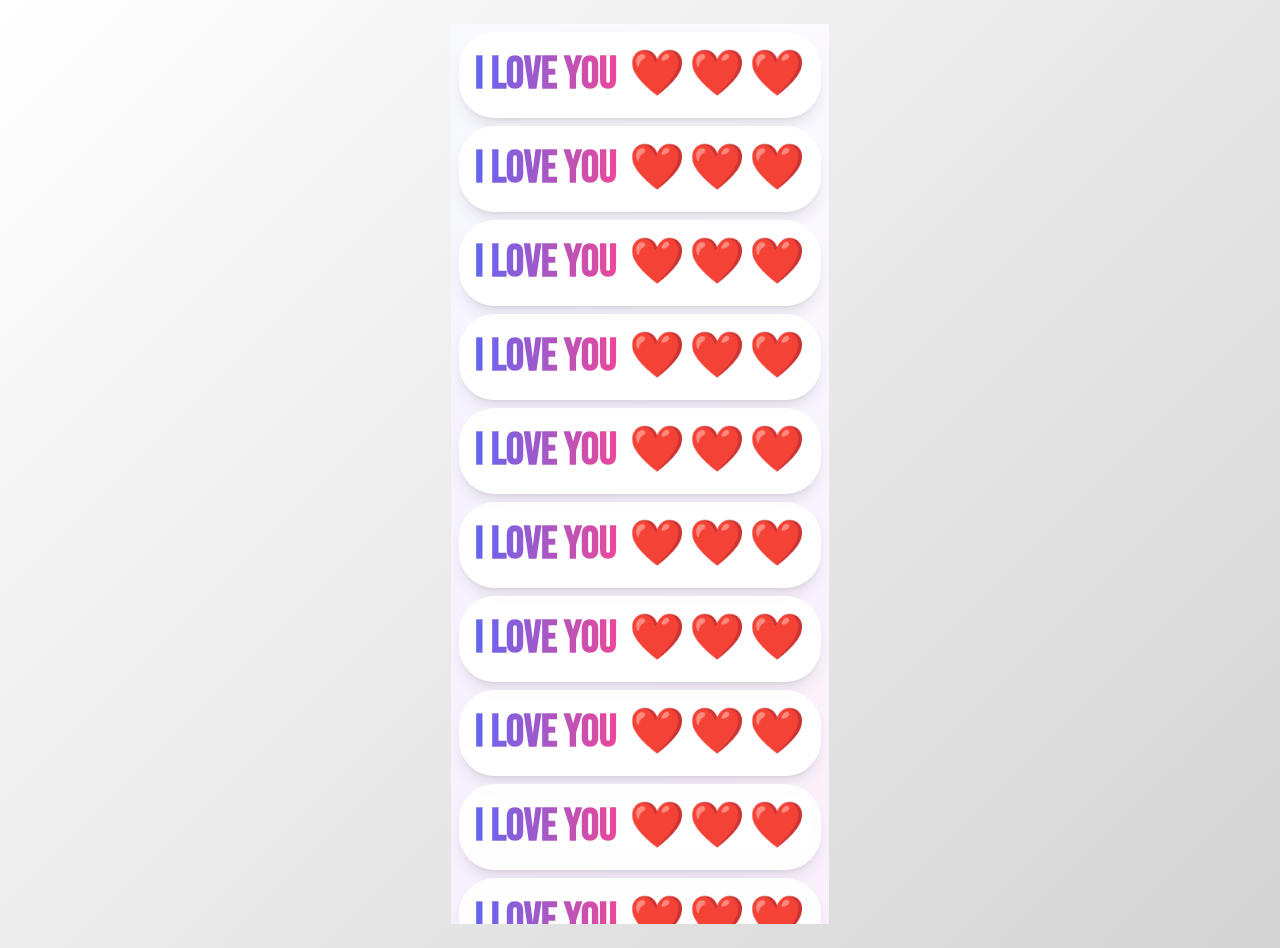
<file: BUTTON/index.html>
<!DOCTYPE html>
<html lang="en">
  <head>
    <meta charset="UTF-8">
    <meta name="viewport" content="width=device-width, initial-scale=1.0">
    <title>14 FEBRUARY</title>
    <style>
      @import url(https://fonts.googleapis.com/css2?family=Oswald&display=swap);
      
      @import url(https://fonts.googleapis.com/css2?family=Bebas+Neue&display=swap);
      
      /*! tailwindcss v3.4.11 | MIT License | https://tailwindcss.com*/
      *,
      :after,
      :before {
        border: 0 solid #e5e7eb;
        box-sizing: border-box;
      }
      :after,
      :before {
        --tw-content: "";
      }
      :host,
      html {
        line-height: 1.5;
        -webkit-text-size-adjust: 100%;
        font-family:
          Open Sans,
          ui-sans-serif,
          system-ui,
          sans-serif,
          Apple Color Emoji,
          Segoe UI Emoji,
          Segoe UI Symbol,
          Noto Color Emoji;
        font-feature-settings: normal;
        font-variation-settings: normal;
        -moz-tab-size: 4;
        tab-size: 4;
        -webkit-tap-highlight-color: transparent;
      }
      body {
        line-height: inherit;
        margin: 0;
      }
      hr {
        border-top-width: 1px;
        color: inherit;
        height: 0;
      }
      abbr:where([title]) {
        text-decoration: underline dotted;
      }
      h1,
      h2,
      h3,
      h4,
      h5,
      h6 {
        font-size: inherit;
        font-weight: inherit;
      }
      a {
        color: inherit;
        text-decoration: inherit;
      }
      b,
      strong {
        font-weight: bolder;
      }
      code,
      kbd,
      pre,
      samp {
        font-family:
          ui-monospace,
          SFMono-Regular,
          Menlo,
          Monaco,
          Consolas,
          Liberation Mono,
          Courier New,
          monospace;
        font-feature-settings: normal;
        font-size: 1em;
        font-variation-settings: normal;
      }
      small {
        font-size: 80%;
      }
      sub,
      sup {
        font-size: 75%;
        line-height: 0;
        position: relative;
        vertical-align: baseline;
      }
      sub {
        bottom: -0.25em;
      }
      sup {
        top: -0.5em;
      }
      table {
        border-collapse: collapse;
        border-color: inherit;
        text-indent: 0;
      }
      button,
      input,
      optgroup,
      select,
      textarea {
        color: inherit;
        font-family: inherit;
        font-feature-settings: inherit;
        font-size: 100%;
        font-variation-settings: inherit;
        font-weight: inherit;
        letter-spacing: inherit;
        line-height: inherit;
        margin: 0;
        padding: 0;
      }
      button,
      select {
        text-transform: none;
      }
      button,
      input:where([type="button"]),
      input:where([type="reset"]),
      input:where([type="submit"]) {
        -webkit-appearance: button;
        background-color: transparent;
        background-image: none;
      }
      :-moz-focusring {
        outline: auto;
      }
      :-moz-ui-invalid {
        box-shadow: none;
      }
      progress {
        vertical-align: baseline;
      }
      ::-webkit-inner-spin-button,
      ::-webkit-outer-spin-button {
        height: auto;
      }
      [type="search"] {
        -webkit-appearance: textfield;
        outline-offset: -2px;
      }
      ::-webkit-search-decoration {
        -webkit-appearance: none;
      }
      ::-webkit-file-upload-button {
        -webkit-appearance: button;
        font: inherit;
      }
      summary {
        display: list-item;
      }
      blockquote,
      dd,
      dl,
      figure,
      h1,
      h2,
      h3,
      h4,
      h5,
      h6,
      hr,
      p,
      pre {
        margin: 0;
      }
      fieldset {
        margin: 0;
      }
      fieldset,
      legend {
        padding: 0;
      }
      menu,
      ol,
      ul {
        list-style: none;
        margin: 0;
        padding: 0;
      }
      dialog {
        padding: 0;
      }
      textarea {
        resize: vertical;
      }
      input::placeholder,
      textarea::placeholder {
        color: #9ca3af;
        opacity: 1;
      }
      [role="button"],
      button {
        cursor: pointer;
      }
      :disabled {
        cursor: default;
      }
      audio,
      canvas,
      embed,
      iframe,
      img,
      object,
      svg,
      video {
        display: block;
        vertical-align: middle;
      }
      img,
      video {
        height: auto;
        max-width: 100%;
      }
      [hidden] {
        display: none;
      }
      *,
      :after,
      :before {
        --tw-border-spacing-x: 0;
        --tw-border-spacing-y: 0;
        --tw-translate-x: 0;
        --tw-translate-y: 0;
        --tw-rotate: 0;
        --tw-skew-x: 0;
        --tw-skew-y: 0;
        --tw-scale-x: 1;
        --tw-scale-y: 1;
        --tw-pan-x: ;
        --tw-pan-y: ;
        --tw-pinch-zoom: ;
        --tw-scroll-snap-strictness: proximity;
        --tw-gradient-from-position: ;
        --tw-gradient-via-position: ;
        --tw-gradient-to-position: ;
        --tw-ordinal: ;
        --tw-slashed-zero: ;
        --tw-numeric-figure: ;
        --tw-numeric-spacing: ;
        --tw-numeric-fraction: ;
        --tw-ring-inset: ;
        --tw-ring-offset-width: 0px;
        --tw-ring-offset-color: #fff;
        --tw-ring-color: rgba(59, 130, 246, 0.5);
        --tw-ring-offset-shadow: 0 0 #0000;
        --tw-ring-shadow: 0 0 #0000;
        --tw-shadow: 0 0 #0000;
        --tw-shadow-colored: 0 0 #0000;
        --tw-blur: ;
        --tw-brightness: ;
        --tw-contrast: ;
        --tw-grayscale: ;
        --tw-hue-rotate: ;
        --tw-invert: ;
        --tw-saturate: ;
        --tw-sepia: ;
        --tw-drop-shadow: ;
        --tw-backdrop-blur: ;
        --tw-backdrop-brightness: ;
        --tw-backdrop-contrast: ;
        --tw-backdrop-grayscale: ;
        --tw-backdrop-hue-rotate: ;
        --tw-backdrop-invert: ;
        --tw-backdrop-opacity: ;
        --tw-backdrop-saturate: ;
        --tw-backdrop-sepia: ;
        --tw-contain-size: ;
        --tw-contain-layout: ;
        --tw-contain-paint: ;
        --tw-contain-style: ;
      }
      ::backdrop {
        --tw-border-spacing-x: 0;
        --tw-border-spacing-y: 0;
        --tw-translate-x: 0;
        --tw-translate-y: 0;
        --tw-rotate: 0;
        --tw-skew-x: 0;
        --tw-skew-y: 0;
        --tw-scale-x: 1;
        --tw-scale-y: 1;
        --tw-pan-x: ;
        --tw-pan-y: ;
        --tw-pinch-zoom: ;
        --tw-scroll-snap-strictness: proximity;
        --tw-gradient-from-position: ;
        --tw-gradient-via-position: ;
        --tw-gradient-to-position: ;
        --tw-ordinal: ;
        --tw-slashed-zero: ;
        --tw-numeric-figure: ;
        --tw-numeric-spacing: ;
        --tw-numeric-fraction: ;
        --tw-ring-inset: ;
        --tw-ring-offset-width: 0px;
        --tw-ring-offset-color: #fff;
        --tw-ring-color: rgba(59, 130, 246, 0.5);
        --tw-ring-offset-shadow: 0 0 #0000;
        --tw-ring-shadow: 0 0 #0000;
        --tw-shadow: 0 0 #0000;
        --tw-shadow-colored: 0 0 #0000;
        --tw-blur: ;
        --tw-brightness: ;
        --tw-contrast: ;
        --tw-grayscale: ;
        --tw-hue-rotate: ;
        --tw-invert: ;
        --tw-saturate: ;
        --tw-sepia: ;
        --tw-drop-shadow: ;
        --tw-backdrop-blur: ;
        --tw-backdrop-brightness: ;
        --tw-backdrop-contrast: ;
        --tw-backdrop-grayscale: ;
        --tw-backdrop-hue-rotate: ;
        --tw-backdrop-invert: ;
        --tw-backdrop-opacity: ;
        --tw-backdrop-saturate: ;
        --tw-backdrop-sepia: ;
        --tw-contain-size: ;
        --tw-contain-layout: ;
        --tw-contain-paint: ;
        --tw-contain-style: ;
      }
      #webcrumbs .absolute {
        position: absolute;
      }
      #webcrumbs .relative {
        position: relative;
      }
      #webcrumbs .bottom-\[-500px\] {
        bottom: -500px;
      }
      #webcrumbs .left-\[-300px\] {
        left: -300px;
      }
      #webcrumbs .right-\[-200px\] {
        right: -200px;
      }
      #webcrumbs .right-\[30\%\] {
        right: 30%;
      }
      #webcrumbs .top-\[-600px\] {
        top: -600px;
      }
      #webcrumbs .top-\[20\%\] {
        top: 20%;
      }
      #webcrumbs .m-2 {
        margin: 8px;
      }
      #webcrumbs .flex {
        display: flex;
      }
      #webcrumbs .h-\[1000px\] {
        height: 1000px;
      }
      #webcrumbs .h-\[1200px\] {
        height: 1200px;
      }
      #webcrumbs .h-\[800px\] {
        height: 800px;
      }
      #webcrumbs .h-full {
        height: 100%;
      }
      #webcrumbs .h-screen {
        height: 100vh;
      }
      #webcrumbs .w-\[1000px\] {
        width: 1000px;
      }
      #webcrumbs .w-\[1200px\] {
        width: 1200px;
      }
      #webcrumbs .w-\[800px\] {
        width: 800px;
      }
      #webcrumbs .w-full {
        width: 100%;
      }
      #webcrumbs .transform {
        transform: translate(var(--tw-translate-x), var(--tw-translate-y))
          rotate(var(--tw-rotate)) skewX(var(--tw-skew-x)) skewY(var(--tw-skew-y))
          scaleX(var(--tw-scale-x)) scaleY(var(--tw-scale-y));
      }
      @keyframes bounce {
        0%,
        to {
          animation-timing-function: cubic-bezier(0.8, 0, 1, 1);
          transform: translateY(-25%);
        }
        50% {
          animation-timing-function: cubic-bezier(0, 0, 0.2, 1);
          transform: none;
        }
      }
      #webcrumbs .animate-bounce {
        animation: bounce 1s infinite;
      }
      @keyframes pulse {
        50% {
          opacity: 0.5;
        }
      }
      #webcrumbs .animate-pulse {
        animation: pulse 2s cubic-bezier(0.4, 0, 0.6, 1) infinite;
      }
      #webcrumbs .flex-row {
        flex-direction: row;
      }
      #webcrumbs .items-center {
        align-items: center;
      }
      #webcrumbs .justify-center {
        justify-content: center;
      }
      #webcrumbs .justify-between {
        justify-content: space-between;
      }
      #webcrumbs .gap-4 {
        gap: 16px;
      }
      #webcrumbs :is(.space-x-1 > :not([hidden]) ~ :not([hidden])) {
        --tw-space-x-reverse: 0;
        margin-left: calc(4px * (1 - var(--tw-space-x-reverse)));
        margin-right: calc(4px * var(--tw-space-x-reverse));
      }
      #webcrumbs :is(.space-x-3 > :not([hidden]) ~ :not([hidden])) {
        --tw-space-x-reverse: 0;
        margin-left: calc(12px * (1 - var(--tw-space-x-reverse)));
        margin-right: calc(12px * var(--tw-space-x-reverse));
      }
      #webcrumbs .overflow-hidden {
        overflow: hidden;
      }
      #webcrumbs .overflow-y-auto {
        overflow-y: auto;
      }
      #webcrumbs .overflow-x-hidden {
        overflow-x: hidden;
      }
      #webcrumbs .scroll-smooth {
        scroll-behavior: smooth;
      }
      #webcrumbs .rounded-full {
        border-radius: 9999px;
      }
      #webcrumbs .rounded-xl {
        border-radius: 36px;
      }
      #webcrumbs .bg-white\/90 {
        background-color: hsla(0, 0%, 100%, 0.9);
      }
      #webcrumbs .bg-gradient-to-b {
        background-image: linear-gradient(to bottom, var(--tw-gradient-stops));
      }
      #webcrumbs .bg-gradient-to-br {
        background-image: linear-gradient(to bottom right, var(--tw-gradient-stops));
      }
      #webcrumbs .bg-gradient-to-r {
        background-image: linear-gradient(to right, var(--tw-gradient-stops));
      }
      #webcrumbs .from-indigo-300\/30 {
        --tw-gradient-from: rgba(165, 180, 252, 0.3) var(--tw-gradient-from-position);
        --tw-gradient-to: rgba(165, 180, 252, 0) var(--tw-gradient-to-position);
        --tw-gradient-stops: var(--tw-gradient-from), var(--tw-gradient-to);
      }
      #webcrumbs .from-indigo-50 {
        --tw-gradient-from: #eef2ff var(--tw-gradient-from-position);
        --tw-gradient-to: rgba(238, 242, 255, 0) var(--tw-gradient-to-position);
        --tw-gradient-stops: var(--tw-gradient-from), var(--tw-gradient-to);
      }
      #webcrumbs .from-indigo-500 {
        --tw-gradient-from: #6366f1 var(--tw-gradient-from-position);
        --tw-gradient-to: rgba(99, 102, 241, 0) var(--tw-gradient-to-position);
        --tw-gradient-stops: var(--tw-gradient-from), var(--tw-gradient-to);
      }
      #webcrumbs .from-pink-200\/30 {
        --tw-gradient-from: rgba(251, 207, 232, 0.3) var(--tw-gradient-from-position);
        --tw-gradient-to: rgba(251, 207, 232, 0) var(--tw-gradient-to-position);
        --tw-gradient-stops: var(--tw-gradient-from), var(--tw-gradient-to);
      }
      #webcrumbs .from-purple-300\/30 {
        --tw-gradient-from: rgba(216, 180, 254, 0.3) var(--tw-gradient-from-position);
        --tw-gradient-to: rgba(216, 180, 254, 0) var(--tw-gradient-to-position);
        --tw-gradient-stops: var(--tw-gradient-from), var(--tw-gradient-to);
      }
      #webcrumbs .from-white\/80 {
        --tw-gradient-from: hsla(0, 0%, 100%, 0.8) var(--tw-gradient-from-position);
        --tw-gradient-to: hsla(0, 0%, 100%, 0) var(--tw-gradient-to-position);
        --tw-gradient-stops: var(--tw-gradient-from), var(--tw-gradient-to);
      }
      #webcrumbs .via-purple-50 {
        --tw-gradient-to: rgba(250, 245, 255, 0) var(--tw-gradient-to-position);
        --tw-gradient-stops: var(--tw-gradient-from),
          #faf5ff var(--tw-gradient-via-position), var(--tw-gradient-to);
      }
      #webcrumbs .to-indigo-200\/30 {
        --tw-gradient-to: rgba(199, 210, 254, 0.3) var(--tw-gradient-to-position);
      }
      #webcrumbs .to-pink-300\/30 {
        --tw-gradient-to: rgba(249, 168, 212, 0.3) var(--tw-gradient-to-position);
      }
      #webcrumbs .to-pink-50 {
        --tw-gradient-to: #fdf2f8 var(--tw-gradient-to-position);
      }
      #webcrumbs .to-pink-500 {
        --tw-gradient-to: #ec4899 var(--tw-gradient-to-position);
      }
      #webcrumbs .to-purple-300\/30 {
        --tw-gradient-to: rgba(216, 180, 254, 0.3) var(--tw-gradient-to-position);
      }
      #webcrumbs .to-purple-50\/80 {
        --tw-gradient-to: rgba(250, 245, 255, 0.8) var(--tw-gradient-to-position);
      }
      #webcrumbs .bg-clip-text {
        background-clip: text;
      }
      #webcrumbs .p-4 {
        padding: 16px;
      }
      #webcrumbs .text-3xl {
        font-size: 45px;
        line-height: 54px;
      }
      #webcrumbs .font-bold {
        font-weight: 700;
      }
      #webcrumbs .text-transparent {
        color: transparent;
      }
      #webcrumbs .shadow-lg {
        --tw-shadow: 0 10px 15px -3px rgba(0, 0, 0, 0.1),
          0 4px 6px -4px rgba(0, 0, 0, 0.1);
        --tw-shadow-colored: 0 10px 15px -3px var(--tw-shadow-color),
          0 4px 6px -4px var(--tw-shadow-color);
        box-shadow: var(--tw-ring-offset-shadow, 0 0 #0000),
          var(--tw-ring-shadow, 0 0 #0000), var(--tw-shadow);
      }
      #webcrumbs .blur-3xl {
        --tw-blur: blur(64px);
        filter: var(--tw-blur) var(--tw-brightness) var(--tw-contrast)
          var(--tw-grayscale) var(--tw-hue-rotate) var(--tw-invert) var(--tw-saturate)
          var(--tw-sepia) var(--tw-drop-shadow);
      }
      #webcrumbs .backdrop-blur-sm {
        --tw-backdrop-blur: blur(4px);
        -webkit-backdrop-filter: var(--tw-backdrop-blur) var(--tw-backdrop-brightness)
          var(--tw-backdrop-contrast) var(--tw-backdrop-grayscale)
          var(--tw-backdrop-hue-rotate) var(--tw-backdrop-invert)
          var(--tw-backdrop-opacity) var(--tw-backdrop-saturate)
          var(--tw-backdrop-sepia);
        backdrop-filter: var(--tw-backdrop-blur) var(--tw-backdrop-brightness)
          var(--tw-backdrop-contrast) var(--tw-backdrop-grayscale)
          var(--tw-backdrop-hue-rotate) var(--tw-backdrop-invert)
          var(--tw-backdrop-opacity) var(--tw-backdrop-saturate)
          var(--tw-backdrop-sepia);
      }
      #webcrumbs .transition-all {
        transition-duration: 0.15s;
        transition-property: all;
        transition-timing-function: cubic-bezier(0.4, 0, 0.2, 1);
      }
      #webcrumbs .transition-transform {
        transition-duration: 0.15s;
        transition-property: transform;
        transition-timing-function: cubic-bezier(0.4, 0, 0.2, 1);
      }
      #webcrumbs .duration-300 {
        transition-duration: 0.3s;
      }
      #webcrumbs {
        font-family: Bebas Neue !important;
        font-size: 24px !important;
      }
      #webcrumbs .hover\:-translate-y-1:hover {
        --tw-translate-y: -4px;
      }
      #webcrumbs .hover\:-rotate-12:hover,
      #webcrumbs .hover\:-translate-y-1:hover {
        transform: translate(var(--tw-translate-x), var(--tw-translate-y))
          rotate(var(--tw-rotate)) skewX(var(--tw-skew-x)) skewY(var(--tw-skew-y))
          scaleX(var(--tw-scale-x)) scaleY(var(--tw-scale-y));
      }
      #webcrumbs .hover\:-rotate-12:hover {
        --tw-rotate: -12deg;
      }
      #webcrumbs .hover\:rotate-12:hover {
        --tw-rotate: 12deg;
      }
      #webcrumbs .hover\:rotate-12:hover,
      #webcrumbs .hover\:scale-110:hover {
        transform: translate(var(--tw-translate-x), var(--tw-translate-y))
          rotate(var(--tw-rotate)) skewX(var(--tw-skew-x)) skewY(var(--tw-skew-y))
          scaleX(var(--tw-scale-x)) scaleY(var(--tw-scale-y));
      }
      #webcrumbs .hover\:scale-110:hover {
        --tw-scale-x: 1.1;
        --tw-scale-y: 1.1;
      }
      #webcrumbs .hover\:scale-125:hover {
        --tw-scale-x: 1.25;
        --tw-scale-y: 1.25;
      }
      #webcrumbs .hover\:scale-125:hover,
      #webcrumbs .hover\:scale-\[1\.02\]:hover {
        transform: translate(var(--tw-translate-x), var(--tw-translate-y))
          rotate(var(--tw-rotate)) skewX(var(--tw-skew-x)) skewY(var(--tw-skew-y))
          scaleX(var(--tw-scale-x)) scaleY(var(--tw-scale-y));
      }
      #webcrumbs .hover\:scale-\[1\.02\]:hover {
        --tw-scale-x: 1.02;
        --tw-scale-y: 1.02;
      }
      #webcrumbs .hover\:shadow-xl:hover {
        --tw-shadow: 0 20px 25px -5px rgba(0, 0, 0, 0.1),
          0 8px 10px -6px rgba(0, 0, 0, 0.1);
        --tw-shadow-colored: 0 20px 25px -5px var(--tw-shadow-color),
          0 8px 10px -6px var(--tw-shadow-color);
        box-shadow: var(--tw-ring-offset-shadow, 0 0 #0000),
          var(--tw-ring-shadow, 0 0 #0000), var(--tw-shadow);
      }
      
      body {
        line-height: inherit;
        padding: 24px;
        display: flex;
        flex-direction: column;
        min-width: 100vw;
        min-height: 100vh;
        align-items: center;
        justify-content: center;
        background: linear-gradient(135deg, #ffffff, #d4d4d4);
      }
    </style>
  </head>
  <body>
    <div id="webcrumbs"><div class="w-full h-screen flex items-center justify-center bg-gradient-to-br from-indigo-50 via-purple-50 to-pink-50 relative overflow-hidden"> <div class="absolute w-full h-full"> <div class="absolute w-[1200px] h-[1200px] bg-gradient-to-r from-indigo-300/30 to-purple-300/30 rounded-full blur-3xl animate-float-1 top-[-600px] left-[-300px]"></div> <div class="absolute w-[1000px] h-[1000px] bg-gradient-to-r from-purple-300/30 to-pink-300/30 rounded-full blur-3xl animate-float-2 bottom-[-500px] right-[-200px]"></div> <div class="absolute w-[800px] h-[800px] bg-gradient-to-r from-pink-200/30 to-indigo-200/30 rounded-full blur-3xl animate-float-3 top-[20%] right-[30%]"></div> </div> <div class="w-full h-screen overflow-y-auto overflow-x-hidden bg-gradient-to-b from-white/80 to-purple-50/80 backdrop-blur-sm relative scroll-smooth"> <div class="animate-scroll"> <div class="p-4 m-2 bg-white/90 backdrop-blur-sm rounded-xl shadow-lg hover:shadow-xl transform hover:-translate-y-1 hover:scale-[1.02] transition-all duration-300 animate-slide-down animate-bounce-subtle" style="animation-delay:0s"> <div class="flex items-center justify-center space-x-3"> <span class="text-3xl font-bold bg-gradient-to-r from-indigo-500 to-pink-500 bg-clip-text text-transparent hover:scale-110 transition-transform duration-300 animate-pulse">I love you</span> <div class="flex space-x-1 animate-bounce"> <span class="text-3xl transform hover:scale-125 hover:rotate-12 transition-transform duration-300 animate-beat">❤️</span> <span class="text-3xl transform hover:scale-125 hover:-rotate-12 transition-transform duration-300 animate-beat-delayed">❤️</span> <span class="text-3xl transform hover:scale-125 hover:rotate-12 transition-transform duration-300 animate-beat">❤️</span> </div> </div> </div><div class="p-4 m-2 bg-white/90 backdrop-blur-sm rounded-xl shadow-lg hover:shadow-xl transform hover:-translate-y-1 hover:scale-[1.02] transition-all duration-300 animate-slide-down animate-bounce-subtle" style="animation-delay:0.05s"> <div class="flex items-center justify-center space-x-3"> <span class="text-3xl font-bold bg-gradient-to-r from-indigo-500 to-pink-500 bg-clip-text text-transparent hover:scale-110 transition-transform duration-300 animate-pulse">I love you</span> <div class="flex space-x-1 animate-bounce"> <span class="text-3xl transform hover:scale-125 hover:rotate-12 transition-transform duration-300 animate-beat">❤️</span> <span class="text-3xl transform hover:scale-125 hover:-rotate-12 transition-transform duration-300 animate-beat-delayed">❤️</span> <span class="text-3xl transform hover:scale-125 hover:rotate-12 transition-transform duration-300 animate-beat">❤️</span> </div> </div> </div><div class="p-4 m-2 bg-white/90 backdrop-blur-sm rounded-xl shadow-lg hover:shadow-xl transform hover:-translate-y-1 hover:scale-[1.02] transition-all duration-300 animate-slide-down animate-bounce-subtle" style="animation-delay:0.1s"> <div class="flex items-center justify-center space-x-3"> <span class="text-3xl font-bold bg-gradient-to-r from-indigo-500 to-pink-500 bg-clip-text text-transparent hover:scale-110 transition-transform duration-300 animate-pulse">I love you</span> <div class="flex space-x-1 animate-bounce"> <span class="text-3xl transform hover:scale-125 hover:rotate-12 transition-transform duration-300 animate-beat">❤️</span> <span class="text-3xl transform hover:scale-125 hover:-rotate-12 transition-transform duration-300 animate-beat-delayed">❤️</span> <span class="text-3xl transform hover:scale-125 hover:rotate-12 transition-transform duration-300 animate-beat">❤️</span> </div> </div> </div><div class="p-4 m-2 bg-white/90 backdrop-blur-sm rounded-xl shadow-lg hover:shadow-xl transform hover:-translate-y-1 hover:scale-[1.02] transition-all duration-300 animate-slide-down animate-bounce-subtle" style="animation-delay:0.15000000000000002s"> <div class="flex items-center justify-center space-x-3"> <span class="text-3xl font-bold bg-gradient-to-r from-indigo-500 to-pink-500 bg-clip-text text-transparent hover:scale-110 transition-transform duration-300 animate-pulse">I love you</span> <div class="flex space-x-1 animate-bounce"> <span class="text-3xl transform hover:scale-125 hover:rotate-12 transition-transform duration-300 animate-beat">❤️</span> <span class="text-3xl transform hover:scale-125 hover:-rotate-12 transition-transform duration-300 animate-beat-delayed">❤️</span> <span class="text-3xl transform hover:scale-125 hover:rotate-12 transition-transform duration-300 animate-beat">❤️</span> </div> </div> </div><div class="p-4 m-2 bg-white/90 backdrop-blur-sm rounded-xl shadow-lg hover:shadow-xl transform hover:-translate-y-1 hover:scale-[1.02] transition-all duration-300 animate-slide-down animate-bounce-subtle" style="animation-delay:0.2s"> <div class="flex items-center justify-center space-x-3"> <span class="text-3xl font-bold bg-gradient-to-r from-indigo-500 to-pink-500 bg-clip-text text-transparent hover:scale-110 transition-transform duration-300 animate-pulse">I love you</span> <div class="flex space-x-1 animate-bounce"> <span class="text-3xl transform hover:scale-125 hover:rotate-12 transition-transform duration-300 animate-beat">❤️</span> <span class="text-3xl transform hover:scale-125 hover:-rotate-12 transition-transform duration-300 animate-beat-delayed">❤️</span> <span class="text-3xl transform hover:scale-125 hover:rotate-12 transition-transform duration-300 animate-beat">❤️</span> </div> </div> </div><div class="p-4 m-2 bg-white/90 backdrop-blur-sm rounded-xl shadow-lg hover:shadow-xl transform hover:-translate-y-1 hover:scale-[1.02] transition-all duration-300 animate-slide-down animate-bounce-subtle" style="animation-delay:0.25s"> <div class="flex items-center justify-center space-x-3"> <span class="text-3xl font-bold bg-gradient-to-r from-indigo-500 to-pink-500 bg-clip-text text-transparent hover:scale-110 transition-transform duration-300 animate-pulse">I love you</span> <div class="flex space-x-1 animate-bounce"> <span class="text-3xl transform hover:scale-125 hover:rotate-12 transition-transform duration-300 animate-beat">❤️</span> <span class="text-3xl transform hover:scale-125 hover:-rotate-12 transition-transform duration-300 animate-beat-delayed">❤️</span> <span class="text-3xl transform hover:scale-125 hover:rotate-12 transition-transform duration-300 animate-beat">❤️</span> </div> </div> </div><div class="p-4 m-2 bg-white/90 backdrop-blur-sm rounded-xl shadow-lg hover:shadow-xl transform hover:-translate-y-1 hover:scale-[1.02] transition-all duration-300 animate-slide-down animate-bounce-subtle" style="animation-delay:0.30000000000000004s"> <div class="flex items-center justify-center space-x-3"> <span class="text-3xl font-bold bg-gradient-to-r from-indigo-500 to-pink-500 bg-clip-text text-transparent hover:scale-110 transition-transform duration-300 animate-pulse">I love you</span> <div class="flex space-x-1 animate-bounce"> <span class="text-3xl transform hover:scale-125 hover:rotate-12 transition-transform duration-300 animate-beat">❤️</span> <span class="text-3xl transform hover:scale-125 hover:-rotate-12 transition-transform duration-300 animate-beat-delayed">❤️</span> <span class="text-3xl transform hover:scale-125 hover:rotate-12 transition-transform duration-300 animate-beat">❤️</span> </div> </div> </div><div class="p-4 m-2 bg-white/90 backdrop-blur-sm rounded-xl shadow-lg hover:shadow-xl transform hover:-translate-y-1 hover:scale-[1.02] transition-all duration-300 animate-slide-down animate-bounce-subtle" style="animation-delay:0.35000000000000003s"> <div class="flex items-center justify-center space-x-3"> <span class="text-3xl font-bold bg-gradient-to-r from-indigo-500 to-pink-500 bg-clip-text text-transparent hover:scale-110 transition-transform duration-300 animate-pulse">I love you</span> <div class="flex space-x-1 animate-bounce"> <span class="text-3xl transform hover:scale-125 hover:rotate-12 transition-transform duration-300 animate-beat">❤️</span> <span class="text-3xl transform hover:scale-125 hover:-rotate-12 transition-transform duration-300 animate-beat-delayed">❤️</span> <span class="text-3xl transform hover:scale-125 hover:rotate-12 transition-transform duration-300 animate-beat">❤️</span> </div> </div> </div><div class="p-4 m-2 bg-white/90 backdrop-blur-sm rounded-xl shadow-lg hover:shadow-xl transform hover:-translate-y-1 hover:scale-[1.02] transition-all duration-300 animate-slide-down animate-bounce-subtle" style="animation-delay:0.4s"> <div class="flex items-center justify-center space-x-3"> <span class="text-3xl font-bold bg-gradient-to-r from-indigo-500 to-pink-500 bg-clip-text text-transparent hover:scale-110 transition-transform duration-300 animate-pulse">I love you</span> <div class="flex space-x-1 animate-bounce"> <span class="text-3xl transform hover:scale-125 hover:rotate-12 transition-transform duration-300 animate-beat">❤️</span> <span class="text-3xl transform hover:scale-125 hover:-rotate-12 transition-transform duration-300 animate-beat-delayed">❤️</span> <span class="text-3xl transform hover:scale-125 hover:rotate-12 transition-transform duration-300 animate-beat">❤️</span> </div> </div> </div><div class="p-4 m-2 bg-white/90 backdrop-blur-sm rounded-xl shadow-lg hover:shadow-xl transform hover:-translate-y-1 hover:scale-[1.02] transition-all duration-300 animate-slide-down animate-bounce-subtle" style="animation-delay:0.45s"> <div class="flex items-center justify-center space-x-3"> <span class="text-3xl font-bold bg-gradient-to-r from-indigo-500 to-pink-500 bg-clip-text text-transparent hover:scale-110 transition-transform duration-300 animate-pulse">I love you</span> <div class="flex space-x-1 animate-bounce"> <span class="text-3xl transform hover:scale-125 hover:rotate-12 transition-transform duration-300 animate-beat">❤️</span> <span class="text-3xl transform hover:scale-125 hover:-rotate-12 transition-transform duration-300 animate-beat-delayed">❤️</span> <span class="text-3xl transform hover:scale-125 hover:rotate-12 transition-transform duration-300 animate-beat">❤️</span> </div> </div> </div><div class="p-4 m-2 bg-white/90 backdrop-blur-sm rounded-xl shadow-lg hover:shadow-xl transform hover:-translate-y-1 hover:scale-[1.02] transition-all duration-300 animate-slide-down animate-bounce-subtle" style="animation-delay:0.5s"> <div class="flex items-center justify-center space-x-3"> <span class="text-3xl font-bold bg-gradient-to-r from-indigo-500 to-pink-500 bg-clip-text text-transparent hover:scale-110 transition-transform duration-300 animate-pulse">I love you</span> <div class="flex space-x-1 animate-bounce"> <span class="text-3xl transform hover:scale-125 hover:rotate-12 transition-transform duration-300 animate-beat">❤️</span> <span class="text-3xl transform hover:scale-125 hover:-rotate-12 transition-transform duration-300 animate-beat-delayed">❤️</span> <span class="text-3xl transform hover:scale-125 hover:rotate-12 transition-transform duration-300 animate-beat">❤️</span> </div> </div> </div><div class="p-4 m-2 bg-white/90 backdrop-blur-sm rounded-xl shadow-lg hover:shadow-xl transform hover:-translate-y-1 hover:scale-[1.02] transition-all duration-300 animate-slide-down animate-bounce-subtle" style="animation-delay:0.55s"> <div class="flex items-center justify-center space-x-3"> <span class="text-3xl font-bold bg-gradient-to-r from-indigo-500 to-pink-500 bg-clip-text text-transparent hover:scale-110 transition-transform duration-300 animate-pulse">I love you</span> <div class="flex space-x-1 animate-bounce"> <span class="text-3xl transform hover:scale-125 hover:rotate-12 transition-transform duration-300 animate-beat">❤️</span> <span class="text-3xl transform hover:scale-125 hover:-rotate-12 transition-transform duration-300 animate-beat-delayed">❤️</span> <span class="text-3xl transform hover:scale-125 hover:rotate-12 transition-transform duration-300 animate-beat">❤️</span> </div> </div> </div><div class="p-4 m-2 bg-white/90 backdrop-blur-sm rounded-xl shadow-lg hover:shadow-xl transform hover:-translate-y-1 hover:scale-[1.02] transition-all duration-300 animate-slide-down animate-bounce-subtle" style="animation-delay:0.6000000000000001s"> <div class="flex items-center justify-center space-x-3"> <span class="text-3xl font-bold bg-gradient-to-r from-indigo-500 to-pink-500 bg-clip-text text-transparent hover:scale-110 transition-transform duration-300 animate-pulse">I love you</span> <div class="flex space-x-1 animate-bounce"> <span class="text-3xl transform hover:scale-125 hover:rotate-12 transition-transform duration-300 animate-beat">❤️</span> <span class="text-3xl transform hover:scale-125 hover:-rotate-12 transition-transform duration-300 animate-beat-delayed">❤️</span> <span class="text-3xl transform hover:scale-125 hover:rotate-12 transition-transform duration-300 animate-beat">❤️</span> </div> </div> </div><div class="p-4 m-2 bg-white/90 backdrop-blur-sm rounded-xl shadow-lg hover:shadow-xl transform hover:-translate-y-1 hover:scale-[1.02] transition-all duration-300 animate-slide-down animate-bounce-subtle" style="animation-delay:0.65s"> <div class="flex items-center justify-center space-x-3"> <span class="text-3xl font-bold bg-gradient-to-r from-indigo-500 to-pink-500 bg-clip-text text-transparent hover:scale-110 transition-transform duration-300 animate-pulse">I love you</span> <div class="flex space-x-1 animate-bounce"> <span class="text-3xl transform hover:scale-125 hover:rotate-12 transition-transform duration-300 animate-beat">❤️</span> <span class="text-3xl transform hover:scale-125 hover:-rotate-12 transition-transform duration-300 animate-beat-delayed">❤️</span> <span class="text-3xl transform hover:scale-125 hover:rotate-12 transition-transform duration-300 animate-beat">❤️</span> </div> </div> </div><div class="p-4 m-2 bg-white/90 backdrop-blur-sm rounded-xl shadow-lg hover:shadow-xl transform hover:-translate-y-1 hover:scale-[1.02] transition-all duration-300 animate-slide-down animate-bounce-subtle" style="animation-delay:0.7000000000000001s"> <div class="flex items-center justify-center space-x-3"> <span class="text-3xl font-bold bg-gradient-to-r from-indigo-500 to-pink-500 bg-clip-text text-transparent hover:scale-110 transition-transform duration-300 animate-pulse">I love you</span> <div class="flex space-x-1 animate-bounce"> <span class="text-3xl transform hover:scale-125 hover:rotate-12 transition-transform duration-300 animate-beat">❤️</span> <span class="text-3xl transform hover:scale-125 hover:-rotate-12 transition-transform duration-300 animate-beat-delayed">❤️</span> <span class="text-3xl transform hover:scale-125 hover:rotate-12 transition-transform duration-300 animate-beat">❤️</span> </div> </div> </div><div class="p-4 m-2 bg-white/90 backdrop-blur-sm rounded-xl shadow-lg hover:shadow-xl transform hover:-translate-y-1 hover:scale-[1.02] transition-all duration-300 animate-slide-down animate-bounce-subtle" style="animation-delay:0.75s"> <div class="flex items-center justify-center space-x-3"> <span class="text-3xl font-bold bg-gradient-to-r from-indigo-500 to-pink-500 bg-clip-text text-transparent hover:scale-110 transition-transform duration-300 animate-pulse">I love you</span> <div class="flex space-x-1 animate-bounce"> <span class="text-3xl transform hover:scale-125 hover:rotate-12 transition-transform duration-300 animate-beat">❤️</span> <span class="text-3xl transform hover:scale-125 hover:-rotate-12 transition-transform duration-300 animate-beat-delayed">❤️</span> <span class="text-3xl transform hover:scale-125 hover:rotate-12 transition-transform duration-300 animate-beat">❤️</span> </div> </div> </div><div class="p-4 m-2 bg-white/90 backdrop-blur-sm rounded-xl shadow-lg hover:shadow-xl transform hover:-translate-y-1 hover:scale-[1.02] transition-all duration-300 animate-slide-down animate-bounce-subtle" style="animation-delay:0.8s"> <div class="flex items-center justify-center space-x-3"> <span class="text-3xl font-bold bg-gradient-to-r from-indigo-500 to-pink-500 bg-clip-text text-transparent hover:scale-110 transition-transform duration-300 animate-pulse">I love you</span> <div class="flex space-x-1 animate-bounce"> <span class="text-3xl transform hover:scale-125 hover:rotate-12 transition-transform duration-300 animate-beat">❤️</span> <span class="text-3xl transform hover:scale-125 hover:-rotate-12 transition-transform duration-300 animate-beat-delayed">❤️</span> <span class="text-3xl transform hover:scale-125 hover:rotate-12 transition-transform duration-300 animate-beat">❤️</span> </div> </div> </div><div class="p-4 m-2 bg-white/90 backdrop-blur-sm rounded-xl shadow-lg hover:shadow-xl transform hover:-translate-y-1 hover:scale-[1.02] transition-all duration-300 animate-slide-down animate-bounce-subtle" style="animation-delay:0.8500000000000001s"> <div class="flex items-center justify-center space-x-3"> <span class="text-3xl font-bold bg-gradient-to-r from-indigo-500 to-pink-500 bg-clip-text text-transparent hover:scale-110 transition-transform duration-300 animate-pulse">I love you</span> <div class="flex space-x-1 animate-bounce"> <span class="text-3xl transform hover:scale-125 hover:rotate-12 transition-transform duration-300 animate-beat">❤️</span> <span class="text-3xl transform hover:scale-125 hover:-rotate-12 transition-transform duration-300 animate-beat-delayed">❤️</span> <span class="text-3xl transform hover:scale-125 hover:rotate-12 transition-transform duration-300 animate-beat">❤️</span> </div> </div> </div><div class="p-4 m-2 bg-white/90 backdrop-blur-sm rounded-xl shadow-lg hover:shadow-xl transform hover:-translate-y-1 hover:scale-[1.02] transition-all duration-300 animate-slide-down animate-bounce-subtle" style="animation-delay:0.9s"> <div class="flex items-center justify-center space-x-3"> <span class="text-3xl font-bold bg-gradient-to-r from-indigo-500 to-pink-500 bg-clip-text text-transparent hover:scale-110 transition-transform duration-300 animate-pulse">I love you</span> <div class="flex space-x-1 animate-bounce"> <span class="text-3xl transform hover:scale-125 hover:rotate-12 transition-transform duration-300 animate-beat">❤️</span> <span class="text-3xl transform hover:scale-125 hover:-rotate-12 transition-transform duration-300 animate-beat-delayed">❤️</span> <span class="text-3xl transform hover:scale-125 hover:rotate-12 transition-transform duration-300 animate-beat">❤️</span> </div> </div> </div><div class="p-4 m-2 bg-white/90 backdrop-blur-sm rounded-xl shadow-lg hover:shadow-xl transform hover:-translate-y-1 hover:scale-[1.02] transition-all duration-300 animate-slide-down animate-bounce-subtle" style="animation-delay:0.9500000000000001s"> <div class="flex items-center justify-center space-x-3"> <span class="text-3xl font-bold bg-gradient-to-r from-indigo-500 to-pink-500 bg-clip-text text-transparent hover:scale-110 transition-transform duration-300 animate-pulse">I love you</span> <div class="flex space-x-1 animate-bounce"> <span class="text-3xl transform hover:scale-125 hover:rotate-12 transition-transform duration-300 animate-beat">❤️</span> <span class="text-3xl transform hover:scale-125 hover:-rotate-12 transition-transform duration-300 animate-beat-delayed">❤️</span> <span class="text-3xl transform hover:scale-125 hover:rotate-12 transition-transform duration-300 animate-beat">❤️</span> </div> </div> </div><div class="p-4 m-2 bg-white/90 backdrop-blur-sm rounded-xl shadow-lg hover:shadow-xl transform hover:-translate-y-1 hover:scale-[1.02] transition-all duration-300 animate-slide-down animate-bounce-subtle" style="animation-delay:1s"> <div class="flex items-center justify-center space-x-3"> <span class="text-3xl font-bold bg-gradient-to-r from-indigo-500 to-pink-500 bg-clip-text text-transparent hover:scale-110 transition-transform duration-300 animate-pulse">I love you</span> <div class="flex space-x-1 animate-bounce"> <span class="text-3xl transform hover:scale-125 hover:rotate-12 transition-transform duration-300 animate-beat">❤️</span> <span class="text-3xl transform hover:scale-125 hover:-rotate-12 transition-transform duration-300 animate-beat-delayed">❤️</span> <span class="text-3xl transform hover:scale-125 hover:rotate-12 transition-transform duration-300 animate-beat">❤️</span> </div> </div> </div><div class="p-4 m-2 bg-white/90 backdrop-blur-sm rounded-xl shadow-lg hover:shadow-xl transform hover:-translate-y-1 hover:scale-[1.02] transition-all duration-300 animate-slide-down animate-bounce-subtle" style="animation-delay:1.05s"> <div class="flex items-center justify-center space-x-3"> <span class="text-3xl font-bold bg-gradient-to-r from-indigo-500 to-pink-500 bg-clip-text text-transparent hover:scale-110 transition-transform duration-300 animate-pulse">I love you</span> <div class="flex space-x-1 animate-bounce"> <span class="text-3xl transform hover:scale-125 hover:rotate-12 transition-transform duration-300 animate-beat">❤️</span> <span class="text-3xl transform hover:scale-125 hover:-rotate-12 transition-transform duration-300 animate-beat-delayed">❤️</span> <span class="text-3xl transform hover:scale-125 hover:rotate-12 transition-transform duration-300 animate-beat">❤️</span> </div> </div> </div><div class="p-4 m-2 bg-white/90 backdrop-blur-sm rounded-xl shadow-lg hover:shadow-xl transform hover:-translate-y-1 hover:scale-[1.02] transition-all duration-300 animate-slide-down animate-bounce-subtle" style="animation-delay:1.1s"> <div class="flex items-center justify-center space-x-3"> <span class="text-3xl font-bold bg-gradient-to-r from-indigo-500 to-pink-500 bg-clip-text text-transparent hover:scale-110 transition-transform duration-300 animate-pulse">I love you</span> <div class="flex space-x-1 animate-bounce"> <span class="text-3xl transform hover:scale-125 hover:rotate-12 transition-transform duration-300 animate-beat">❤️</span> <span class="text-3xl transform hover:scale-125 hover:-rotate-12 transition-transform duration-300 animate-beat-delayed">❤️</span> <span class="text-3xl transform hover:scale-125 hover:rotate-12 transition-transform duration-300 animate-beat">❤️</span> </div> </div> </div><div class="p-4 m-2 bg-white/90 backdrop-blur-sm rounded-xl shadow-lg hover:shadow-xl transform hover:-translate-y-1 hover:scale-[1.02] transition-all duration-300 animate-slide-down animate-bounce-subtle" style="animation-delay:1.1500000000000001s"> <div class="flex items-center justify-center space-x-3"> <span class="text-3xl font-bold bg-gradient-to-r from-indigo-500 to-pink-500 bg-clip-text text-transparent hover:scale-110 transition-transform duration-300 animate-pulse">I love you</span> <div class="flex space-x-1 animate-bounce"> <span class="text-3xl transform hover:scale-125 hover:rotate-12 transition-transform duration-300 animate-beat">❤️</span> <span class="text-3xl transform hover:scale-125 hover:-rotate-12 transition-transform duration-300 animate-beat-delayed">❤️</span> <span class="text-3xl transform hover:scale-125 hover:rotate-12 transition-transform duration-300 animate-beat">❤️</span> </div> </div> </div><div class="p-4 m-2 bg-white/90 backdrop-blur-sm rounded-xl shadow-lg hover:shadow-xl transform hover:-translate-y-1 hover:scale-[1.02] transition-all duration-300 animate-slide-down animate-bounce-subtle" style="animation-delay:1.2000000000000002s"> <div class="flex items-center justify-center space-x-3"> <span class="text-3xl font-bold bg-gradient-to-r from-indigo-500 to-pink-500 bg-clip-text text-transparent hover:scale-110 transition-transform duration-300 animate-pulse">I love you</span> <div class="flex space-x-1 animate-bounce"> <span class="text-3xl transform hover:scale-125 hover:rotate-12 transition-transform duration-300 animate-beat">❤️</span> <span class="text-3xl transform hover:scale-125 hover:-rotate-12 transition-transform duration-300 animate-beat-delayed">❤️</span> <span class="text-3xl transform hover:scale-125 hover:rotate-12 transition-transform duration-300 animate-beat">❤️</span> </div> </div> </div><div class="p-4 m-2 bg-white/90 backdrop-blur-sm rounded-xl shadow-lg hover:shadow-xl transform hover:-translate-y-1 hover:scale-[1.02] transition-all duration-300 animate-slide-down animate-bounce-subtle" style="animation-delay:1.25s"> <div class="flex items-center justify-center space-x-3"> <span class="text-3xl font-bold bg-gradient-to-r from-indigo-500 to-pink-500 bg-clip-text text-transparent hover:scale-110 transition-transform duration-300 animate-pulse">I love you</span> <div class="flex space-x-1 animate-bounce"> <span class="text-3xl transform hover:scale-125 hover:rotate-12 transition-transform duration-300 animate-beat">❤️</span> <span class="text-3xl transform hover:scale-125 hover:-rotate-12 transition-transform duration-300 animate-beat-delayed">❤️</span> <span class="text-3xl transform hover:scale-125 hover:rotate-12 transition-transform duration-300 animate-beat">❤️</span> </div> </div> </div><div class="p-4 m-2 bg-white/90 backdrop-blur-sm rounded-xl shadow-lg hover:shadow-xl transform hover:-translate-y-1 hover:scale-[1.02] transition-all duration-300 animate-slide-down animate-bounce-subtle" style="animation-delay:1.3s"> <div class="flex items-center justify-center space-x-3"> <span class="text-3xl font-bold bg-gradient-to-r from-indigo-500 to-pink-500 bg-clip-text text-transparent hover:scale-110 transition-transform duration-300 animate-pulse">I love you</span> <div class="flex space-x-1 animate-bounce"> <span class="text-3xl transform hover:scale-125 hover:rotate-12 transition-transform duration-300 animate-beat">❤️</span> <span class="text-3xl transform hover:scale-125 hover:-rotate-12 transition-transform duration-300 animate-beat-delayed">❤️</span> <span class="text-3xl transform hover:scale-125 hover:rotate-12 transition-transform duration-300 animate-beat">❤️</span> </div> </div> </div><div class="p-4 m-2 bg-white/90 backdrop-blur-sm rounded-xl shadow-lg hover:shadow-xl transform hover:-translate-y-1 hover:scale-[1.02] transition-all duration-300 animate-slide-down animate-bounce-subtle" style="animation-delay:1.35s"> <div class="flex items-center justify-center space-x-3"> <span class="text-3xl font-bold bg-gradient-to-r from-indigo-500 to-pink-500 bg-clip-text text-transparent hover:scale-110 transition-transform duration-300 animate-pulse">I love you</span> <div class="flex space-x-1 animate-bounce"> <span class="text-3xl transform hover:scale-125 hover:rotate-12 transition-transform duration-300 animate-beat">❤️</span> <span class="text-3xl transform hover:scale-125 hover:-rotate-12 transition-transform duration-300 animate-beat-delayed">❤️</span> <span class="text-3xl transform hover:scale-125 hover:rotate-12 transition-transform duration-300 animate-beat">❤️</span> </div> </div> </div><div class="p-4 m-2 bg-white/90 backdrop-blur-sm rounded-xl shadow-lg hover:shadow-xl transform hover:-translate-y-1 hover:scale-[1.02] transition-all duration-300 animate-slide-down animate-bounce-subtle" style="animation-delay:1.4000000000000001s"> <div class="flex items-center justify-center space-x-3"> <span class="text-3xl font-bold bg-gradient-to-r from-indigo-500 to-pink-500 bg-clip-text text-transparent hover:scale-110 transition-transform duration-300 animate-pulse">I love you</span> <div class="flex space-x-1 animate-bounce"> <span class="text-3xl transform hover:scale-125 hover:rotate-12 transition-transform duration-300 animate-beat">❤️</span> <span class="text-3xl transform hover:scale-125 hover:-rotate-12 transition-transform duration-300 animate-beat-delayed">❤️</span> <span class="text-3xl transform hover:scale-125 hover:rotate-12 transition-transform duration-300 animate-beat">❤️</span> </div> </div> </div><div class="p-4 m-2 bg-white/90 backdrop-blur-sm rounded-xl shadow-lg hover:shadow-xl transform hover:-translate-y-1 hover:scale-[1.02] transition-all duration-300 animate-slide-down animate-bounce-subtle" style="animation-delay:1.4500000000000002s"> <div class="flex items-center justify-center space-x-3"> <span class="text-3xl font-bold bg-gradient-to-r from-indigo-500 to-pink-500 bg-clip-text text-transparent hover:scale-110 transition-transform duration-300 animate-pulse">I love you</span> <div class="flex space-x-1 animate-bounce"> <span class="text-3xl transform hover:scale-125 hover:rotate-12 transition-transform duration-300 animate-beat">❤️</span> <span class="text-3xl transform hover:scale-125 hover:-rotate-12 transition-transform duration-300 animate-beat-delayed">❤️</span> <span class="text-3xl transform hover:scale-125 hover:rotate-12 transition-transform duration-300 animate-beat">❤️</span> </div> </div> </div><div class="p-4 m-2 bg-white/90 backdrop-blur-sm rounded-xl shadow-lg hover:shadow-xl transform hover:-translate-y-1 hover:scale-[1.02] transition-all duration-300 animate-slide-down animate-bounce-subtle" style="animation-delay:1.5s"> <div class="flex items-center justify-center space-x-3"> <span class="text-3xl font-bold bg-gradient-to-r from-indigo-500 to-pink-500 bg-clip-text text-transparent hover:scale-110 transition-transform duration-300 animate-pulse">I love you</span> <div class="flex space-x-1 animate-bounce"> <span class="text-3xl transform hover:scale-125 hover:rotate-12 transition-transform duration-300 animate-beat">❤️</span> <span class="text-3xl transform hover:scale-125 hover:-rotate-12 transition-transform duration-300 animate-beat-delayed">❤️</span> <span class="text-3xl transform hover:scale-125 hover:rotate-12 transition-transform duration-300 animate-beat">❤️</span> </div> </div> </div><div class="p-4 m-2 bg-white/90 backdrop-blur-sm rounded-xl shadow-lg hover:shadow-xl transform hover:-translate-y-1 hover:scale-[1.02] transition-all duration-300 animate-slide-down animate-bounce-subtle" style="animation-delay:1.55s"> <div class="flex items-center justify-center space-x-3"> <span class="text-3xl font-bold bg-gradient-to-r from-indigo-500 to-pink-500 bg-clip-text text-transparent hover:scale-110 transition-transform duration-300 animate-pulse">I love you</span> <div class="flex space-x-1 animate-bounce"> <span class="text-3xl transform hover:scale-125 hover:rotate-12 transition-transform duration-300 animate-beat">❤️</span> <span class="text-3xl transform hover:scale-125 hover:-rotate-12 transition-transform duration-300 animate-beat-delayed">❤️</span> <span class="text-3xl transform hover:scale-125 hover:rotate-12 transition-transform duration-300 animate-beat">❤️</span> </div> </div> </div><div class="p-4 m-2 bg-white/90 backdrop-blur-sm rounded-xl shadow-lg hover:shadow-xl transform hover:-translate-y-1 hover:scale-[1.02] transition-all duration-300 animate-slide-down animate-bounce-subtle" style="animation-delay:1.6s"> <div class="flex items-center justify-center space-x-3"> <span class="text-3xl font-bold bg-gradient-to-r from-indigo-500 to-pink-500 bg-clip-text text-transparent hover:scale-110 transition-transform duration-300 animate-pulse">I love you</span> <div class="flex space-x-1 animate-bounce"> <span class="text-3xl transform hover:scale-125 hover:rotate-12 transition-transform duration-300 animate-beat">❤️</span> <span class="text-3xl transform hover:scale-125 hover:-rotate-12 transition-transform duration-300 animate-beat-delayed">❤️</span> <span class="text-3xl transform hover:scale-125 hover:rotate-12 transition-transform duration-300 animate-beat">❤️</span> </div> </div> </div><div class="p-4 m-2 bg-white/90 backdrop-blur-sm rounded-xl shadow-lg hover:shadow-xl transform hover:-translate-y-1 hover:scale-[1.02] transition-all duration-300 animate-slide-down animate-bounce-subtle" style="animation-delay:1.6500000000000001s"> <div class="flex items-center justify-center space-x-3"> <span class="text-3xl font-bold bg-gradient-to-r from-indigo-500 to-pink-500 bg-clip-text text-transparent hover:scale-110 transition-transform duration-300 animate-pulse">I love you</span> <div class="flex space-x-1 animate-bounce"> <span class="text-3xl transform hover:scale-125 hover:rotate-12 transition-transform duration-300 animate-beat">❤️</span> <span class="text-3xl transform hover:scale-125 hover:-rotate-12 transition-transform duration-300 animate-beat-delayed">❤️</span> <span class="text-3xl transform hover:scale-125 hover:rotate-12 transition-transform duration-300 animate-beat">❤️</span> </div> </div> </div><div class="p-4 m-2 bg-white/90 backdrop-blur-sm rounded-xl shadow-lg hover:shadow-xl transform hover:-translate-y-1 hover:scale-[1.02] transition-all duration-300 animate-slide-down animate-bounce-subtle" style="animation-delay:1.7000000000000002s"> <div class="flex items-center justify-center space-x-3"> <span class="text-3xl font-bold bg-gradient-to-r from-indigo-500 to-pink-500 bg-clip-text text-transparent hover:scale-110 transition-transform duration-300 animate-pulse">I love you</span> <div class="flex space-x-1 animate-bounce"> <span class="text-3xl transform hover:scale-125 hover:rotate-12 transition-transform duration-300 animate-beat">❤️</span> <span class="text-3xl transform hover:scale-125 hover:-rotate-12 transition-transform duration-300 animate-beat-delayed">❤️</span> <span class="text-3xl transform hover:scale-125 hover:rotate-12 transition-transform duration-300 animate-beat">❤️</span> </div> </div> </div><div class="p-4 m-2 bg-white/90 backdrop-blur-sm rounded-xl shadow-lg hover:shadow-xl transform hover:-translate-y-1 hover:scale-[1.02] transition-all duration-300 animate-slide-down animate-bounce-subtle" style="animation-delay:1.75s"> <div class="flex items-center justify-center space-x-3"> <span class="text-3xl font-bold bg-gradient-to-r from-indigo-500 to-pink-500 bg-clip-text text-transparent hover:scale-110 transition-transform duration-300 animate-pulse">I love you</span> <div class="flex space-x-1 animate-bounce"> <span class="text-3xl transform hover:scale-125 hover:rotate-12 transition-transform duration-300 animate-beat">❤️</span> <span class="text-3xl transform hover:scale-125 hover:-rotate-12 transition-transform duration-300 animate-beat-delayed">❤️</span> <span class="text-3xl transform hover:scale-125 hover:rotate-12 transition-transform duration-300 animate-beat">❤️</span> </div> </div> </div><div class="p-4 m-2 bg-white/90 backdrop-blur-sm rounded-xl shadow-lg hover:shadow-xl transform hover:-translate-y-1 hover:scale-[1.02] transition-all duration-300 animate-slide-down animate-bounce-subtle" style="animation-delay:1.8s"> <div class="flex items-center justify-center space-x-3"> <span class="text-3xl font-bold bg-gradient-to-r from-indigo-500 to-pink-500 bg-clip-text text-transparent hover:scale-110 transition-transform duration-300 animate-pulse">I love you</span> <div class="flex space-x-1 animate-bounce"> <span class="text-3xl transform hover:scale-125 hover:rotate-12 transition-transform duration-300 animate-beat">❤️</span> <span class="text-3xl transform hover:scale-125 hover:-rotate-12 transition-transform duration-300 animate-beat-delayed">❤️</span> <span class="text-3xl transform hover:scale-125 hover:rotate-12 transition-transform duration-300 animate-beat">❤️</span> </div> </div> </div><div class="p-4 m-2 bg-white/90 backdrop-blur-sm rounded-xl shadow-lg hover:shadow-xl transform hover:-translate-y-1 hover:scale-[1.02] transition-all duration-300 animate-slide-down animate-bounce-subtle" style="animation-delay:1.85s"> <div class="flex items-center justify-center space-x-3"> <span class="text-3xl font-bold bg-gradient-to-r from-indigo-500 to-pink-500 bg-clip-text text-transparent hover:scale-110 transition-transform duration-300 animate-pulse">I love you</span> <div class="flex space-x-1 animate-bounce"> <span class="text-3xl transform hover:scale-125 hover:rotate-12 transition-transform duration-300 animate-beat">❤️</span> <span class="text-3xl transform hover:scale-125 hover:-rotate-12 transition-transform duration-300 animate-beat-delayed">❤️</span> <span class="text-3xl transform hover:scale-125 hover:rotate-12 transition-transform duration-300 animate-beat">❤️</span> </div> </div> </div><div class="p-4 m-2 bg-white/90 backdrop-blur-sm rounded-xl shadow-lg hover:shadow-xl transform hover:-translate-y-1 hover:scale-[1.02] transition-all duration-300 animate-slide-down animate-bounce-subtle" style="animation-delay:1.9000000000000001s"> <div class="flex items-center justify-center space-x-3"> <span class="text-3xl font-bold bg-gradient-to-r from-indigo-500 to-pink-500 bg-clip-text text-transparent hover:scale-110 transition-transform duration-300 animate-pulse">I love you</span> <div class="flex space-x-1 animate-bounce"> <span class="text-3xl transform hover:scale-125 hover:rotate-12 transition-transform duration-300 animate-beat">❤️</span> <span class="text-3xl transform hover:scale-125 hover:-rotate-12 transition-transform duration-300 animate-beat-delayed">❤️</span> <span class="text-3xl transform hover:scale-125 hover:rotate-12 transition-transform duration-300 animate-beat">❤️</span> </div> </div> </div><div class="p-4 m-2 bg-white/90 backdrop-blur-sm rounded-xl shadow-lg hover:shadow-xl transform hover:-translate-y-1 hover:scale-[1.02] transition-all duration-300 animate-slide-down animate-bounce-subtle" style="animation-delay:1.9500000000000002s"> <div class="flex items-center justify-center space-x-3"> <span class="text-3xl font-bold bg-gradient-to-r from-indigo-500 to-pink-500 bg-clip-text text-transparent hover:scale-110 transition-transform duration-300 animate-pulse">I love you</span> <div class="flex space-x-1 animate-bounce"> <span class="text-3xl transform hover:scale-125 hover:rotate-12 transition-transform duration-300 animate-beat">❤️</span> <span class="text-3xl transform hover:scale-125 hover:-rotate-12 transition-transform duration-300 animate-beat-delayed">❤️</span> <span class="text-3xl transform hover:scale-125 hover:rotate-12 transition-transform duration-300 animate-beat">❤️</span> </div> </div> </div><div class="p-4 m-2 bg-white/90 backdrop-blur-sm rounded-xl shadow-lg hover:shadow-xl transform hover:-translate-y-1 hover:scale-[1.02] transition-all duration-300 animate-slide-down animate-bounce-subtle" style="animation-delay:2s"> <div class="flex items-center justify-center space-x-3"> <span class="text-3xl font-bold bg-gradient-to-r from-indigo-500 to-pink-500 bg-clip-text text-transparent hover:scale-110 transition-transform duration-300 animate-pulse">I love you</span> <div class="flex space-x-1 animate-bounce"> <span class="text-3xl transform hover:scale-125 hover:rotate-12 transition-transform duration-300 animate-beat">❤️</span> <span class="text-3xl transform hover:scale-125 hover:-rotate-12 transition-transform duration-300 animate-beat-delayed">❤️</span> <span class="text-3xl transform hover:scale-125 hover:rotate-12 transition-transform duration-300 animate-beat">❤️</span> </div> </div> </div><div class="p-4 m-2 bg-white/90 backdrop-blur-sm rounded-xl shadow-lg hover:shadow-xl transform hover:-translate-y-1 hover:scale-[1.02] transition-all duration-300 animate-slide-down animate-bounce-subtle" style="animation-delay:2.0500000000000003s"> <div class="flex items-center justify-center space-x-3"> <span class="text-3xl font-bold bg-gradient-to-r from-indigo-500 to-pink-500 bg-clip-text text-transparent hover:scale-110 transition-transform duration-300 animate-pulse">I love you</span> <div class="flex space-x-1 animate-bounce"> <span class="text-3xl transform hover:scale-125 hover:rotate-12 transition-transform duration-300 animate-beat">❤️</span> <span class="text-3xl transform hover:scale-125 hover:-rotate-12 transition-transform duration-300 animate-beat-delayed">❤️</span> <span class="text-3xl transform hover:scale-125 hover:rotate-12 transition-transform duration-300 animate-beat">❤️</span> </div> </div> </div><div class="p-4 m-2 bg-white/90 backdrop-blur-sm rounded-xl shadow-lg hover:shadow-xl transform hover:-translate-y-1 hover:scale-[1.02] transition-all duration-300 animate-slide-down animate-bounce-subtle" style="animation-delay:2.1s"> <div class="flex items-center justify-center space-x-3"> <span class="text-3xl font-bold bg-gradient-to-r from-indigo-500 to-pink-500 bg-clip-text text-transparent hover:scale-110 transition-transform duration-300 animate-pulse">I love you</span> <div class="flex space-x-1 animate-bounce"> <span class="text-3xl transform hover:scale-125 hover:rotate-12 transition-transform duration-300 animate-beat">❤️</span> <span class="text-3xl transform hover:scale-125 hover:-rotate-12 transition-transform duration-300 animate-beat-delayed">❤️</span> <span class="text-3xl transform hover:scale-125 hover:rotate-12 transition-transform duration-300 animate-beat">❤️</span> </div> </div> </div><div class="p-4 m-2 bg-white/90 backdrop-blur-sm rounded-xl shadow-lg hover:shadow-xl transform hover:-translate-y-1 hover:scale-[1.02] transition-all duration-300 animate-slide-down animate-bounce-subtle" style="animation-delay:2.15s"> <div class="flex items-center justify-center space-x-3"> <span class="text-3xl font-bold bg-gradient-to-r from-indigo-500 to-pink-500 bg-clip-text text-transparent hover:scale-110 transition-transform duration-300 animate-pulse">I love you</span> <div class="flex space-x-1 animate-bounce"> <span class="text-3xl transform hover:scale-125 hover:rotate-12 transition-transform duration-300 animate-beat">❤️</span> <span class="text-3xl transform hover:scale-125 hover:-rotate-12 transition-transform duration-300 animate-beat-delayed">❤️</span> <span class="text-3xl transform hover:scale-125 hover:rotate-12 transition-transform duration-300 animate-beat">❤️</span> </div> </div> </div><div class="p-4 m-2 bg-white/90 backdrop-blur-sm rounded-xl shadow-lg hover:shadow-xl transform hover:-translate-y-1 hover:scale-[1.02] transition-all duration-300 animate-slide-down animate-bounce-subtle" style="animation-delay:2.2s"> <div class="flex items-center justify-center space-x-3"> <span class="text-3xl font-bold bg-gradient-to-r from-indigo-500 to-pink-500 bg-clip-text text-transparent hover:scale-110 transition-transform duration-300 animate-pulse">I love you</span> <div class="flex space-x-1 animate-bounce"> <span class="text-3xl transform hover:scale-125 hover:rotate-12 transition-transform duration-300 animate-beat">❤️</span> <span class="text-3xl transform hover:scale-125 hover:-rotate-12 transition-transform duration-300 animate-beat-delayed">❤️</span> <span class="text-3xl transform hover:scale-125 hover:rotate-12 transition-transform duration-300 animate-beat">❤️</span> </div> </div> </div><div class="p-4 m-2 bg-white/90 backdrop-blur-sm rounded-xl shadow-lg hover:shadow-xl transform hover:-translate-y-1 hover:scale-[1.02] transition-all duration-300 animate-slide-down animate-bounce-subtle" style="animation-delay:2.25s"> <div class="flex items-center justify-center space-x-3"> <span class="text-3xl font-bold bg-gradient-to-r from-indigo-500 to-pink-500 bg-clip-text text-transparent hover:scale-110 transition-transform duration-300 animate-pulse">I love you</span> <div class="flex space-x-1 animate-bounce"> <span class="text-3xl transform hover:scale-125 hover:rotate-12 transition-transform duration-300 animate-beat">❤️</span> <span class="text-3xl transform hover:scale-125 hover:-rotate-12 transition-transform duration-300 animate-beat-delayed">❤️</span> <span class="text-3xl transform hover:scale-125 hover:rotate-12 transition-transform duration-300 animate-beat">❤️</span> </div> </div> </div><div class="p-4 m-2 bg-white/90 backdrop-blur-sm rounded-xl shadow-lg hover:shadow-xl transform hover:-translate-y-1 hover:scale-[1.02] transition-all duration-300 animate-slide-down animate-bounce-subtle" style="animation-delay:2.3000000000000003s"> <div class="flex items-center justify-center space-x-3"> <span class="text-3xl font-bold bg-gradient-to-r from-indigo-500 to-pink-500 bg-clip-text text-transparent hover:scale-110 transition-transform duration-300 animate-pulse">I love you</span> <div class="flex space-x-1 animate-bounce"> <span class="text-3xl transform hover:scale-125 hover:rotate-12 transition-transform duration-300 animate-beat">❤️</span> <span class="text-3xl transform hover:scale-125 hover:-rotate-12 transition-transform duration-300 animate-beat-delayed">❤️</span> <span class="text-3xl transform hover:scale-125 hover:rotate-12 transition-transform duration-300 animate-beat">❤️</span> </div> </div> </div><div class="p-4 m-2 bg-white/90 backdrop-blur-sm rounded-xl shadow-lg hover:shadow-xl transform hover:-translate-y-1 hover:scale-[1.02] transition-all duration-300 animate-slide-down animate-bounce-subtle" style="animation-delay:2.35s"> <div class="flex items-center justify-center space-x-3"> <span class="text-3xl font-bold bg-gradient-to-r from-indigo-500 to-pink-500 bg-clip-text text-transparent hover:scale-110 transition-transform duration-300 animate-pulse">I love you</span> <div class="flex space-x-1 animate-bounce"> <span class="text-3xl transform hover:scale-125 hover:rotate-12 transition-transform duration-300 animate-beat">❤️</span> <span class="text-3xl transform hover:scale-125 hover:-rotate-12 transition-transform duration-300 animate-beat-delayed">❤️</span> <span class="text-3xl transform hover:scale-125 hover:rotate-12 transition-transform duration-300 animate-beat">❤️</span> </div> </div> </div><div class="p-4 m-2 bg-white/90 backdrop-blur-sm rounded-xl shadow-lg hover:shadow-xl transform hover:-translate-y-1 hover:scale-[1.02] transition-all duration-300 animate-slide-down animate-bounce-subtle" style="animation-delay:2.4000000000000004s"> <div class="flex items-center justify-center space-x-3"> <span class="text-3xl font-bold bg-gradient-to-r from-indigo-500 to-pink-500 bg-clip-text text-transparent hover:scale-110 transition-transform duration-300 animate-pulse">I love you</span> <div class="flex space-x-1 animate-bounce"> <span class="text-3xl transform hover:scale-125 hover:rotate-12 transition-transform duration-300 animate-beat">❤️</span> <span class="text-3xl transform hover:scale-125 hover:-rotate-12 transition-transform duration-300 animate-beat-delayed">❤️</span> <span class="text-3xl transform hover:scale-125 hover:rotate-12 transition-transform duration-300 animate-beat">❤️</span> </div> </div> </div><div class="p-4 m-2 bg-white/90 backdrop-blur-sm rounded-xl shadow-lg hover:shadow-xl transform hover:-translate-y-1 hover:scale-[1.02] transition-all duration-300 animate-slide-down animate-bounce-subtle" style="animation-delay:2.45s"> <div class="flex items-center justify-center space-x-3"> <span class="text-3xl font-bold bg-gradient-to-r from-indigo-500 to-pink-500 bg-clip-text text-transparent hover:scale-110 transition-transform duration-300 animate-pulse">I love you</span> <div class="flex space-x-1 animate-bounce"> <span class="text-3xl transform hover:scale-125 hover:rotate-12 transition-transform duration-300 animate-beat">❤️</span> <span class="text-3xl transform hover:scale-125 hover:-rotate-12 transition-transform duration-300 animate-beat-delayed">❤️</span> <span class="text-3xl transform hover:scale-125 hover:rotate-12 transition-transform duration-300 animate-beat">❤️</span> </div> </div> </div><div class="p-4 m-2 bg-white/90 backdrop-blur-sm rounded-xl shadow-lg hover:shadow-xl transform hover:-translate-y-1 hover:scale-[1.02] transition-all duration-300 animate-slide-down animate-bounce-subtle" style="animation-delay:2.5s"> <div class="flex items-center justify-center space-x-3"> <span class="text-3xl font-bold bg-gradient-to-r from-indigo-500 to-pink-500 bg-clip-text text-transparent hover:scale-110 transition-transform duration-300 animate-pulse">I love you</span> <div class="flex space-x-1 animate-bounce"> <span class="text-3xl transform hover:scale-125 hover:rotate-12 transition-transform duration-300 animate-beat">❤️</span> <span class="text-3xl transform hover:scale-125 hover:-rotate-12 transition-transform duration-300 animate-beat-delayed">❤️</span> <span class="text-3xl transform hover:scale-125 hover:rotate-12 transition-transform duration-300 animate-beat">❤️</span> </div> </div> </div><div class="p-4 m-2 bg-white/90 backdrop-blur-sm rounded-xl shadow-lg hover:shadow-xl transform hover:-translate-y-1 hover:scale-[1.02] transition-all duration-300 animate-slide-down animate-bounce-subtle" style="animation-delay:2.5500000000000003s"> <div class="flex items-center justify-center space-x-3"> <span class="text-3xl font-bold bg-gradient-to-r from-indigo-500 to-pink-500 bg-clip-text text-transparent hover:scale-110 transition-transform duration-300 animate-pulse">I love you</span> <div class="flex space-x-1 animate-bounce"> <span class="text-3xl transform hover:scale-125 hover:rotate-12 transition-transform duration-300 animate-beat">❤️</span> <span class="text-3xl transform hover:scale-125 hover:-rotate-12 transition-transform duration-300 animate-beat-delayed">❤️</span> <span class="text-3xl transform hover:scale-125 hover:rotate-12 transition-transform duration-300 animate-beat">❤️</span> </div> </div> </div><div class="p-4 m-2 bg-white/90 backdrop-blur-sm rounded-xl shadow-lg hover:shadow-xl transform hover:-translate-y-1 hover:scale-[1.02] transition-all duration-300 animate-slide-down animate-bounce-subtle" style="animation-delay:2.6s"> <div class="flex items-center justify-center space-x-3"> <span class="text-3xl font-bold bg-gradient-to-r from-indigo-500 to-pink-500 bg-clip-text text-transparent hover:scale-110 transition-transform duration-300 animate-pulse">I love you</span> <div class="flex space-x-1 animate-bounce"> <span class="text-3xl transform hover:scale-125 hover:rotate-12 transition-transform duration-300 animate-beat">❤️</span> <span class="text-3xl transform hover:scale-125 hover:-rotate-12 transition-transform duration-300 animate-beat-delayed">❤️</span> <span class="text-3xl transform hover:scale-125 hover:rotate-12 transition-transform duration-300 animate-beat">❤️</span> </div> </div> </div><div class="p-4 m-2 bg-white/90 backdrop-blur-sm rounded-xl shadow-lg hover:shadow-xl transform hover:-translate-y-1 hover:scale-[1.02] transition-all duration-300 animate-slide-down animate-bounce-subtle" style="animation-delay:2.6500000000000004s"> <div class="flex items-center justify-center space-x-3"> <span class="text-3xl font-bold bg-gradient-to-r from-indigo-500 to-pink-500 bg-clip-text text-transparent hover:scale-110 transition-transform duration-300 animate-pulse">I love you</span> <div class="flex space-x-1 animate-bounce"> <span class="text-3xl transform hover:scale-125 hover:rotate-12 transition-transform duration-300 animate-beat">❤️</span> <span class="text-3xl transform hover:scale-125 hover:-rotate-12 transition-transform duration-300 animate-beat-delayed">❤️</span> <span class="text-3xl transform hover:scale-125 hover:rotate-12 transition-transform duration-300 animate-beat">❤️</span> </div> </div> </div><div class="p-4 m-2 bg-white/90 backdrop-blur-sm rounded-xl shadow-lg hover:shadow-xl transform hover:-translate-y-1 hover:scale-[1.02] transition-all duration-300 animate-slide-down animate-bounce-subtle" style="animation-delay:2.7s"> <div class="flex items-center justify-center space-x-3"> <span class="text-3xl font-bold bg-gradient-to-r from-indigo-500 to-pink-500 bg-clip-text text-transparent hover:scale-110 transition-transform duration-300 animate-pulse">I love you</span> <div class="flex space-x-1 animate-bounce"> <span class="text-3xl transform hover:scale-125 hover:rotate-12 transition-transform duration-300 animate-beat">❤️</span> <span class="text-3xl transform hover:scale-125 hover:-rotate-12 transition-transform duration-300 animate-beat-delayed">❤️</span> <span class="text-3xl transform hover:scale-125 hover:rotate-12 transition-transform duration-300 animate-beat">❤️</span> </div> </div> </div><div class="p-4 m-2 bg-white/90 backdrop-blur-sm rounded-xl shadow-lg hover:shadow-xl transform hover:-translate-y-1 hover:scale-[1.02] transition-all duration-300 animate-slide-down animate-bounce-subtle" style="animation-delay:2.75s"> <div class="flex items-center justify-center space-x-3"> <span class="text-3xl font-bold bg-gradient-to-r from-indigo-500 to-pink-500 bg-clip-text text-transparent hover:scale-110 transition-transform duration-300 animate-pulse">I love you</span> <div class="flex space-x-1 animate-bounce"> <span class="text-3xl transform hover:scale-125 hover:rotate-12 transition-transform duration-300 animate-beat">❤️</span> <span class="text-3xl transform hover:scale-125 hover:-rotate-12 transition-transform duration-300 animate-beat-delayed">❤️</span> <span class="text-3xl transform hover:scale-125 hover:rotate-12 transition-transform duration-300 animate-beat">❤️</span> </div> </div> </div><div class="p-4 m-2 bg-white/90 backdrop-blur-sm rounded-xl shadow-lg hover:shadow-xl transform hover:-translate-y-1 hover:scale-[1.02] transition-all duration-300 animate-slide-down animate-bounce-subtle" style="animation-delay:2.8000000000000003s"> <div class="flex items-center justify-center space-x-3"> <span class="text-3xl font-bold bg-gradient-to-r from-indigo-500 to-pink-500 bg-clip-text text-transparent hover:scale-110 transition-transform duration-300 animate-pulse">I love you</span> <div class="flex space-x-1 animate-bounce"> <span class="text-3xl transform hover:scale-125 hover:rotate-12 transition-transform duration-300 animate-beat">❤️</span> <span class="text-3xl transform hover:scale-125 hover:-rotate-12 transition-transform duration-300 animate-beat-delayed">❤️</span> <span class="text-3xl transform hover:scale-125 hover:rotate-12 transition-transform duration-300 animate-beat">❤️</span> </div> </div> </div><div class="p-4 m-2 bg-white/90 backdrop-blur-sm rounded-xl shadow-lg hover:shadow-xl transform hover:-translate-y-1 hover:scale-[1.02] transition-all duration-300 animate-slide-down animate-bounce-subtle" style="animation-delay:2.85s"> <div class="flex items-center justify-center space-x-3"> <span class="text-3xl font-bold bg-gradient-to-r from-indigo-500 to-pink-500 bg-clip-text text-transparent hover:scale-110 transition-transform duration-300 animate-pulse">I love you</span> <div class="flex space-x-1 animate-bounce"> <span class="text-3xl transform hover:scale-125 hover:rotate-12 transition-transform duration-300 animate-beat">❤️</span> <span class="text-3xl transform hover:scale-125 hover:-rotate-12 transition-transform duration-300 animate-beat-delayed">❤️</span> <span class="text-3xl transform hover:scale-125 hover:rotate-12 transition-transform duration-300 animate-beat">❤️</span> </div> </div> </div><div class="p-4 m-2 bg-white/90 backdrop-blur-sm rounded-xl shadow-lg hover:shadow-xl transform hover:-translate-y-1 hover:scale-[1.02] transition-all duration-300 animate-slide-down animate-bounce-subtle" style="animation-delay:2.9000000000000004s"> <div class="flex items-center justify-center space-x-3"> <span class="text-3xl font-bold bg-gradient-to-r from-indigo-500 to-pink-500 bg-clip-text text-transparent hover:scale-110 transition-transform duration-300 animate-pulse">I love you</span> <div class="flex space-x-1 animate-bounce"> <span class="text-3xl transform hover:scale-125 hover:rotate-12 transition-transform duration-300 animate-beat">❤️</span> <span class="text-3xl transform hover:scale-125 hover:-rotate-12 transition-transform duration-300 animate-beat-delayed">❤️</span> <span class="text-3xl transform hover:scale-125 hover:rotate-12 transition-transform duration-300 animate-beat">❤️</span> </div> </div> </div><div class="p-4 m-2 bg-white/90 backdrop-blur-sm rounded-xl shadow-lg hover:shadow-xl transform hover:-translate-y-1 hover:scale-[1.02] transition-all duration-300 animate-slide-down animate-bounce-subtle" style="animation-delay:2.95s"> <div class="flex items-center justify-center space-x-3"> <span class="text-3xl font-bold bg-gradient-to-r from-indigo-500 to-pink-500 bg-clip-text text-transparent hover:scale-110 transition-transform duration-300 animate-pulse">I love you</span> <div class="flex space-x-1 animate-bounce"> <span class="text-3xl transform hover:scale-125 hover:rotate-12 transition-transform duration-300 animate-beat">❤️</span> <span class="text-3xl transform hover:scale-125 hover:-rotate-12 transition-transform duration-300 animate-beat-delayed">❤️</span> <span class="text-3xl transform hover:scale-125 hover:rotate-12 transition-transform duration-300 animate-beat">❤️</span> </div> </div> </div><div class="p-4 m-2 bg-white/90 backdrop-blur-sm rounded-xl shadow-lg hover:shadow-xl transform hover:-translate-y-1 hover:scale-[1.02] transition-all duration-300 animate-slide-down animate-bounce-subtle" style="animation-delay:3s"> <div class="flex items-center justify-center space-x-3"> <span class="text-3xl font-bold bg-gradient-to-r from-indigo-500 to-pink-500 bg-clip-text text-transparent hover:scale-110 transition-transform duration-300 animate-pulse">I love you</span> <div class="flex space-x-1 animate-bounce"> <span class="text-3xl transform hover:scale-125 hover:rotate-12 transition-transform duration-300 animate-beat">❤️</span> <span class="text-3xl transform hover:scale-125 hover:-rotate-12 transition-transform duration-300 animate-beat-delayed">❤️</span> <span class="text-3xl transform hover:scale-125 hover:rotate-12 transition-transform duration-300 animate-beat">❤️</span> </div> </div> </div><div class="p-4 m-2 bg-white/90 backdrop-blur-sm rounded-xl shadow-lg hover:shadow-xl transform hover:-translate-y-1 hover:scale-[1.02] transition-all duration-300 animate-slide-down animate-bounce-subtle" style="animation-delay:3.0500000000000003s"> <div class="flex items-center justify-center space-x-3"> <span class="text-3xl font-bold bg-gradient-to-r from-indigo-500 to-pink-500 bg-clip-text text-transparent hover:scale-110 transition-transform duration-300 animate-pulse">I love you</span> <div class="flex space-x-1 animate-bounce"> <span class="text-3xl transform hover:scale-125 hover:rotate-12 transition-transform duration-300 animate-beat">❤️</span> <span class="text-3xl transform hover:scale-125 hover:-rotate-12 transition-transform duration-300 animate-beat-delayed">❤️</span> <span class="text-3xl transform hover:scale-125 hover:rotate-12 transition-transform duration-300 animate-beat">❤️</span> </div> </div> </div><div class="p-4 m-2 bg-white/90 backdrop-blur-sm rounded-xl shadow-lg hover:shadow-xl transform hover:-translate-y-1 hover:scale-[1.02] transition-all duration-300 animate-slide-down animate-bounce-subtle" style="animation-delay:3.1s"> <div class="flex items-center justify-center space-x-3"> <span class="text-3xl font-bold bg-gradient-to-r from-indigo-500 to-pink-500 bg-clip-text text-transparent hover:scale-110 transition-transform duration-300 animate-pulse">I love you</span> <div class="flex space-x-1 animate-bounce"> <span class="text-3xl transform hover:scale-125 hover:rotate-12 transition-transform duration-300 animate-beat">❤️</span> <span class="text-3xl transform hover:scale-125 hover:-rotate-12 transition-transform duration-300 animate-beat-delayed">❤️</span> <span class="text-3xl transform hover:scale-125 hover:rotate-12 transition-transform duration-300 animate-beat">❤️</span> </div> </div> </div><div class="p-4 m-2 bg-white/90 backdrop-blur-sm rounded-xl shadow-lg hover:shadow-xl transform hover:-translate-y-1 hover:scale-[1.02] transition-all duration-300 animate-slide-down animate-bounce-subtle" style="animation-delay:3.1500000000000004s"> <div class="flex items-center justify-center space-x-3"> <span class="text-3xl font-bold bg-gradient-to-r from-indigo-500 to-pink-500 bg-clip-text text-transparent hover:scale-110 transition-transform duration-300 animate-pulse">I love you</span> <div class="flex space-x-1 animate-bounce"> <span class="text-3xl transform hover:scale-125 hover:rotate-12 transition-transform duration-300 animate-beat">❤️</span> <span class="text-3xl transform hover:scale-125 hover:-rotate-12 transition-transform duration-300 animate-beat-delayed">❤️</span> <span class="text-3xl transform hover:scale-125 hover:rotate-12 transition-transform duration-300 animate-beat">❤️</span> </div> </div> </div><div class="p-4 m-2 bg-white/90 backdrop-blur-sm rounded-xl shadow-lg hover:shadow-xl transform hover:-translate-y-1 hover:scale-[1.02] transition-all duration-300 animate-slide-down animate-bounce-subtle" style="animation-delay:3.2s"> <div class="flex items-center justify-center space-x-3"> <span class="text-3xl font-bold bg-gradient-to-r from-indigo-500 to-pink-500 bg-clip-text text-transparent hover:scale-110 transition-transform duration-300 animate-pulse">I love you</span> <div class="flex space-x-1 animate-bounce"> <span class="text-3xl transform hover:scale-125 hover:rotate-12 transition-transform duration-300 animate-beat">❤️</span> <span class="text-3xl transform hover:scale-125 hover:-rotate-12 transition-transform duration-300 animate-beat-delayed">❤️</span> <span class="text-3xl transform hover:scale-125 hover:rotate-12 transition-transform duration-300 animate-beat">❤️</span> </div> </div> </div><div class="p-4 m-2 bg-white/90 backdrop-blur-sm rounded-xl shadow-lg hover:shadow-xl transform hover:-translate-y-1 hover:scale-[1.02] transition-all duration-300 animate-slide-down animate-bounce-subtle" style="animation-delay:3.25s"> <div class="flex items-center justify-center space-x-3"> <span class="text-3xl font-bold bg-gradient-to-r from-indigo-500 to-pink-500 bg-clip-text text-transparent hover:scale-110 transition-transform duration-300 animate-pulse">I love you</span> <div class="flex space-x-1 animate-bounce"> <span class="text-3xl transform hover:scale-125 hover:rotate-12 transition-transform duration-300 animate-beat">❤️</span> <span class="text-3xl transform hover:scale-125 hover:-rotate-12 transition-transform duration-300 animate-beat-delayed">❤️</span> <span class="text-3xl transform hover:scale-125 hover:rotate-12 transition-transform duration-300 animate-beat">❤️</span> </div> </div> </div><div class="p-4 m-2 bg-white/90 backdrop-blur-sm rounded-xl shadow-lg hover:shadow-xl transform hover:-translate-y-1 hover:scale-[1.02] transition-all duration-300 animate-slide-down animate-bounce-subtle" style="animation-delay:3.3000000000000003s"> <div class="flex items-center justify-center space-x-3"> <span class="text-3xl font-bold bg-gradient-to-r from-indigo-500 to-pink-500 bg-clip-text text-transparent hover:scale-110 transition-transform duration-300 animate-pulse">I love you</span> <div class="flex space-x-1 animate-bounce"> <span class="text-3xl transform hover:scale-125 hover:rotate-12 transition-transform duration-300 animate-beat">❤️</span> <span class="text-3xl transform hover:scale-125 hover:-rotate-12 transition-transform duration-300 animate-beat-delayed">❤️</span> <span class="text-3xl transform hover:scale-125 hover:rotate-12 transition-transform duration-300 animate-beat">❤️</span> </div> </div> </div><div class="p-4 m-2 bg-white/90 backdrop-blur-sm rounded-xl shadow-lg hover:shadow-xl transform hover:-translate-y-1 hover:scale-[1.02] transition-all duration-300 animate-slide-down animate-bounce-subtle" style="animation-delay:3.35s"> <div class="flex items-center justify-center space-x-3"> <span class="text-3xl font-bold bg-gradient-to-r from-indigo-500 to-pink-500 bg-clip-text text-transparent hover:scale-110 transition-transform duration-300 animate-pulse">I love you</span> <div class="flex space-x-1 animate-bounce"> <span class="text-3xl transform hover:scale-125 hover:rotate-12 transition-transform duration-300 animate-beat">❤️</span> <span class="text-3xl transform hover:scale-125 hover:-rotate-12 transition-transform duration-300 animate-beat-delayed">❤️</span> <span class="text-3xl transform hover:scale-125 hover:rotate-12 transition-transform duration-300 animate-beat">❤️</span> </div> </div> </div><div class="p-4 m-2 bg-white/90 backdrop-blur-sm rounded-xl shadow-lg hover:shadow-xl transform hover:-translate-y-1 hover:scale-[1.02] transition-all duration-300 animate-slide-down animate-bounce-subtle" style="animation-delay:3.4000000000000004s"> <div class="flex items-center justify-center space-x-3"> <span class="text-3xl font-bold bg-gradient-to-r from-indigo-500 to-pink-500 bg-clip-text text-transparent hover:scale-110 transition-transform duration-300 animate-pulse">I love you</span> <div class="flex space-x-1 animate-bounce"> <span class="text-3xl transform hover:scale-125 hover:rotate-12 transition-transform duration-300 animate-beat">❤️</span> <span class="text-3xl transform hover:scale-125 hover:-rotate-12 transition-transform duration-300 animate-beat-delayed">❤️</span> <span class="text-3xl transform hover:scale-125 hover:rotate-12 transition-transform duration-300 animate-beat">❤️</span> </div> </div> </div><div class="p-4 m-2 bg-white/90 backdrop-blur-sm rounded-xl shadow-lg hover:shadow-xl transform hover:-translate-y-1 hover:scale-[1.02] transition-all duration-300 animate-slide-down animate-bounce-subtle" style="animation-delay:3.45s"> <div class="flex items-center justify-center space-x-3"> <span class="text-3xl font-bold bg-gradient-to-r from-indigo-500 to-pink-500 bg-clip-text text-transparent hover:scale-110 transition-transform duration-300 animate-pulse">I love you</span> <div class="flex space-x-1 animate-bounce"> <span class="text-3xl transform hover:scale-125 hover:rotate-12 transition-transform duration-300 animate-beat">❤️</span> <span class="text-3xl transform hover:scale-125 hover:-rotate-12 transition-transform duration-300 animate-beat-delayed">❤️</span> <span class="text-3xl transform hover:scale-125 hover:rotate-12 transition-transform duration-300 animate-beat">❤️</span> </div> </div> </div><div class="p-4 m-2 bg-white/90 backdrop-blur-sm rounded-xl shadow-lg hover:shadow-xl transform hover:-translate-y-1 hover:scale-[1.02] transition-all duration-300 animate-slide-down animate-bounce-subtle" style="animation-delay:3.5s"> <div class="flex items-center justify-center space-x-3"> <span class="text-3xl font-bold bg-gradient-to-r from-indigo-500 to-pink-500 bg-clip-text text-transparent hover:scale-110 transition-transform duration-300 animate-pulse">I love you</span> <div class="flex space-x-1 animate-bounce"> <span class="text-3xl transform hover:scale-125 hover:rotate-12 transition-transform duration-300 animate-beat">❤️</span> <span class="text-3xl transform hover:scale-125 hover:-rotate-12 transition-transform duration-300 animate-beat-delayed">❤️</span> <span class="text-3xl transform hover:scale-125 hover:rotate-12 transition-transform duration-300 animate-beat">❤️</span> </div> </div> </div><div class="p-4 m-2 bg-white/90 backdrop-blur-sm rounded-xl shadow-lg hover:shadow-xl transform hover:-translate-y-1 hover:scale-[1.02] transition-all duration-300 animate-slide-down animate-bounce-subtle" style="animation-delay:3.5500000000000003s"> <div class="flex items-center justify-center space-x-3"> <span class="text-3xl font-bold bg-gradient-to-r from-indigo-500 to-pink-500 bg-clip-text text-transparent hover:scale-110 transition-transform duration-300 animate-pulse">I love you</span> <div class="flex space-x-1 animate-bounce"> <span class="text-3xl transform hover:scale-125 hover:rotate-12 transition-transform duration-300 animate-beat">❤️</span> <span class="text-3xl transform hover:scale-125 hover:-rotate-12 transition-transform duration-300 animate-beat-delayed">❤️</span> <span class="text-3xl transform hover:scale-125 hover:rotate-12 transition-transform duration-300 animate-beat">❤️</span> </div> </div> </div><div class="p-4 m-2 bg-white/90 backdrop-blur-sm rounded-xl shadow-lg hover:shadow-xl transform hover:-translate-y-1 hover:scale-[1.02] transition-all duration-300 animate-slide-down animate-bounce-subtle" style="animation-delay:3.6s"> <div class="flex items-center justify-center space-x-3"> <span class="text-3xl font-bold bg-gradient-to-r from-indigo-500 to-pink-500 bg-clip-text text-transparent hover:scale-110 transition-transform duration-300 animate-pulse">I love you</span> <div class="flex space-x-1 animate-bounce"> <span class="text-3xl transform hover:scale-125 hover:rotate-12 transition-transform duration-300 animate-beat">❤️</span> <span class="text-3xl transform hover:scale-125 hover:-rotate-12 transition-transform duration-300 animate-beat-delayed">❤️</span> <span class="text-3xl transform hover:scale-125 hover:rotate-12 transition-transform duration-300 animate-beat">❤️</span> </div> </div> </div><div class="p-4 m-2 bg-white/90 backdrop-blur-sm rounded-xl shadow-lg hover:shadow-xl transform hover:-translate-y-1 hover:scale-[1.02] transition-all duration-300 animate-slide-down animate-bounce-subtle" style="animation-delay:3.6500000000000004s"> <div class="flex items-center justify-center space-x-3"> <span class="text-3xl font-bold bg-gradient-to-r from-indigo-500 to-pink-500 bg-clip-text text-transparent hover:scale-110 transition-transform duration-300 animate-pulse">I love you</span> <div class="flex space-x-1 animate-bounce"> <span class="text-3xl transform hover:scale-125 hover:rotate-12 transition-transform duration-300 animate-beat">❤️</span> <span class="text-3xl transform hover:scale-125 hover:-rotate-12 transition-transform duration-300 animate-beat-delayed">❤️</span> <span class="text-3xl transform hover:scale-125 hover:rotate-12 transition-transform duration-300 animate-beat">❤️</span> </div> </div> </div><div class="p-4 m-2 bg-white/90 backdrop-blur-sm rounded-xl shadow-lg hover:shadow-xl transform hover:-translate-y-1 hover:scale-[1.02] transition-all duration-300 animate-slide-down animate-bounce-subtle" style="animation-delay:3.7s"> <div class="flex items-center justify-center space-x-3"> <span class="text-3xl font-bold bg-gradient-to-r from-indigo-500 to-pink-500 bg-clip-text text-transparent hover:scale-110 transition-transform duration-300 animate-pulse">I love you</span> <div class="flex space-x-1 animate-bounce"> <span class="text-3xl transform hover:scale-125 hover:rotate-12 transition-transform duration-300 animate-beat">❤️</span> <span class="text-3xl transform hover:scale-125 hover:-rotate-12 transition-transform duration-300 animate-beat-delayed">❤️</span> <span class="text-3xl transform hover:scale-125 hover:rotate-12 transition-transform duration-300 animate-beat">❤️</span> </div> </div> </div><div class="p-4 m-2 bg-white/90 backdrop-blur-sm rounded-xl shadow-lg hover:shadow-xl transform hover:-translate-y-1 hover:scale-[1.02] transition-all duration-300 animate-slide-down animate-bounce-subtle" style="animation-delay:3.75s"> <div class="flex items-center justify-center space-x-3"> <span class="text-3xl font-bold bg-gradient-to-r from-indigo-500 to-pink-500 bg-clip-text text-transparent hover:scale-110 transition-transform duration-300 animate-pulse">I love you</span> <div class="flex space-x-1 animate-bounce"> <span class="text-3xl transform hover:scale-125 hover:rotate-12 transition-transform duration-300 animate-beat">❤️</span> <span class="text-3xl transform hover:scale-125 hover:-rotate-12 transition-transform duration-300 animate-beat-delayed">❤️</span> <span class="text-3xl transform hover:scale-125 hover:rotate-12 transition-transform duration-300 animate-beat">❤️</span> </div> </div> </div><div class="p-4 m-2 bg-white/90 backdrop-blur-sm rounded-xl shadow-lg hover:shadow-xl transform hover:-translate-y-1 hover:scale-[1.02] transition-all duration-300 animate-slide-down animate-bounce-subtle" style="animation-delay:3.8000000000000003s"> <div class="flex items-center justify-center space-x-3"> <span class="text-3xl font-bold bg-gradient-to-r from-indigo-500 to-pink-500 bg-clip-text text-transparent hover:scale-110 transition-transform duration-300 animate-pulse">I love you</span> <div class="flex space-x-1 animate-bounce"> <span class="text-3xl transform hover:scale-125 hover:rotate-12 transition-transform duration-300 animate-beat">❤️</span> <span class="text-3xl transform hover:scale-125 hover:-rotate-12 transition-transform duration-300 animate-beat-delayed">❤️</span> <span class="text-3xl transform hover:scale-125 hover:rotate-12 transition-transform duration-300 animate-beat">❤️</span> </div> </div> </div><div class="p-4 m-2 bg-white/90 backdrop-blur-sm rounded-xl shadow-lg hover:shadow-xl transform hover:-translate-y-1 hover:scale-[1.02] transition-all duration-300 animate-slide-down animate-bounce-subtle" style="animation-delay:3.85s"> <div class="flex items-center justify-center space-x-3"> <span class="text-3xl font-bold bg-gradient-to-r from-indigo-500 to-pink-500 bg-clip-text text-transparent hover:scale-110 transition-transform duration-300 animate-pulse">I love you</span> <div class="flex space-x-1 animate-bounce"> <span class="text-3xl transform hover:scale-125 hover:rotate-12 transition-transform duration-300 animate-beat">❤️</span> <span class="text-3xl transform hover:scale-125 hover:-rotate-12 transition-transform duration-300 animate-beat-delayed">❤️</span> <span class="text-3xl transform hover:scale-125 hover:rotate-12 transition-transform duration-300 animate-beat">❤️</span> </div> </div> </div><div class="p-4 m-2 bg-white/90 backdrop-blur-sm rounded-xl shadow-lg hover:shadow-xl transform hover:-translate-y-1 hover:scale-[1.02] transition-all duration-300 animate-slide-down animate-bounce-subtle" style="animation-delay:3.9000000000000004s"> <div class="flex items-center justify-center space-x-3"> <span class="text-3xl font-bold bg-gradient-to-r from-indigo-500 to-pink-500 bg-clip-text text-transparent hover:scale-110 transition-transform duration-300 animate-pulse">I love you</span> <div class="flex space-x-1 animate-bounce"> <span class="text-3xl transform hover:scale-125 hover:rotate-12 transition-transform duration-300 animate-beat">❤️</span> <span class="text-3xl transform hover:scale-125 hover:-rotate-12 transition-transform duration-300 animate-beat-delayed">❤️</span> <span class="text-3xl transform hover:scale-125 hover:rotate-12 transition-transform duration-300 animate-beat">❤️</span> </div> </div> </div><div class="p-4 m-2 bg-white/90 backdrop-blur-sm rounded-xl shadow-lg hover:shadow-xl transform hover:-translate-y-1 hover:scale-[1.02] transition-all duration-300 animate-slide-down animate-bounce-subtle" style="animation-delay:3.95s"> <div class="flex items-center justify-center space-x-3"> <span class="text-3xl font-bold bg-gradient-to-r from-indigo-500 to-pink-500 bg-clip-text text-transparent hover:scale-110 transition-transform duration-300 animate-pulse">I love you</span> <div class="flex space-x-1 animate-bounce"> <span class="text-3xl transform hover:scale-125 hover:rotate-12 transition-transform duration-300 animate-beat">❤️</span> <span class="text-3xl transform hover:scale-125 hover:-rotate-12 transition-transform duration-300 animate-beat-delayed">❤️</span> <span class="text-3xl transform hover:scale-125 hover:rotate-12 transition-transform duration-300 animate-beat">❤️</span> </div> </div> </div><div class="p-4 m-2 bg-white/90 backdrop-blur-sm rounded-xl shadow-lg hover:shadow-xl transform hover:-translate-y-1 hover:scale-[1.02] transition-all duration-300 animate-slide-down animate-bounce-subtle" style="animation-delay:4s"> <div class="flex items-center justify-center space-x-3"> <span class="text-3xl font-bold bg-gradient-to-r from-indigo-500 to-pink-500 bg-clip-text text-transparent hover:scale-110 transition-transform duration-300 animate-pulse">I love you</span> <div class="flex space-x-1 animate-bounce"> <span class="text-3xl transform hover:scale-125 hover:rotate-12 transition-transform duration-300 animate-beat">❤️</span> <span class="text-3xl transform hover:scale-125 hover:-rotate-12 transition-transform duration-300 animate-beat-delayed">❤️</span> <span class="text-3xl transform hover:scale-125 hover:rotate-12 transition-transform duration-300 animate-beat">❤️</span> </div> </div> </div><div class="p-4 m-2 bg-white/90 backdrop-blur-sm rounded-xl shadow-lg hover:shadow-xl transform hover:-translate-y-1 hover:scale-[1.02] transition-all duration-300 animate-slide-down animate-bounce-subtle" style="animation-delay:4.05s"> <div class="flex items-center justify-center space-x-3"> <span class="text-3xl font-bold bg-gradient-to-r from-indigo-500 to-pink-500 bg-clip-text text-transparent hover:scale-110 transition-transform duration-300 animate-pulse">I love you</span> <div class="flex space-x-1 animate-bounce"> <span class="text-3xl transform hover:scale-125 hover:rotate-12 transition-transform duration-300 animate-beat">❤️</span> <span class="text-3xl transform hover:scale-125 hover:-rotate-12 transition-transform duration-300 animate-beat-delayed">❤️</span> <span class="text-3xl transform hover:scale-125 hover:rotate-12 transition-transform duration-300 animate-beat">❤️</span> </div> </div> </div><div class="p-4 m-2 bg-white/90 backdrop-blur-sm rounded-xl shadow-lg hover:shadow-xl transform hover:-translate-y-1 hover:scale-[1.02] transition-all duration-300 animate-slide-down animate-bounce-subtle" style="animation-delay:4.1000000000000005s"> <div class="flex items-center justify-center space-x-3"> <span class="text-3xl font-bold bg-gradient-to-r from-indigo-500 to-pink-500 bg-clip-text text-transparent hover:scale-110 transition-transform duration-300 animate-pulse">I love you</span> <div class="flex space-x-1 animate-bounce"> <span class="text-3xl transform hover:scale-125 hover:rotate-12 transition-transform duration-300 animate-beat">❤️</span> <span class="text-3xl transform hover:scale-125 hover:-rotate-12 transition-transform duration-300 animate-beat-delayed">❤️</span> <span class="text-3xl transform hover:scale-125 hover:rotate-12 transition-transform duration-300 animate-beat">❤️</span> </div> </div> </div><div class="p-4 m-2 bg-white/90 backdrop-blur-sm rounded-xl shadow-lg hover:shadow-xl transform hover:-translate-y-1 hover:scale-[1.02] transition-all duration-300 animate-slide-down animate-bounce-subtle" style="animation-delay:4.15s"> <div class="flex items-center justify-center space-x-3"> <span class="text-3xl font-bold bg-gradient-to-r from-indigo-500 to-pink-500 bg-clip-text text-transparent hover:scale-110 transition-transform duration-300 animate-pulse">I love you</span> <div class="flex space-x-1 animate-bounce"> <span class="text-3xl transform hover:scale-125 hover:rotate-12 transition-transform duration-300 animate-beat">❤️</span> <span class="text-3xl transform hover:scale-125 hover:-rotate-12 transition-transform duration-300 animate-beat-delayed">❤️</span> <span class="text-3xl transform hover:scale-125 hover:rotate-12 transition-transform duration-300 animate-beat">❤️</span> </div> </div> </div><div class="p-4 m-2 bg-white/90 backdrop-blur-sm rounded-xl shadow-lg hover:shadow-xl transform hover:-translate-y-1 hover:scale-[1.02] transition-all duration-300 animate-slide-down animate-bounce-subtle" style="animation-delay:4.2s"> <div class="flex items-center justify-center space-x-3"> <span class="text-3xl font-bold bg-gradient-to-r from-indigo-500 to-pink-500 bg-clip-text text-transparent hover:scale-110 transition-transform duration-300 animate-pulse">I love you</span> <div class="flex space-x-1 animate-bounce"> <span class="text-3xl transform hover:scale-125 hover:rotate-12 transition-transform duration-300 animate-beat">❤️</span> <span class="text-3xl transform hover:scale-125 hover:-rotate-12 transition-transform duration-300 animate-beat-delayed">❤️</span> <span class="text-3xl transform hover:scale-125 hover:rotate-12 transition-transform duration-300 animate-beat">❤️</span> </div> </div> </div><div class="p-4 m-2 bg-white/90 backdrop-blur-sm rounded-xl shadow-lg hover:shadow-xl transform hover:-translate-y-1 hover:scale-[1.02] transition-all duration-300 animate-slide-down animate-bounce-subtle" style="animation-delay:4.25s"> <div class="flex items-center justify-center space-x-3"> <span class="text-3xl font-bold bg-gradient-to-r from-indigo-500 to-pink-500 bg-clip-text text-transparent hover:scale-110 transition-transform duration-300 animate-pulse">I love you</span> <div class="flex space-x-1 animate-bounce"> <span class="text-3xl transform hover:scale-125 hover:rotate-12 transition-transform duration-300 animate-beat">❤️</span> <span class="text-3xl transform hover:scale-125 hover:-rotate-12 transition-transform duration-300 animate-beat-delayed">❤️</span> <span class="text-3xl transform hover:scale-125 hover:rotate-12 transition-transform duration-300 animate-beat">❤️</span> </div> </div> </div><div class="p-4 m-2 bg-white/90 backdrop-blur-sm rounded-xl shadow-lg hover:shadow-xl transform hover:-translate-y-1 hover:scale-[1.02] transition-all duration-300 animate-slide-down animate-bounce-subtle" style="animation-delay:4.3s"> <div class="flex items-center justify-center space-x-3"> <span class="text-3xl font-bold bg-gradient-to-r from-indigo-500 to-pink-500 bg-clip-text text-transparent hover:scale-110 transition-transform duration-300 animate-pulse">I love you</span> <div class="flex space-x-1 animate-bounce"> <span class="text-3xl transform hover:scale-125 hover:rotate-12 transition-transform duration-300 animate-beat">❤️</span> <span class="text-3xl transform hover:scale-125 hover:-rotate-12 transition-transform duration-300 animate-beat-delayed">❤️</span> <span class="text-3xl transform hover:scale-125 hover:rotate-12 transition-transform duration-300 animate-beat">❤️</span> </div> </div> </div><div class="p-4 m-2 bg-white/90 backdrop-blur-sm rounded-xl shadow-lg hover:shadow-xl transform hover:-translate-y-1 hover:scale-[1.02] transition-all duration-300 animate-slide-down animate-bounce-subtle" style="animation-delay:4.3500000000000005s"> <div class="flex items-center justify-center space-x-3"> <span class="text-3xl font-bold bg-gradient-to-r from-indigo-500 to-pink-500 bg-clip-text text-transparent hover:scale-110 transition-transform duration-300 animate-pulse">I love you</span> <div class="flex space-x-1 animate-bounce"> <span class="text-3xl transform hover:scale-125 hover:rotate-12 transition-transform duration-300 animate-beat">❤️</span> <span class="text-3xl transform hover:scale-125 hover:-rotate-12 transition-transform duration-300 animate-beat-delayed">❤️</span> <span class="text-3xl transform hover:scale-125 hover:rotate-12 transition-transform duration-300 animate-beat">❤️</span> </div> </div> </div><div class="p-4 m-2 bg-white/90 backdrop-blur-sm rounded-xl shadow-lg hover:shadow-xl transform hover:-translate-y-1 hover:scale-[1.02] transition-all duration-300 animate-slide-down animate-bounce-subtle" style="animation-delay:4.4s"> <div class="flex items-center justify-center space-x-3"> <span class="text-3xl font-bold bg-gradient-to-r from-indigo-500 to-pink-500 bg-clip-text text-transparent hover:scale-110 transition-transform duration-300 animate-pulse">I love you</span> <div class="flex space-x-1 animate-bounce"> <span class="text-3xl transform hover:scale-125 hover:rotate-12 transition-transform duration-300 animate-beat">❤️</span> <span class="text-3xl transform hover:scale-125 hover:-rotate-12 transition-transform duration-300 animate-beat-delayed">❤️</span> <span class="text-3xl transform hover:scale-125 hover:rotate-12 transition-transform duration-300 animate-beat">❤️</span> </div> </div> </div><div class="p-4 m-2 bg-white/90 backdrop-blur-sm rounded-xl shadow-lg hover:shadow-xl transform hover:-translate-y-1 hover:scale-[1.02] transition-all duration-300 animate-slide-down animate-bounce-subtle" style="animation-delay:4.45s"> <div class="flex items-center justify-center space-x-3"> <span class="text-3xl font-bold bg-gradient-to-r from-indigo-500 to-pink-500 bg-clip-text text-transparent hover:scale-110 transition-transform duration-300 animate-pulse">I love you</span> <div class="flex space-x-1 animate-bounce"> <span class="text-3xl transform hover:scale-125 hover:rotate-12 transition-transform duration-300 animate-beat">❤️</span> <span class="text-3xl transform hover:scale-125 hover:-rotate-12 transition-transform duration-300 animate-beat-delayed">❤️</span> <span class="text-3xl transform hover:scale-125 hover:rotate-12 transition-transform duration-300 animate-beat">❤️</span> </div> </div> </div><div class="p-4 m-2 bg-white/90 backdrop-blur-sm rounded-xl shadow-lg hover:shadow-xl transform hover:-translate-y-1 hover:scale-[1.02] transition-all duration-300 animate-slide-down animate-bounce-subtle" style="animation-delay:4.5s"> <div class="flex items-center justify-center space-x-3"> <span class="text-3xl font-bold bg-gradient-to-r from-indigo-500 to-pink-500 bg-clip-text text-transparent hover:scale-110 transition-transform duration-300 animate-pulse">I love you</span> <div class="flex space-x-1 animate-bounce"> <span class="text-3xl transform hover:scale-125 hover:rotate-12 transition-transform duration-300 animate-beat">❤️</span> <span class="text-3xl transform hover:scale-125 hover:-rotate-12 transition-transform duration-300 animate-beat-delayed">❤️</span> <span class="text-3xl transform hover:scale-125 hover:rotate-12 transition-transform duration-300 animate-beat">❤️</span> </div> </div> </div><div class="p-4 m-2 bg-white/90 backdrop-blur-sm rounded-xl shadow-lg hover:shadow-xl transform hover:-translate-y-1 hover:scale-[1.02] transition-all duration-300 animate-slide-down animate-bounce-subtle" style="animation-delay:4.55s"> <div class="flex items-center justify-center space-x-3"> <span class="text-3xl font-bold bg-gradient-to-r from-indigo-500 to-pink-500 bg-clip-text text-transparent hover:scale-110 transition-transform duration-300 animate-pulse">I love you</span> <div class="flex space-x-1 animate-bounce"> <span class="text-3xl transform hover:scale-125 hover:rotate-12 transition-transform duration-300 animate-beat">❤️</span> <span class="text-3xl transform hover:scale-125 hover:-rotate-12 transition-transform duration-300 animate-beat-delayed">❤️</span> <span class="text-3xl transform hover:scale-125 hover:rotate-12 transition-transform duration-300 animate-beat">❤️</span> </div> </div> </div><div class="p-4 m-2 bg-white/90 backdrop-blur-sm rounded-xl shadow-lg hover:shadow-xl transform hover:-translate-y-1 hover:scale-[1.02] transition-all duration-300 animate-slide-down animate-bounce-subtle" style="animation-delay:4.6000000000000005s"> <div class="flex items-center justify-center space-x-3"> <span class="text-3xl font-bold bg-gradient-to-r from-indigo-500 to-pink-500 bg-clip-text text-transparent hover:scale-110 transition-transform duration-300 animate-pulse">I love you</span> <div class="flex space-x-1 animate-bounce"> <span class="text-3xl transform hover:scale-125 hover:rotate-12 transition-transform duration-300 animate-beat">❤️</span> <span class="text-3xl transform hover:scale-125 hover:-rotate-12 transition-transform duration-300 animate-beat-delayed">❤️</span> <span class="text-3xl transform hover:scale-125 hover:rotate-12 transition-transform duration-300 animate-beat">❤️</span> </div> </div> </div><div class="p-4 m-2 bg-white/90 backdrop-blur-sm rounded-xl shadow-lg hover:shadow-xl transform hover:-translate-y-1 hover:scale-[1.02] transition-all duration-300 animate-slide-down animate-bounce-subtle" style="animation-delay:4.65s"> <div class="flex items-center justify-center space-x-3"> <span class="text-3xl font-bold bg-gradient-to-r from-indigo-500 to-pink-500 bg-clip-text text-transparent hover:scale-110 transition-transform duration-300 animate-pulse">I love you</span> <div class="flex space-x-1 animate-bounce"> <span class="text-3xl transform hover:scale-125 hover:rotate-12 transition-transform duration-300 animate-beat">❤️</span> <span class="text-3xl transform hover:scale-125 hover:-rotate-12 transition-transform duration-300 animate-beat-delayed">❤️</span> <span class="text-3xl transform hover:scale-125 hover:rotate-12 transition-transform duration-300 animate-beat">❤️</span> </div> </div> </div><div class="p-4 m-2 bg-white/90 backdrop-blur-sm rounded-xl shadow-lg hover:shadow-xl transform hover:-translate-y-1 hover:scale-[1.02] transition-all duration-300 animate-slide-down animate-bounce-subtle" style="animation-delay:4.7s"> <div class="flex items-center justify-center space-x-3"> <span class="text-3xl font-bold bg-gradient-to-r from-indigo-500 to-pink-500 bg-clip-text text-transparent hover:scale-110 transition-transform duration-300 animate-pulse">I love you</span> <div class="flex space-x-1 animate-bounce"> <span class="text-3xl transform hover:scale-125 hover:rotate-12 transition-transform duration-300 animate-beat">❤️</span> <span class="text-3xl transform hover:scale-125 hover:-rotate-12 transition-transform duration-300 animate-beat-delayed">❤️</span> <span class="text-3xl transform hover:scale-125 hover:rotate-12 transition-transform duration-300 animate-beat">❤️</span> </div> </div> </div><div class="p-4 m-2 bg-white/90 backdrop-blur-sm rounded-xl shadow-lg hover:shadow-xl transform hover:-translate-y-1 hover:scale-[1.02] transition-all duration-300 animate-slide-down animate-bounce-subtle" style="animation-delay:4.75s"> <div class="flex items-center justify-center space-x-3"> <span class="text-3xl font-bold bg-gradient-to-r from-indigo-500 to-pink-500 bg-clip-text text-transparent hover:scale-110 transition-transform duration-300 animate-pulse">I love you</span> <div class="flex space-x-1 animate-bounce"> <span class="text-3xl transform hover:scale-125 hover:rotate-12 transition-transform duration-300 animate-beat">❤️</span> <span class="text-3xl transform hover:scale-125 hover:-rotate-12 transition-transform duration-300 animate-beat-delayed">❤️</span> <span class="text-3xl transform hover:scale-125 hover:rotate-12 transition-transform duration-300 animate-beat">❤️</span> </div> </div> </div><div class="p-4 m-2 bg-white/90 backdrop-blur-sm rounded-xl shadow-lg hover:shadow-xl transform hover:-translate-y-1 hover:scale-[1.02] transition-all duration-300 animate-slide-down animate-bounce-subtle" style="animation-delay:4.800000000000001s"> <div class="flex items-center justify-center space-x-3"> <span class="text-3xl font-bold bg-gradient-to-r from-indigo-500 to-pink-500 bg-clip-text text-transparent hover:scale-110 transition-transform duration-300 animate-pulse">I love you</span> <div class="flex space-x-1 animate-bounce"> <span class="text-3xl transform hover:scale-125 hover:rotate-12 transition-transform duration-300 animate-beat">❤️</span> <span class="text-3xl transform hover:scale-125 hover:-rotate-12 transition-transform duration-300 animate-beat-delayed">❤️</span> <span class="text-3xl transform hover:scale-125 hover:rotate-12 transition-transform duration-300 animate-beat">❤️</span> </div> </div> </div><div class="p-4 m-2 bg-white/90 backdrop-blur-sm rounded-xl shadow-lg hover:shadow-xl transform hover:-translate-y-1 hover:scale-[1.02] transition-all duration-300 animate-slide-down animate-bounce-subtle" style="animation-delay:4.8500000000000005s"> <div class="flex items-center justify-center space-x-3"> <span class="text-3xl font-bold bg-gradient-to-r from-indigo-500 to-pink-500 bg-clip-text text-transparent hover:scale-110 transition-transform duration-300 animate-pulse">I love you</span> <div class="flex space-x-1 animate-bounce"> <span class="text-3xl transform hover:scale-125 hover:rotate-12 transition-transform duration-300 animate-beat">❤️</span> <span class="text-3xl transform hover:scale-125 hover:-rotate-12 transition-transform duration-300 animate-beat-delayed">❤️</span> <span class="text-3xl transform hover:scale-125 hover:rotate-12 transition-transform duration-300 animate-beat">❤️</span> </div> </div> </div><div class="p-4 m-2 bg-white/90 backdrop-blur-sm rounded-xl shadow-lg hover:shadow-xl transform hover:-translate-y-1 hover:scale-[1.02] transition-all duration-300 animate-slide-down animate-bounce-subtle" style="animation-delay:4.9s"> <div class="flex items-center justify-center space-x-3"> <span class="text-3xl font-bold bg-gradient-to-r from-indigo-500 to-pink-500 bg-clip-text text-transparent hover:scale-110 transition-transform duration-300 animate-pulse">I love you</span> <div class="flex space-x-1 animate-bounce"> <span class="text-3xl transform hover:scale-125 hover:rotate-12 transition-transform duration-300 animate-beat">❤️</span> <span class="text-3xl transform hover:scale-125 hover:-rotate-12 transition-transform duration-300 animate-beat-delayed">❤️</span> <span class="text-3xl transform hover:scale-125 hover:rotate-12 transition-transform duration-300 animate-beat">❤️</span> </div> </div> </div><div class="p-4 m-2 bg-white/90 backdrop-blur-sm rounded-xl shadow-lg hover:shadow-xl transform hover:-translate-y-1 hover:scale-[1.02] transition-all duration-300 animate-slide-down animate-bounce-subtle" style="animation-delay:4.95s"> <div class="flex items-center justify-center space-x-3"> <span class="text-3xl font-bold bg-gradient-to-r from-indigo-500 to-pink-500 bg-clip-text text-transparent hover:scale-110 transition-transform duration-300 animate-pulse">I love you</span> <div class="flex space-x-1 animate-bounce"> <span class="text-3xl transform hover:scale-125 hover:rotate-12 transition-transform duration-300 animate-beat">❤️</span> <span class="text-3xl transform hover:scale-125 hover:-rotate-12 transition-transform duration-300 animate-beat-delayed">❤️</span> <span class="text-3xl transform hover:scale-125 hover:rotate-12 transition-transform duration-300 animate-beat">❤️</span> </div> </div> </div><div class="p-4 m-2 bg-white/90 backdrop-blur-sm rounded-xl shadow-lg hover:shadow-xl transform hover:-translate-y-1 hover:scale-[1.02] transition-all duration-300 animate-slide-down animate-bounce-subtle" style="animation-delay:5s"> <div class="flex items-center justify-center space-x-3"> <span class="text-3xl font-bold bg-gradient-to-r from-indigo-500 to-pink-500 bg-clip-text text-transparent hover:scale-110 transition-transform duration-300 animate-pulse">I love you</span> <div class="flex space-x-1 animate-bounce"> <span class="text-3xl transform hover:scale-125 hover:rotate-12 transition-transform duration-300 animate-beat">❤️</span> <span class="text-3xl transform hover:scale-125 hover:-rotate-12 transition-transform duration-300 animate-beat-delayed">❤️</span> <span class="text-3xl transform hover:scale-125 hover:rotate-12 transition-transform duration-300 animate-beat">❤️</span> </div> </div> </div><div class="p-4 m-2 bg-white/90 backdrop-blur-sm rounded-xl shadow-lg hover:shadow-xl transform hover:-translate-y-1 hover:scale-[1.02] transition-all duration-300 animate-slide-down animate-bounce-subtle" style="animation-delay:5.050000000000001s"> <div class="flex items-center justify-center space-x-3"> <span class="text-3xl font-bold bg-gradient-to-r from-indigo-500 to-pink-500 bg-clip-text text-transparent hover:scale-110 transition-transform duration-300 animate-pulse">I love you</span> <div class="flex space-x-1 animate-bounce"> <span class="text-3xl transform hover:scale-125 hover:rotate-12 transition-transform duration-300 animate-beat">❤️</span> <span class="text-3xl transform hover:scale-125 hover:-rotate-12 transition-transform duration-300 animate-beat-delayed">❤️</span> <span class="text-3xl transform hover:scale-125 hover:rotate-12 transition-transform duration-300 animate-beat">❤️</span> </div> </div> </div><div class="p-4 m-2 bg-white/90 backdrop-blur-sm rounded-xl shadow-lg hover:shadow-xl transform hover:-translate-y-1 hover:scale-[1.02] transition-all duration-300 animate-slide-down animate-bounce-subtle" style="animation-delay:5.1000000000000005s"> <div class="flex items-center justify-center space-x-3"> <span class="text-3xl font-bold bg-gradient-to-r from-indigo-500 to-pink-500 bg-clip-text text-transparent hover:scale-110 transition-transform duration-300 animate-pulse">I love you</span> <div class="flex space-x-1 animate-bounce"> <span class="text-3xl transform hover:scale-125 hover:rotate-12 transition-transform duration-300 animate-beat">❤️</span> <span class="text-3xl transform hover:scale-125 hover:-rotate-12 transition-transform duration-300 animate-beat-delayed">❤️</span> <span class="text-3xl transform hover:scale-125 hover:rotate-12 transition-transform duration-300 animate-beat">❤️</span> </div> </div> </div><div class="p-4 m-2 bg-white/90 backdrop-blur-sm rounded-xl shadow-lg hover:shadow-xl transform hover:-translate-y-1 hover:scale-[1.02] transition-all duration-300 animate-slide-down animate-bounce-subtle" style="animation-delay:5.15s"> <div class="flex items-center justify-center space-x-3"> <span class="text-3xl font-bold bg-gradient-to-r from-indigo-500 to-pink-500 bg-clip-text text-transparent hover:scale-110 transition-transform duration-300 animate-pulse">I love you</span> <div class="flex space-x-1 animate-bounce"> <span class="text-3xl transform hover:scale-125 hover:rotate-12 transition-transform duration-300 animate-beat">❤️</span> <span class="text-3xl transform hover:scale-125 hover:-rotate-12 transition-transform duration-300 animate-beat-delayed">❤️</span> <span class="text-3xl transform hover:scale-125 hover:rotate-12 transition-transform duration-300 animate-beat">❤️</span> </div> </div> </div><div class="p-4 m-2 bg-white/90 backdrop-blur-sm rounded-xl shadow-lg hover:shadow-xl transform hover:-translate-y-1 hover:scale-[1.02] transition-all duration-300 animate-slide-down animate-bounce-subtle" style="animation-delay:5.2s"> <div class="flex items-center justify-center space-x-3"> <span class="text-3xl font-bold bg-gradient-to-r from-indigo-500 to-pink-500 bg-clip-text text-transparent hover:scale-110 transition-transform duration-300 animate-pulse">I love you</span> <div class="flex space-x-1 animate-bounce"> <span class="text-3xl transform hover:scale-125 hover:rotate-12 transition-transform duration-300 animate-beat">❤️</span> <span class="text-3xl transform hover:scale-125 hover:-rotate-12 transition-transform duration-300 animate-beat-delayed">❤️</span> <span class="text-3xl transform hover:scale-125 hover:rotate-12 transition-transform duration-300 animate-beat">❤️</span> </div> </div> </div><div class="p-4 m-2 bg-white/90 backdrop-blur-sm rounded-xl shadow-lg hover:shadow-xl transform hover:-translate-y-1 hover:scale-[1.02] transition-all duration-300 animate-slide-down animate-bounce-subtle" style="animation-delay:5.25s"> <div class="flex items-center justify-center space-x-3"> <span class="text-3xl font-bold bg-gradient-to-r from-indigo-500 to-pink-500 bg-clip-text text-transparent hover:scale-110 transition-transform duration-300 animate-pulse">I love you</span> <div class="flex space-x-1 animate-bounce"> <span class="text-3xl transform hover:scale-125 hover:rotate-12 transition-transform duration-300 animate-beat">❤️</span> <span class="text-3xl transform hover:scale-125 hover:-rotate-12 transition-transform duration-300 animate-beat-delayed">❤️</span> <span class="text-3xl transform hover:scale-125 hover:rotate-12 transition-transform duration-300 animate-beat">❤️</span> </div> </div> </div><div class="p-4 m-2 bg-white/90 backdrop-blur-sm rounded-xl shadow-lg hover:shadow-xl transform hover:-translate-y-1 hover:scale-[1.02] transition-all duration-300 animate-slide-down animate-bounce-subtle" style="animation-delay:5.300000000000001s"> <div class="flex items-center justify-center space-x-3"> <span class="text-3xl font-bold bg-gradient-to-r from-indigo-500 to-pink-500 bg-clip-text text-transparent hover:scale-110 transition-transform duration-300 animate-pulse">I love you</span> <div class="flex space-x-1 animate-bounce"> <span class="text-3xl transform hover:scale-125 hover:rotate-12 transition-transform duration-300 animate-beat">❤️</span> <span class="text-3xl transform hover:scale-125 hover:-rotate-12 transition-transform duration-300 animate-beat-delayed">❤️</span> <span class="text-3xl transform hover:scale-125 hover:rotate-12 transition-transform duration-300 animate-beat">❤️</span> </div> </div> </div><div class="p-4 m-2 bg-white/90 backdrop-blur-sm rounded-xl shadow-lg hover:shadow-xl transform hover:-translate-y-1 hover:scale-[1.02] transition-all duration-300 animate-slide-down animate-bounce-subtle" style="animation-delay:5.3500000000000005s"> <div class="flex items-center justify-center space-x-3"> <span class="text-3xl font-bold bg-gradient-to-r from-indigo-500 to-pink-500 bg-clip-text text-transparent hover:scale-110 transition-transform duration-300 animate-pulse">I love you</span> <div class="flex space-x-1 animate-bounce"> <span class="text-3xl transform hover:scale-125 hover:rotate-12 transition-transform duration-300 animate-beat">❤️</span> <span class="text-3xl transform hover:scale-125 hover:-rotate-12 transition-transform duration-300 animate-beat-delayed">❤️</span> <span class="text-3xl transform hover:scale-125 hover:rotate-12 transition-transform duration-300 animate-beat">❤️</span> </div> </div> </div><div class="p-4 m-2 bg-white/90 backdrop-blur-sm rounded-xl shadow-lg hover:shadow-xl transform hover:-translate-y-1 hover:scale-[1.02] transition-all duration-300 animate-slide-down animate-bounce-subtle" style="animation-delay:5.4s"> <div class="flex items-center justify-center space-x-3"> <span class="text-3xl font-bold bg-gradient-to-r from-indigo-500 to-pink-500 bg-clip-text text-transparent hover:scale-110 transition-transform duration-300 animate-pulse">I love you</span> <div class="flex space-x-1 animate-bounce"> <span class="text-3xl transform hover:scale-125 hover:rotate-12 transition-transform duration-300 animate-beat">❤️</span> <span class="text-3xl transform hover:scale-125 hover:-rotate-12 transition-transform duration-300 animate-beat-delayed">❤️</span> <span class="text-3xl transform hover:scale-125 hover:rotate-12 transition-transform duration-300 animate-beat">❤️</span> </div> </div> </div><div class="p-4 m-2 bg-white/90 backdrop-blur-sm rounded-xl shadow-lg hover:shadow-xl transform hover:-translate-y-1 hover:scale-[1.02] transition-all duration-300 animate-slide-down animate-bounce-subtle" style="animation-delay:5.45s"> <div class="flex items-center justify-center space-x-3"> <span class="text-3xl font-bold bg-gradient-to-r from-indigo-500 to-pink-500 bg-clip-text text-transparent hover:scale-110 transition-transform duration-300 animate-pulse">I love you</span> <div class="flex space-x-1 animate-bounce"> <span class="text-3xl transform hover:scale-125 hover:rotate-12 transition-transform duration-300 animate-beat">❤️</span> <span class="text-3xl transform hover:scale-125 hover:-rotate-12 transition-transform duration-300 animate-beat-delayed">❤️</span> <span class="text-3xl transform hover:scale-125 hover:rotate-12 transition-transform duration-300 animate-beat">❤️</span> </div> </div> </div><div class="p-4 m-2 bg-white/90 backdrop-blur-sm rounded-xl shadow-lg hover:shadow-xl transform hover:-translate-y-1 hover:scale-[1.02] transition-all duration-300 animate-slide-down animate-bounce-subtle" style="animation-delay:5.5s"> <div class="flex items-center justify-center space-x-3"> <span class="text-3xl font-bold bg-gradient-to-r from-indigo-500 to-pink-500 bg-clip-text text-transparent hover:scale-110 transition-transform duration-300 animate-pulse">I love you</span> <div class="flex space-x-1 animate-bounce"> <span class="text-3xl transform hover:scale-125 hover:rotate-12 transition-transform duration-300 animate-beat">❤️</span> <span class="text-3xl transform hover:scale-125 hover:-rotate-12 transition-transform duration-300 animate-beat-delayed">❤️</span> <span class="text-3xl transform hover:scale-125 hover:rotate-12 transition-transform duration-300 animate-beat">❤️</span> </div> </div> </div><div class="p-4 m-2 bg-white/90 backdrop-blur-sm rounded-xl shadow-lg hover:shadow-xl transform hover:-translate-y-1 hover:scale-[1.02] transition-all duration-300 animate-slide-down animate-bounce-subtle" style="animation-delay:5.550000000000001s"> <div class="flex items-center justify-center space-x-3"> <span class="text-3xl font-bold bg-gradient-to-r from-indigo-500 to-pink-500 bg-clip-text text-transparent hover:scale-110 transition-transform duration-300 animate-pulse">I love you</span> <div class="flex space-x-1 animate-bounce"> <span class="text-3xl transform hover:scale-125 hover:rotate-12 transition-transform duration-300 animate-beat">❤️</span> <span class="text-3xl transform hover:scale-125 hover:-rotate-12 transition-transform duration-300 animate-beat-delayed">❤️</span> <span class="text-3xl transform hover:scale-125 hover:rotate-12 transition-transform duration-300 animate-beat">❤️</span> </div> </div> </div><div class="p-4 m-2 bg-white/90 backdrop-blur-sm rounded-xl shadow-lg hover:shadow-xl transform hover:-translate-y-1 hover:scale-[1.02] transition-all duration-300 animate-slide-down animate-bounce-subtle" style="animation-delay:5.6000000000000005s"> <div class="flex items-center justify-center space-x-3"> <span class="text-3xl font-bold bg-gradient-to-r from-indigo-500 to-pink-500 bg-clip-text text-transparent hover:scale-110 transition-transform duration-300 animate-pulse">I love you</span> <div class="flex space-x-1 animate-bounce"> <span class="text-3xl transform hover:scale-125 hover:rotate-12 transition-transform duration-300 animate-beat">❤️</span> <span class="text-3xl transform hover:scale-125 hover:-rotate-12 transition-transform duration-300 animate-beat-delayed">❤️</span> <span class="text-3xl transform hover:scale-125 hover:rotate-12 transition-transform duration-300 animate-beat">❤️</span> </div> </div> </div><div class="p-4 m-2 bg-white/90 backdrop-blur-sm rounded-xl shadow-lg hover:shadow-xl transform hover:-translate-y-1 hover:scale-[1.02] transition-all duration-300 animate-slide-down animate-bounce-subtle" style="animation-delay:5.65s"> <div class="flex items-center justify-center space-x-3"> <span class="text-3xl font-bold bg-gradient-to-r from-indigo-500 to-pink-500 bg-clip-text text-transparent hover:scale-110 transition-transform duration-300 animate-pulse">I love you</span> <div class="flex space-x-1 animate-bounce"> <span class="text-3xl transform hover:scale-125 hover:rotate-12 transition-transform duration-300 animate-beat">❤️</span> <span class="text-3xl transform hover:scale-125 hover:-rotate-12 transition-transform duration-300 animate-beat-delayed">❤️</span> <span class="text-3xl transform hover:scale-125 hover:rotate-12 transition-transform duration-300 animate-beat">❤️</span> </div> </div> </div><div class="p-4 m-2 bg-white/90 backdrop-blur-sm rounded-xl shadow-lg hover:shadow-xl transform hover:-translate-y-1 hover:scale-[1.02] transition-all duration-300 animate-slide-down animate-bounce-subtle" style="animation-delay:5.7s"> <div class="flex items-center justify-center space-x-3"> <span class="text-3xl font-bold bg-gradient-to-r from-indigo-500 to-pink-500 bg-clip-text text-transparent hover:scale-110 transition-transform duration-300 animate-pulse">I love you</span> <div class="flex space-x-1 animate-bounce"> <span class="text-3xl transform hover:scale-125 hover:rotate-12 transition-transform duration-300 animate-beat">❤️</span> <span class="text-3xl transform hover:scale-125 hover:-rotate-12 transition-transform duration-300 animate-beat-delayed">❤️</span> <span class="text-3xl transform hover:scale-125 hover:rotate-12 transition-transform duration-300 animate-beat">❤️</span> </div> </div> </div><div class="p-4 m-2 bg-white/90 backdrop-blur-sm rounded-xl shadow-lg hover:shadow-xl transform hover:-translate-y-1 hover:scale-[1.02] transition-all duration-300 animate-slide-down animate-bounce-subtle" style="animation-delay:5.75s"> <div class="flex items-center justify-center space-x-3"> <span class="text-3xl font-bold bg-gradient-to-r from-indigo-500 to-pink-500 bg-clip-text text-transparent hover:scale-110 transition-transform duration-300 animate-pulse">I love you</span> <div class="flex space-x-1 animate-bounce"> <span class="text-3xl transform hover:scale-125 hover:rotate-12 transition-transform duration-300 animate-beat">❤️</span> <span class="text-3xl transform hover:scale-125 hover:-rotate-12 transition-transform duration-300 animate-beat-delayed">❤️</span> <span class="text-3xl transform hover:scale-125 hover:rotate-12 transition-transform duration-300 animate-beat">❤️</span> </div> </div> </div><div class="p-4 m-2 bg-white/90 backdrop-blur-sm rounded-xl shadow-lg hover:shadow-xl transform hover:-translate-y-1 hover:scale-[1.02] transition-all duration-300 animate-slide-down animate-bounce-subtle" style="animation-delay:5.800000000000001s"> <div class="flex items-center justify-center space-x-3"> <span class="text-3xl font-bold bg-gradient-to-r from-indigo-500 to-pink-500 bg-clip-text text-transparent hover:scale-110 transition-transform duration-300 animate-pulse">I love you</span> <div class="flex space-x-1 animate-bounce"> <span class="text-3xl transform hover:scale-125 hover:rotate-12 transition-transform duration-300 animate-beat">❤️</span> <span class="text-3xl transform hover:scale-125 hover:-rotate-12 transition-transform duration-300 animate-beat-delayed">❤️</span> <span class="text-3xl transform hover:scale-125 hover:rotate-12 transition-transform duration-300 animate-beat">❤️</span> </div> </div> </div><div class="p-4 m-2 bg-white/90 backdrop-blur-sm rounded-xl shadow-lg hover:shadow-xl transform hover:-translate-y-1 hover:scale-[1.02] transition-all duration-300 animate-slide-down animate-bounce-subtle" style="animation-delay:5.8500000000000005s"> <div class="flex items-center justify-center space-x-3"> <span class="text-3xl font-bold bg-gradient-to-r from-indigo-500 to-pink-500 bg-clip-text text-transparent hover:scale-110 transition-transform duration-300 animate-pulse">I love you</span> <div class="flex space-x-1 animate-bounce"> <span class="text-3xl transform hover:scale-125 hover:rotate-12 transition-transform duration-300 animate-beat">❤️</span> <span class="text-3xl transform hover:scale-125 hover:-rotate-12 transition-transform duration-300 animate-beat-delayed">❤️</span> <span class="text-3xl transform hover:scale-125 hover:rotate-12 transition-transform duration-300 animate-beat">❤️</span> </div> </div> </div><div class="p-4 m-2 bg-white/90 backdrop-blur-sm rounded-xl shadow-lg hover:shadow-xl transform hover:-translate-y-1 hover:scale-[1.02] transition-all duration-300 animate-slide-down animate-bounce-subtle" style="animation-delay:5.9s"> <div class="flex items-center justify-center space-x-3"> <span class="text-3xl font-bold bg-gradient-to-r from-indigo-500 to-pink-500 bg-clip-text text-transparent hover:scale-110 transition-transform duration-300 animate-pulse">I love you</span> <div class="flex space-x-1 animate-bounce"> <span class="text-3xl transform hover:scale-125 hover:rotate-12 transition-transform duration-300 animate-beat">❤️</span> <span class="text-3xl transform hover:scale-125 hover:-rotate-12 transition-transform duration-300 animate-beat-delayed">❤️</span> <span class="text-3xl transform hover:scale-125 hover:rotate-12 transition-transform duration-300 animate-beat">❤️</span> </div> </div> </div><div class="p-4 m-2 bg-white/90 backdrop-blur-sm rounded-xl shadow-lg hover:shadow-xl transform hover:-translate-y-1 hover:scale-[1.02] transition-all duration-300 animate-slide-down animate-bounce-subtle" style="animation-delay:5.95s"> <div class="flex items-center justify-center space-x-3"> <span class="text-3xl font-bold bg-gradient-to-r from-indigo-500 to-pink-500 bg-clip-text text-transparent hover:scale-110 transition-transform duration-300 animate-pulse">I love you</span> <div class="flex space-x-1 animate-bounce"> <span class="text-3xl transform hover:scale-125 hover:rotate-12 transition-transform duration-300 animate-beat">❤️</span> <span class="text-3xl transform hover:scale-125 hover:-rotate-12 transition-transform duration-300 animate-beat-delayed">❤️</span> <span class="text-3xl transform hover:scale-125 hover:rotate-12 transition-transform duration-300 animate-beat">❤️</span> </div> </div> </div><div class="p-4 m-2 bg-white/90 backdrop-blur-sm rounded-xl shadow-lg hover:shadow-xl transform hover:-translate-y-1 hover:scale-[1.02] transition-all duration-300 animate-slide-down animate-bounce-subtle" style="animation-delay:6s"> <div class="flex items-center justify-center space-x-3"> <span class="text-3xl font-bold bg-gradient-to-r from-indigo-500 to-pink-500 bg-clip-text text-transparent hover:scale-110 transition-transform duration-300 animate-pulse">I love you</span> <div class="flex space-x-1 animate-bounce"> <span class="text-3xl transform hover:scale-125 hover:rotate-12 transition-transform duration-300 animate-beat">❤️</span> <span class="text-3xl transform hover:scale-125 hover:-rotate-12 transition-transform duration-300 animate-beat-delayed">❤️</span> <span class="text-3xl transform hover:scale-125 hover:rotate-12 transition-transform duration-300 animate-beat">❤️</span> </div> </div> </div><div class="p-4 m-2 bg-white/90 backdrop-blur-sm rounded-xl shadow-lg hover:shadow-xl transform hover:-translate-y-1 hover:scale-[1.02] transition-all duration-300 animate-slide-down animate-bounce-subtle" style="animation-delay:6.050000000000001s"> <div class="flex items-center justify-center space-x-3"> <span class="text-3xl font-bold bg-gradient-to-r from-indigo-500 to-pink-500 bg-clip-text text-transparent hover:scale-110 transition-transform duration-300 animate-pulse">I love you</span> <div class="flex space-x-1 animate-bounce"> <span class="text-3xl transform hover:scale-125 hover:rotate-12 transition-transform duration-300 animate-beat">❤️</span> <span class="text-3xl transform hover:scale-125 hover:-rotate-12 transition-transform duration-300 animate-beat-delayed">❤️</span> <span class="text-3xl transform hover:scale-125 hover:rotate-12 transition-transform duration-300 animate-beat">❤️</span> </div> </div> </div><div class="p-4 m-2 bg-white/90 backdrop-blur-sm rounded-xl shadow-lg hover:shadow-xl transform hover:-translate-y-1 hover:scale-[1.02] transition-all duration-300 animate-slide-down animate-bounce-subtle" style="animation-delay:6.1000000000000005s"> <div class="flex items-center justify-center space-x-3"> <span class="text-3xl font-bold bg-gradient-to-r from-indigo-500 to-pink-500 bg-clip-text text-transparent hover:scale-110 transition-transform duration-300 animate-pulse">I love you</span> <div class="flex space-x-1 animate-bounce"> <span class="text-3xl transform hover:scale-125 hover:rotate-12 transition-transform duration-300 animate-beat">❤️</span> <span class="text-3xl transform hover:scale-125 hover:-rotate-12 transition-transform duration-300 animate-beat-delayed">❤️</span> <span class="text-3xl transform hover:scale-125 hover:rotate-12 transition-transform duration-300 animate-beat">❤️</span> </div> </div> </div><div class="p-4 m-2 bg-white/90 backdrop-blur-sm rounded-xl shadow-lg hover:shadow-xl transform hover:-translate-y-1 hover:scale-[1.02] transition-all duration-300 animate-slide-down animate-bounce-subtle" style="animation-delay:6.15s"> <div class="flex items-center justify-center space-x-3"> <span class="text-3xl font-bold bg-gradient-to-r from-indigo-500 to-pink-500 bg-clip-text text-transparent hover:scale-110 transition-transform duration-300 animate-pulse">I love you</span> <div class="flex space-x-1 animate-bounce"> <span class="text-3xl transform hover:scale-125 hover:rotate-12 transition-transform duration-300 animate-beat">❤️</span> <span class="text-3xl transform hover:scale-125 hover:-rotate-12 transition-transform duration-300 animate-beat-delayed">❤️</span> <span class="text-3xl transform hover:scale-125 hover:rotate-12 transition-transform duration-300 animate-beat">❤️</span> </div> </div> </div><div class="p-4 m-2 bg-white/90 backdrop-blur-sm rounded-xl shadow-lg hover:shadow-xl transform hover:-translate-y-1 hover:scale-[1.02] transition-all duration-300 animate-slide-down animate-bounce-subtle" style="animation-delay:6.2s"> <div class="flex items-center justify-center space-x-3"> <span class="text-3xl font-bold bg-gradient-to-r from-indigo-500 to-pink-500 bg-clip-text text-transparent hover:scale-110 transition-transform duration-300 animate-pulse">I love you</span> <div class="flex space-x-1 animate-bounce"> <span class="text-3xl transform hover:scale-125 hover:rotate-12 transition-transform duration-300 animate-beat">❤️</span> <span class="text-3xl transform hover:scale-125 hover:-rotate-12 transition-transform duration-300 animate-beat-delayed">❤️</span> <span class="text-3xl transform hover:scale-125 hover:rotate-12 transition-transform duration-300 animate-beat">❤️</span> </div> </div> </div><div class="p-4 m-2 bg-white/90 backdrop-blur-sm rounded-xl shadow-lg hover:shadow-xl transform hover:-translate-y-1 hover:scale-[1.02] transition-all duration-300 animate-slide-down animate-bounce-subtle" style="animation-delay:6.25s"> <div class="flex items-center justify-center space-x-3"> <span class="text-3xl font-bold bg-gradient-to-r from-indigo-500 to-pink-500 bg-clip-text text-transparent hover:scale-110 transition-transform duration-300 animate-pulse">I love you</span> <div class="flex space-x-1 animate-bounce"> <span class="text-3xl transform hover:scale-125 hover:rotate-12 transition-transform duration-300 animate-beat">❤️</span> <span class="text-3xl transform hover:scale-125 hover:-rotate-12 transition-transform duration-300 animate-beat-delayed">❤️</span> <span class="text-3xl transform hover:scale-125 hover:rotate-12 transition-transform duration-300 animate-beat">❤️</span> </div> </div> </div><div class="p-4 m-2 bg-white/90 backdrop-blur-sm rounded-xl shadow-lg hover:shadow-xl transform hover:-translate-y-1 hover:scale-[1.02] transition-all duration-300 animate-slide-down animate-bounce-subtle" style="animation-delay:6.300000000000001s"> <div class="flex items-center justify-center space-x-3"> <span class="text-3xl font-bold bg-gradient-to-r from-indigo-500 to-pink-500 bg-clip-text text-transparent hover:scale-110 transition-transform duration-300 animate-pulse">I love you</span> <div class="flex space-x-1 animate-bounce"> <span class="text-3xl transform hover:scale-125 hover:rotate-12 transition-transform duration-300 animate-beat">❤️</span> <span class="text-3xl transform hover:scale-125 hover:-rotate-12 transition-transform duration-300 animate-beat-delayed">❤️</span> <span class="text-3xl transform hover:scale-125 hover:rotate-12 transition-transform duration-300 animate-beat">❤️</span> </div> </div> </div><div class="p-4 m-2 bg-white/90 backdrop-blur-sm rounded-xl shadow-lg hover:shadow-xl transform hover:-translate-y-1 hover:scale-[1.02] transition-all duration-300 animate-slide-down animate-bounce-subtle" style="animation-delay:6.3500000000000005s"> <div class="flex items-center justify-center space-x-3"> <span class="text-3xl font-bold bg-gradient-to-r from-indigo-500 to-pink-500 bg-clip-text text-transparent hover:scale-110 transition-transform duration-300 animate-pulse">I love you</span> <div class="flex space-x-1 animate-bounce"> <span class="text-3xl transform hover:scale-125 hover:rotate-12 transition-transform duration-300 animate-beat">❤️</span> <span class="text-3xl transform hover:scale-125 hover:-rotate-12 transition-transform duration-300 animate-beat-delayed">❤️</span> <span class="text-3xl transform hover:scale-125 hover:rotate-12 transition-transform duration-300 animate-beat">❤️</span> </div> </div> </div><div class="p-4 m-2 bg-white/90 backdrop-blur-sm rounded-xl shadow-lg hover:shadow-xl transform hover:-translate-y-1 hover:scale-[1.02] transition-all duration-300 animate-slide-down animate-bounce-subtle" style="animation-delay:6.4s"> <div class="flex items-center justify-center space-x-3"> <span class="text-3xl font-bold bg-gradient-to-r from-indigo-500 to-pink-500 bg-clip-text text-transparent hover:scale-110 transition-transform duration-300 animate-pulse">I love you</span> <div class="flex space-x-1 animate-bounce"> <span class="text-3xl transform hover:scale-125 hover:rotate-12 transition-transform duration-300 animate-beat">❤️</span> <span class="text-3xl transform hover:scale-125 hover:-rotate-12 transition-transform duration-300 animate-beat-delayed">❤️</span> <span class="text-3xl transform hover:scale-125 hover:rotate-12 transition-transform duration-300 animate-beat">❤️</span> </div> </div> </div><div class="p-4 m-2 bg-white/90 backdrop-blur-sm rounded-xl shadow-lg hover:shadow-xl transform hover:-translate-y-1 hover:scale-[1.02] transition-all duration-300 animate-slide-down animate-bounce-subtle" style="animation-delay:6.45s"> <div class="flex items-center justify-center space-x-3"> <span class="text-3xl font-bold bg-gradient-to-r from-indigo-500 to-pink-500 bg-clip-text text-transparent hover:scale-110 transition-transform duration-300 animate-pulse">I love you</span> <div class="flex space-x-1 animate-bounce"> <span class="text-3xl transform hover:scale-125 hover:rotate-12 transition-transform duration-300 animate-beat">❤️</span> <span class="text-3xl transform hover:scale-125 hover:-rotate-12 transition-transform duration-300 animate-beat-delayed">❤️</span> <span class="text-3xl transform hover:scale-125 hover:rotate-12 transition-transform duration-300 animate-beat">❤️</span> </div> </div> </div><div class="p-4 m-2 bg-white/90 backdrop-blur-sm rounded-xl shadow-lg hover:shadow-xl transform hover:-translate-y-1 hover:scale-[1.02] transition-all duration-300 animate-slide-down animate-bounce-subtle" style="animation-delay:6.5s"> <div class="flex items-center justify-center space-x-3"> <span class="text-3xl font-bold bg-gradient-to-r from-indigo-500 to-pink-500 bg-clip-text text-transparent hover:scale-110 transition-transform duration-300 animate-pulse">I love you</span> <div class="flex space-x-1 animate-bounce"> <span class="text-3xl transform hover:scale-125 hover:rotate-12 transition-transform duration-300 animate-beat">❤️</span> <span class="text-3xl transform hover:scale-125 hover:-rotate-12 transition-transform duration-300 animate-beat-delayed">❤️</span> <span class="text-3xl transform hover:scale-125 hover:rotate-12 transition-transform duration-300 animate-beat">❤️</span> </div> </div> </div><div class="p-4 m-2 bg-white/90 backdrop-blur-sm rounded-xl shadow-lg hover:shadow-xl transform hover:-translate-y-1 hover:scale-[1.02] transition-all duration-300 animate-slide-down animate-bounce-subtle" style="animation-delay:6.550000000000001s"> <div class="flex items-center justify-center space-x-3"> <span class="text-3xl font-bold bg-gradient-to-r from-indigo-500 to-pink-500 bg-clip-text text-transparent hover:scale-110 transition-transform duration-300 animate-pulse">I love you</span> <div class="flex space-x-1 animate-bounce"> <span class="text-3xl transform hover:scale-125 hover:rotate-12 transition-transform duration-300 animate-beat">❤️</span> <span class="text-3xl transform hover:scale-125 hover:-rotate-12 transition-transform duration-300 animate-beat-delayed">❤️</span> <span class="text-3xl transform hover:scale-125 hover:rotate-12 transition-transform duration-300 animate-beat">❤️</span> </div> </div> </div><div class="p-4 m-2 bg-white/90 backdrop-blur-sm rounded-xl shadow-lg hover:shadow-xl transform hover:-translate-y-1 hover:scale-[1.02] transition-all duration-300 animate-slide-down animate-bounce-subtle" style="animation-delay:6.6000000000000005s"> <div class="flex items-center justify-center space-x-3"> <span class="text-3xl font-bold bg-gradient-to-r from-indigo-500 to-pink-500 bg-clip-text text-transparent hover:scale-110 transition-transform duration-300 animate-pulse">I love you</span> <div class="flex space-x-1 animate-bounce"> <span class="text-3xl transform hover:scale-125 hover:rotate-12 transition-transform duration-300 animate-beat">❤️</span> <span class="text-3xl transform hover:scale-125 hover:-rotate-12 transition-transform duration-300 animate-beat-delayed">❤️</span> <span class="text-3xl transform hover:scale-125 hover:rotate-12 transition-transform duration-300 animate-beat">❤️</span> </div> </div> </div><div class="p-4 m-2 bg-white/90 backdrop-blur-sm rounded-xl shadow-lg hover:shadow-xl transform hover:-translate-y-1 hover:scale-[1.02] transition-all duration-300 animate-slide-down animate-bounce-subtle" style="animation-delay:6.65s"> <div class="flex items-center justify-center space-x-3"> <span class="text-3xl font-bold bg-gradient-to-r from-indigo-500 to-pink-500 bg-clip-text text-transparent hover:scale-110 transition-transform duration-300 animate-pulse">I love you</span> <div class="flex space-x-1 animate-bounce"> <span class="text-3xl transform hover:scale-125 hover:rotate-12 transition-transform duration-300 animate-beat">❤️</span> <span class="text-3xl transform hover:scale-125 hover:-rotate-12 transition-transform duration-300 animate-beat-delayed">❤️</span> <span class="text-3xl transform hover:scale-125 hover:rotate-12 transition-transform duration-300 animate-beat">❤️</span> </div> </div> </div><div class="p-4 m-2 bg-white/90 backdrop-blur-sm rounded-xl shadow-lg hover:shadow-xl transform hover:-translate-y-1 hover:scale-[1.02] transition-all duration-300 animate-slide-down animate-bounce-subtle" style="animation-delay:6.7s"> <div class="flex items-center justify-center space-x-3"> <span class="text-3xl font-bold bg-gradient-to-r from-indigo-500 to-pink-500 bg-clip-text text-transparent hover:scale-110 transition-transform duration-300 animate-pulse">I love you</span> <div class="flex space-x-1 animate-bounce"> <span class="text-3xl transform hover:scale-125 hover:rotate-12 transition-transform duration-300 animate-beat">❤️</span> <span class="text-3xl transform hover:scale-125 hover:-rotate-12 transition-transform duration-300 animate-beat-delayed">❤️</span> <span class="text-3xl transform hover:scale-125 hover:rotate-12 transition-transform duration-300 animate-beat">❤️</span> </div> </div> </div><div class="p-4 m-2 bg-white/90 backdrop-blur-sm rounded-xl shadow-lg hover:shadow-xl transform hover:-translate-y-1 hover:scale-[1.02] transition-all duration-300 animate-slide-down animate-bounce-subtle" style="animation-delay:6.75s"> <div class="flex items-center justify-center space-x-3"> <span class="text-3xl font-bold bg-gradient-to-r from-indigo-500 to-pink-500 bg-clip-text text-transparent hover:scale-110 transition-transform duration-300 animate-pulse">I love you</span> <div class="flex space-x-1 animate-bounce"> <span class="text-3xl transform hover:scale-125 hover:rotate-12 transition-transform duration-300 animate-beat">❤️</span> <span class="text-3xl transform hover:scale-125 hover:-rotate-12 transition-transform duration-300 animate-beat-delayed">❤️</span> <span class="text-3xl transform hover:scale-125 hover:rotate-12 transition-transform duration-300 animate-beat">❤️</span> </div> </div> </div><div class="p-4 m-2 bg-white/90 backdrop-blur-sm rounded-xl shadow-lg hover:shadow-xl transform hover:-translate-y-1 hover:scale-[1.02] transition-all duration-300 animate-slide-down animate-bounce-subtle" style="animation-delay:6.800000000000001s"> <div class="flex items-center justify-center space-x-3"> <span class="text-3xl font-bold bg-gradient-to-r from-indigo-500 to-pink-500 bg-clip-text text-transparent hover:scale-110 transition-transform duration-300 animate-pulse">I love you</span> <div class="flex space-x-1 animate-bounce"> <span class="text-3xl transform hover:scale-125 hover:rotate-12 transition-transform duration-300 animate-beat">❤️</span> <span class="text-3xl transform hover:scale-125 hover:-rotate-12 transition-transform duration-300 animate-beat-delayed">❤️</span> <span class="text-3xl transform hover:scale-125 hover:rotate-12 transition-transform duration-300 animate-beat">❤️</span> </div> </div> </div><div class="p-4 m-2 bg-white/90 backdrop-blur-sm rounded-xl shadow-lg hover:shadow-xl transform hover:-translate-y-1 hover:scale-[1.02] transition-all duration-300 animate-slide-down animate-bounce-subtle" style="animation-delay:6.8500000000000005s"> <div class="flex items-center justify-center space-x-3"> <span class="text-3xl font-bold bg-gradient-to-r from-indigo-500 to-pink-500 bg-clip-text text-transparent hover:scale-110 transition-transform duration-300 animate-pulse">I love you</span> <div class="flex space-x-1 animate-bounce"> <span class="text-3xl transform hover:scale-125 hover:rotate-12 transition-transform duration-300 animate-beat">❤️</span> <span class="text-3xl transform hover:scale-125 hover:-rotate-12 transition-transform duration-300 animate-beat-delayed">❤️</span> <span class="text-3xl transform hover:scale-125 hover:rotate-12 transition-transform duration-300 animate-beat">❤️</span> </div> </div> </div><div class="p-4 m-2 bg-white/90 backdrop-blur-sm rounded-xl shadow-lg hover:shadow-xl transform hover:-translate-y-1 hover:scale-[1.02] transition-all duration-300 animate-slide-down animate-bounce-subtle" style="animation-delay:6.9s"> <div class="flex items-center justify-center space-x-3"> <span class="text-3xl font-bold bg-gradient-to-r from-indigo-500 to-pink-500 bg-clip-text text-transparent hover:scale-110 transition-transform duration-300 animate-pulse">I love you</span> <div class="flex space-x-1 animate-bounce"> <span class="text-3xl transform hover:scale-125 hover:rotate-12 transition-transform duration-300 animate-beat">❤️</span> <span class="text-3xl transform hover:scale-125 hover:-rotate-12 transition-transform duration-300 animate-beat-delayed">❤️</span> <span class="text-3xl transform hover:scale-125 hover:rotate-12 transition-transform duration-300 animate-beat">❤️</span> </div> </div> </div><div class="p-4 m-2 bg-white/90 backdrop-blur-sm rounded-xl shadow-lg hover:shadow-xl transform hover:-translate-y-1 hover:scale-[1.02] transition-all duration-300 animate-slide-down animate-bounce-subtle" style="animation-delay:6.95s"> <div class="flex items-center justify-center space-x-3"> <span class="text-3xl font-bold bg-gradient-to-r from-indigo-500 to-pink-500 bg-clip-text text-transparent hover:scale-110 transition-transform duration-300 animate-pulse">I love you</span> <div class="flex space-x-1 animate-bounce"> <span class="text-3xl transform hover:scale-125 hover:rotate-12 transition-transform duration-300 animate-beat">❤️</span> <span class="text-3xl transform hover:scale-125 hover:-rotate-12 transition-transform duration-300 animate-beat-delayed">❤️</span> <span class="text-3xl transform hover:scale-125 hover:rotate-12 transition-transform duration-300 animate-beat">❤️</span> </div> </div> </div><div class="p-4 m-2 bg-white/90 backdrop-blur-sm rounded-xl shadow-lg hover:shadow-xl transform hover:-translate-y-1 hover:scale-[1.02] transition-all duration-300 animate-slide-down animate-bounce-subtle" style="animation-delay:7s"> <div class="flex items-center justify-center space-x-3"> <span class="text-3xl font-bold bg-gradient-to-r from-indigo-500 to-pink-500 bg-clip-text text-transparent hover:scale-110 transition-transform duration-300 animate-pulse">I love you</span> <div class="flex space-x-1 animate-bounce"> <span class="text-3xl transform hover:scale-125 hover:rotate-12 transition-transform duration-300 animate-beat">❤️</span> <span class="text-3xl transform hover:scale-125 hover:-rotate-12 transition-transform duration-300 animate-beat-delayed">❤️</span> <span class="text-3xl transform hover:scale-125 hover:rotate-12 transition-transform duration-300 animate-beat">❤️</span> </div> </div> </div><div class="p-4 m-2 bg-white/90 backdrop-blur-sm rounded-xl shadow-lg hover:shadow-xl transform hover:-translate-y-1 hover:scale-[1.02] transition-all duration-300 animate-slide-down animate-bounce-subtle" style="animation-delay:7.050000000000001s"> <div class="flex items-center justify-center space-x-3"> <span class="text-3xl font-bold bg-gradient-to-r from-indigo-500 to-pink-500 bg-clip-text text-transparent hover:scale-110 transition-transform duration-300 animate-pulse">I love you</span> <div class="flex space-x-1 animate-bounce"> <span class="text-3xl transform hover:scale-125 hover:rotate-12 transition-transform duration-300 animate-beat">❤️</span> <span class="text-3xl transform hover:scale-125 hover:-rotate-12 transition-transform duration-300 animate-beat-delayed">❤️</span> <span class="text-3xl transform hover:scale-125 hover:rotate-12 transition-transform duration-300 animate-beat">❤️</span> </div> </div> </div><div class="p-4 m-2 bg-white/90 backdrop-blur-sm rounded-xl shadow-lg hover:shadow-xl transform hover:-translate-y-1 hover:scale-[1.02] transition-all duration-300 animate-slide-down animate-bounce-subtle" style="animation-delay:7.1000000000000005s"> <div class="flex items-center justify-center space-x-3"> <span class="text-3xl font-bold bg-gradient-to-r from-indigo-500 to-pink-500 bg-clip-text text-transparent hover:scale-110 transition-transform duration-300 animate-pulse">I love you</span> <div class="flex space-x-1 animate-bounce"> <span class="text-3xl transform hover:scale-125 hover:rotate-12 transition-transform duration-300 animate-beat">❤️</span> <span class="text-3xl transform hover:scale-125 hover:-rotate-12 transition-transform duration-300 animate-beat-delayed">❤️</span> <span class="text-3xl transform hover:scale-125 hover:rotate-12 transition-transform duration-300 animate-beat">❤️</span> </div> </div> </div><div class="p-4 m-2 bg-white/90 backdrop-blur-sm rounded-xl shadow-lg hover:shadow-xl transform hover:-translate-y-1 hover:scale-[1.02] transition-all duration-300 animate-slide-down animate-bounce-subtle" style="animation-delay:7.15s"> <div class="flex items-center justify-center space-x-3"> <span class="text-3xl font-bold bg-gradient-to-r from-indigo-500 to-pink-500 bg-clip-text text-transparent hover:scale-110 transition-transform duration-300 animate-pulse">I love you</span> <div class="flex space-x-1 animate-bounce"> <span class="text-3xl transform hover:scale-125 hover:rotate-12 transition-transform duration-300 animate-beat">❤️</span> <span class="text-3xl transform hover:scale-125 hover:-rotate-12 transition-transform duration-300 animate-beat-delayed">❤️</span> <span class="text-3xl transform hover:scale-125 hover:rotate-12 transition-transform duration-300 animate-beat">❤️</span> </div> </div> </div><div class="p-4 m-2 bg-white/90 backdrop-blur-sm rounded-xl shadow-lg hover:shadow-xl transform hover:-translate-y-1 hover:scale-[1.02] transition-all duration-300 animate-slide-down animate-bounce-subtle" style="animation-delay:7.2s"> <div class="flex items-center justify-center space-x-3"> <span class="text-3xl font-bold bg-gradient-to-r from-indigo-500 to-pink-500 bg-clip-text text-transparent hover:scale-110 transition-transform duration-300 animate-pulse">I love you</span> <div class="flex space-x-1 animate-bounce"> <span class="text-3xl transform hover:scale-125 hover:rotate-12 transition-transform duration-300 animate-beat">❤️</span> <span class="text-3xl transform hover:scale-125 hover:-rotate-12 transition-transform duration-300 animate-beat-delayed">❤️</span> <span class="text-3xl transform hover:scale-125 hover:rotate-12 transition-transform duration-300 animate-beat">❤️</span> </div> </div> </div><div class="p-4 m-2 bg-white/90 backdrop-blur-sm rounded-xl shadow-lg hover:shadow-xl transform hover:-translate-y-1 hover:scale-[1.02] transition-all duration-300 animate-slide-down animate-bounce-subtle" style="animation-delay:7.25s"> <div class="flex items-center justify-center space-x-3"> <span class="text-3xl font-bold bg-gradient-to-r from-indigo-500 to-pink-500 bg-clip-text text-transparent hover:scale-110 transition-transform duration-300 animate-pulse">I love you</span> <div class="flex space-x-1 animate-bounce"> <span class="text-3xl transform hover:scale-125 hover:rotate-12 transition-transform duration-300 animate-beat">❤️</span> <span class="text-3xl transform hover:scale-125 hover:-rotate-12 transition-transform duration-300 animate-beat-delayed">❤️</span> <span class="text-3xl transform hover:scale-125 hover:rotate-12 transition-transform duration-300 animate-beat">❤️</span> </div> </div> </div><div class="p-4 m-2 bg-white/90 backdrop-blur-sm rounded-xl shadow-lg hover:shadow-xl transform hover:-translate-y-1 hover:scale-[1.02] transition-all duration-300 animate-slide-down animate-bounce-subtle" style="animation-delay:7.300000000000001s"> <div class="flex items-center justify-center space-x-3"> <span class="text-3xl font-bold bg-gradient-to-r from-indigo-500 to-pink-500 bg-clip-text text-transparent hover:scale-110 transition-transform duration-300 animate-pulse">I love you</span> <div class="flex space-x-1 animate-bounce"> <span class="text-3xl transform hover:scale-125 hover:rotate-12 transition-transform duration-300 animate-beat">❤️</span> <span class="text-3xl transform hover:scale-125 hover:-rotate-12 transition-transform duration-300 animate-beat-delayed">❤️</span> <span class="text-3xl transform hover:scale-125 hover:rotate-12 transition-transform duration-300 animate-beat">❤️</span> </div> </div> </div><div class="p-4 m-2 bg-white/90 backdrop-blur-sm rounded-xl shadow-lg hover:shadow-xl transform hover:-translate-y-1 hover:scale-[1.02] transition-all duration-300 animate-slide-down animate-bounce-subtle" style="animation-delay:7.3500000000000005s"> <div class="flex items-center justify-center space-x-3"> <span class="text-3xl font-bold bg-gradient-to-r from-indigo-500 to-pink-500 bg-clip-text text-transparent hover:scale-110 transition-transform duration-300 animate-pulse">I love you</span> <div class="flex space-x-1 animate-bounce"> <span class="text-3xl transform hover:scale-125 hover:rotate-12 transition-transform duration-300 animate-beat">❤️</span> <span class="text-3xl transform hover:scale-125 hover:-rotate-12 transition-transform duration-300 animate-beat-delayed">❤️</span> <span class="text-3xl transform hover:scale-125 hover:rotate-12 transition-transform duration-300 animate-beat">❤️</span> </div> </div> </div><div class="p-4 m-2 bg-white/90 backdrop-blur-sm rounded-xl shadow-lg hover:shadow-xl transform hover:-translate-y-1 hover:scale-[1.02] transition-all duration-300 animate-slide-down animate-bounce-subtle" style="animation-delay:7.4s"> <div class="flex items-center justify-center space-x-3"> <span class="text-3xl font-bold bg-gradient-to-r from-indigo-500 to-pink-500 bg-clip-text text-transparent hover:scale-110 transition-transform duration-300 animate-pulse">I love you</span> <div class="flex space-x-1 animate-bounce"> <span class="text-3xl transform hover:scale-125 hover:rotate-12 transition-transform duration-300 animate-beat">❤️</span> <span class="text-3xl transform hover:scale-125 hover:-rotate-12 transition-transform duration-300 animate-beat-delayed">❤️</span> <span class="text-3xl transform hover:scale-125 hover:rotate-12 transition-transform duration-300 animate-beat">❤️</span> </div> </div> </div><div class="p-4 m-2 bg-white/90 backdrop-blur-sm rounded-xl shadow-lg hover:shadow-xl transform hover:-translate-y-1 hover:scale-[1.02] transition-all duration-300 animate-slide-down animate-bounce-subtle" style="animation-delay:7.45s"> <div class="flex items-center justify-center space-x-3"> <span class="text-3xl font-bold bg-gradient-to-r from-indigo-500 to-pink-500 bg-clip-text text-transparent hover:scale-110 transition-transform duration-300 animate-pulse">I love you</span> <div class="flex space-x-1 animate-bounce"> <span class="text-3xl transform hover:scale-125 hover:rotate-12 transition-transform duration-300 animate-beat">❤️</span> <span class="text-3xl transform hover:scale-125 hover:-rotate-12 transition-transform duration-300 animate-beat-delayed">❤️</span> <span class="text-3xl transform hover:scale-125 hover:rotate-12 transition-transform duration-300 animate-beat">❤️</span> </div> </div> </div><div class="p-4 m-2 bg-white/90 backdrop-blur-sm rounded-xl shadow-lg hover:shadow-xl transform hover:-translate-y-1 hover:scale-[1.02] transition-all duration-300 animate-slide-down animate-bounce-subtle" style="animation-delay:7.5s"> <div class="flex items-center justify-center space-x-3"> <span class="text-3xl font-bold bg-gradient-to-r from-indigo-500 to-pink-500 bg-clip-text text-transparent hover:scale-110 transition-transform duration-300 animate-pulse">I love you</span> <div class="flex space-x-1 animate-bounce"> <span class="text-3xl transform hover:scale-125 hover:rotate-12 transition-transform duration-300 animate-beat">❤️</span> <span class="text-3xl transform hover:scale-125 hover:-rotate-12 transition-transform duration-300 animate-beat-delayed">❤️</span> <span class="text-3xl transform hover:scale-125 hover:rotate-12 transition-transform duration-300 animate-beat">❤️</span> </div> </div> </div><div class="p-4 m-2 bg-white/90 backdrop-blur-sm rounded-xl shadow-lg hover:shadow-xl transform hover:-translate-y-1 hover:scale-[1.02] transition-all duration-300 animate-slide-down animate-bounce-subtle" style="animation-delay:7.550000000000001s"> <div class="flex items-center justify-center space-x-3"> <span class="text-3xl font-bold bg-gradient-to-r from-indigo-500 to-pink-500 bg-clip-text text-transparent hover:scale-110 transition-transform duration-300 animate-pulse">I love you</span> <div class="flex space-x-1 animate-bounce"> <span class="text-3xl transform hover:scale-125 hover:rotate-12 transition-transform duration-300 animate-beat">❤️</span> <span class="text-3xl transform hover:scale-125 hover:-rotate-12 transition-transform duration-300 animate-beat-delayed">❤️</span> <span class="text-3xl transform hover:scale-125 hover:rotate-12 transition-transform duration-300 animate-beat">❤️</span> </div> </div> </div><div class="p-4 m-2 bg-white/90 backdrop-blur-sm rounded-xl shadow-lg hover:shadow-xl transform hover:-translate-y-1 hover:scale-[1.02] transition-all duration-300 animate-slide-down animate-bounce-subtle" style="animation-delay:7.6000000000000005s"> <div class="flex items-center justify-center space-x-3"> <span class="text-3xl font-bold bg-gradient-to-r from-indigo-500 to-pink-500 bg-clip-text text-transparent hover:scale-110 transition-transform duration-300 animate-pulse">I love you</span> <div class="flex space-x-1 animate-bounce"> <span class="text-3xl transform hover:scale-125 hover:rotate-12 transition-transform duration-300 animate-beat">❤️</span> <span class="text-3xl transform hover:scale-125 hover:-rotate-12 transition-transform duration-300 animate-beat-delayed">❤️</span> <span class="text-3xl transform hover:scale-125 hover:rotate-12 transition-transform duration-300 animate-beat">❤️</span> </div> </div> </div><div class="p-4 m-2 bg-white/90 backdrop-blur-sm rounded-xl shadow-lg hover:shadow-xl transform hover:-translate-y-1 hover:scale-[1.02] transition-all duration-300 animate-slide-down animate-bounce-subtle" style="animation-delay:7.65s"> <div class="flex items-center justify-center space-x-3"> <span class="text-3xl font-bold bg-gradient-to-r from-indigo-500 to-pink-500 bg-clip-text text-transparent hover:scale-110 transition-transform duration-300 animate-pulse">I love you</span> <div class="flex space-x-1 animate-bounce"> <span class="text-3xl transform hover:scale-125 hover:rotate-12 transition-transform duration-300 animate-beat">❤️</span> <span class="text-3xl transform hover:scale-125 hover:-rotate-12 transition-transform duration-300 animate-beat-delayed">❤️</span> <span class="text-3xl transform hover:scale-125 hover:rotate-12 transition-transform duration-300 animate-beat">❤️</span> </div> </div> </div><div class="p-4 m-2 bg-white/90 backdrop-blur-sm rounded-xl shadow-lg hover:shadow-xl transform hover:-translate-y-1 hover:scale-[1.02] transition-all duration-300 animate-slide-down animate-bounce-subtle" style="animation-delay:7.7s"> <div class="flex items-center justify-center space-x-3"> <span class="text-3xl font-bold bg-gradient-to-r from-indigo-500 to-pink-500 bg-clip-text text-transparent hover:scale-110 transition-transform duration-300 animate-pulse">I love you</span> <div class="flex space-x-1 animate-bounce"> <span class="text-3xl transform hover:scale-125 hover:rotate-12 transition-transform duration-300 animate-beat">❤️</span> <span class="text-3xl transform hover:scale-125 hover:-rotate-12 transition-transform duration-300 animate-beat-delayed">❤️</span> <span class="text-3xl transform hover:scale-125 hover:rotate-12 transition-transform duration-300 animate-beat">❤️</span> </div> </div> </div><div class="p-4 m-2 bg-white/90 backdrop-blur-sm rounded-xl shadow-lg hover:shadow-xl transform hover:-translate-y-1 hover:scale-[1.02] transition-all duration-300 animate-slide-down animate-bounce-subtle" style="animation-delay:7.75s"> <div class="flex items-center justify-center space-x-3"> <span class="text-3xl font-bold bg-gradient-to-r from-indigo-500 to-pink-500 bg-clip-text text-transparent hover:scale-110 transition-transform duration-300 animate-pulse">I love you</span> <div class="flex space-x-1 animate-bounce"> <span class="text-3xl transform hover:scale-125 hover:rotate-12 transition-transform duration-300 animate-beat">❤️</span> <span class="text-3xl transform hover:scale-125 hover:-rotate-12 transition-transform duration-300 animate-beat-delayed">❤️</span> <span class="text-3xl transform hover:scale-125 hover:rotate-12 transition-transform duration-300 animate-beat">❤️</span> </div> </div> </div><div class="p-4 m-2 bg-white/90 backdrop-blur-sm rounded-xl shadow-lg hover:shadow-xl transform hover:-translate-y-1 hover:scale-[1.02] transition-all duration-300 animate-slide-down animate-bounce-subtle" style="animation-delay:7.800000000000001s"> <div class="flex items-center justify-center space-x-3"> <span class="text-3xl font-bold bg-gradient-to-r from-indigo-500 to-pink-500 bg-clip-text text-transparent hover:scale-110 transition-transform duration-300 animate-pulse">I love you</span> <div class="flex space-x-1 animate-bounce"> <span class="text-3xl transform hover:scale-125 hover:rotate-12 transition-transform duration-300 animate-beat">❤️</span> <span class="text-3xl transform hover:scale-125 hover:-rotate-12 transition-transform duration-300 animate-beat-delayed">❤️</span> <span class="text-3xl transform hover:scale-125 hover:rotate-12 transition-transform duration-300 animate-beat">❤️</span> </div> </div> </div><div class="p-4 m-2 bg-white/90 backdrop-blur-sm rounded-xl shadow-lg hover:shadow-xl transform hover:-translate-y-1 hover:scale-[1.02] transition-all duration-300 animate-slide-down animate-bounce-subtle" style="animation-delay:7.8500000000000005s"> <div class="flex items-center justify-center space-x-3"> <span class="text-3xl font-bold bg-gradient-to-r from-indigo-500 to-pink-500 bg-clip-text text-transparent hover:scale-110 transition-transform duration-300 animate-pulse">I love you</span> <div class="flex space-x-1 animate-bounce"> <span class="text-3xl transform hover:scale-125 hover:rotate-12 transition-transform duration-300 animate-beat">❤️</span> <span class="text-3xl transform hover:scale-125 hover:-rotate-12 transition-transform duration-300 animate-beat-delayed">❤️</span> <span class="text-3xl transform hover:scale-125 hover:rotate-12 transition-transform duration-300 animate-beat">❤️</span> </div> </div> </div><div class="p-4 m-2 bg-white/90 backdrop-blur-sm rounded-xl shadow-lg hover:shadow-xl transform hover:-translate-y-1 hover:scale-[1.02] transition-all duration-300 animate-slide-down animate-bounce-subtle" style="animation-delay:7.9s"> <div class="flex items-center justify-center space-x-3"> <span class="text-3xl font-bold bg-gradient-to-r from-indigo-500 to-pink-500 bg-clip-text text-transparent hover:scale-110 transition-transform duration-300 animate-pulse">I love you</span> <div class="flex space-x-1 animate-bounce"> <span class="text-3xl transform hover:scale-125 hover:rotate-12 transition-transform duration-300 animate-beat">❤️</span> <span class="text-3xl transform hover:scale-125 hover:-rotate-12 transition-transform duration-300 animate-beat-delayed">❤️</span> <span class="text-3xl transform hover:scale-125 hover:rotate-12 transition-transform duration-300 animate-beat">❤️</span> </div> </div> </div><div class="p-4 m-2 bg-white/90 backdrop-blur-sm rounded-xl shadow-lg hover:shadow-xl transform hover:-translate-y-1 hover:scale-[1.02] transition-all duration-300 animate-slide-down animate-bounce-subtle" style="animation-delay:7.95s"> <div class="flex items-center justify-center space-x-3"> <span class="text-3xl font-bold bg-gradient-to-r from-indigo-500 to-pink-500 bg-clip-text text-transparent hover:scale-110 transition-transform duration-300 animate-pulse">I love you</span> <div class="flex space-x-1 animate-bounce"> <span class="text-3xl transform hover:scale-125 hover:rotate-12 transition-transform duration-300 animate-beat">❤️</span> <span class="text-3xl transform hover:scale-125 hover:-rotate-12 transition-transform duration-300 animate-beat-delayed">❤️</span> <span class="text-3xl transform hover:scale-125 hover:rotate-12 transition-transform duration-300 animate-beat">❤️</span> </div> </div> </div><div class="p-4 m-2 bg-white/90 backdrop-blur-sm rounded-xl shadow-lg hover:shadow-xl transform hover:-translate-y-1 hover:scale-[1.02] transition-all duration-300 animate-slide-down animate-bounce-subtle" style="animation-delay:8s"> <div class="flex items-center justify-center space-x-3"> <span class="text-3xl font-bold bg-gradient-to-r from-indigo-500 to-pink-500 bg-clip-text text-transparent hover:scale-110 transition-transform duration-300 animate-pulse">I love you</span> <div class="flex space-x-1 animate-bounce"> <span class="text-3xl transform hover:scale-125 hover:rotate-12 transition-transform duration-300 animate-beat">❤️</span> <span class="text-3xl transform hover:scale-125 hover:-rotate-12 transition-transform duration-300 animate-beat-delayed">❤️</span> <span class="text-3xl transform hover:scale-125 hover:rotate-12 transition-transform duration-300 animate-beat">❤️</span> </div> </div> </div><div class="p-4 m-2 bg-white/90 backdrop-blur-sm rounded-xl shadow-lg hover:shadow-xl transform hover:-translate-y-1 hover:scale-[1.02] transition-all duration-300 animate-slide-down animate-bounce-subtle" style="animation-delay:8.05s"> <div class="flex items-center justify-center space-x-3"> <span class="text-3xl font-bold bg-gradient-to-r from-indigo-500 to-pink-500 bg-clip-text text-transparent hover:scale-110 transition-transform duration-300 animate-pulse">I love you</span> <div class="flex space-x-1 animate-bounce"> <span class="text-3xl transform hover:scale-125 hover:rotate-12 transition-transform duration-300 animate-beat">❤️</span> <span class="text-3xl transform hover:scale-125 hover:-rotate-12 transition-transform duration-300 animate-beat-delayed">❤️</span> <span class="text-3xl transform hover:scale-125 hover:rotate-12 transition-transform duration-300 animate-beat">❤️</span> </div> </div> </div><div class="p-4 m-2 bg-white/90 backdrop-blur-sm rounded-xl shadow-lg hover:shadow-xl transform hover:-translate-y-1 hover:scale-[1.02] transition-all duration-300 animate-slide-down animate-bounce-subtle" style="animation-delay:8.1s"> <div class="flex items-center justify-center space-x-3"> <span class="text-3xl font-bold bg-gradient-to-r from-indigo-500 to-pink-500 bg-clip-text text-transparent hover:scale-110 transition-transform duration-300 animate-pulse">I love you</span> <div class="flex space-x-1 animate-bounce"> <span class="text-3xl transform hover:scale-125 hover:rotate-12 transition-transform duration-300 animate-beat">❤️</span> <span class="text-3xl transform hover:scale-125 hover:-rotate-12 transition-transform duration-300 animate-beat-delayed">❤️</span> <span class="text-3xl transform hover:scale-125 hover:rotate-12 transition-transform duration-300 animate-beat">❤️</span> </div> </div> </div><div class="p-4 m-2 bg-white/90 backdrop-blur-sm rounded-xl shadow-lg hover:shadow-xl transform hover:-translate-y-1 hover:scale-[1.02] transition-all duration-300 animate-slide-down animate-bounce-subtle" style="animation-delay:8.15s"> <div class="flex items-center justify-center space-x-3"> <span class="text-3xl font-bold bg-gradient-to-r from-indigo-500 to-pink-500 bg-clip-text text-transparent hover:scale-110 transition-transform duration-300 animate-pulse">I love you</span> <div class="flex space-x-1 animate-bounce"> <span class="text-3xl transform hover:scale-125 hover:rotate-12 transition-transform duration-300 animate-beat">❤️</span> <span class="text-3xl transform hover:scale-125 hover:-rotate-12 transition-transform duration-300 animate-beat-delayed">❤️</span> <span class="text-3xl transform hover:scale-125 hover:rotate-12 transition-transform duration-300 animate-beat">❤️</span> </div> </div> </div><div class="p-4 m-2 bg-white/90 backdrop-blur-sm rounded-xl shadow-lg hover:shadow-xl transform hover:-translate-y-1 hover:scale-[1.02] transition-all duration-300 animate-slide-down animate-bounce-subtle" style="animation-delay:8.200000000000001s"> <div class="flex items-center justify-center space-x-3"> <span class="text-3xl font-bold bg-gradient-to-r from-indigo-500 to-pink-500 bg-clip-text text-transparent hover:scale-110 transition-transform duration-300 animate-pulse">I love you</span> <div class="flex space-x-1 animate-bounce"> <span class="text-3xl transform hover:scale-125 hover:rotate-12 transition-transform duration-300 animate-beat">❤️</span> <span class="text-3xl transform hover:scale-125 hover:-rotate-12 transition-transform duration-300 animate-beat-delayed">❤️</span> <span class="text-3xl transform hover:scale-125 hover:rotate-12 transition-transform duration-300 animate-beat">❤️</span> </div> </div> </div><div class="p-4 m-2 bg-white/90 backdrop-blur-sm rounded-xl shadow-lg hover:shadow-xl transform hover:-translate-y-1 hover:scale-[1.02] transition-all duration-300 animate-slide-down animate-bounce-subtle" style="animation-delay:8.25s"> <div class="flex items-center justify-center space-x-3"> <span class="text-3xl font-bold bg-gradient-to-r from-indigo-500 to-pink-500 bg-clip-text text-transparent hover:scale-110 transition-transform duration-300 animate-pulse">I love you</span> <div class="flex space-x-1 animate-bounce"> <span class="text-3xl transform hover:scale-125 hover:rotate-12 transition-transform duration-300 animate-beat">❤️</span> <span class="text-3xl transform hover:scale-125 hover:-rotate-12 transition-transform duration-300 animate-beat-delayed">❤️</span> <span class="text-3xl transform hover:scale-125 hover:rotate-12 transition-transform duration-300 animate-beat">❤️</span> </div> </div> </div><div class="p-4 m-2 bg-white/90 backdrop-blur-sm rounded-xl shadow-lg hover:shadow-xl transform hover:-translate-y-1 hover:scale-[1.02] transition-all duration-300 animate-slide-down animate-bounce-subtle" style="animation-delay:8.3s"> <div class="flex items-center justify-center space-x-3"> <span class="text-3xl font-bold bg-gradient-to-r from-indigo-500 to-pink-500 bg-clip-text text-transparent hover:scale-110 transition-transform duration-300 animate-pulse">I love you</span> <div class="flex space-x-1 animate-bounce"> <span class="text-3xl transform hover:scale-125 hover:rotate-12 transition-transform duration-300 animate-beat">❤️</span> <span class="text-3xl transform hover:scale-125 hover:-rotate-12 transition-transform duration-300 animate-beat-delayed">❤️</span> <span class="text-3xl transform hover:scale-125 hover:rotate-12 transition-transform duration-300 animate-beat">❤️</span> </div> </div> </div><div class="p-4 m-2 bg-white/90 backdrop-blur-sm rounded-xl shadow-lg hover:shadow-xl transform hover:-translate-y-1 hover:scale-[1.02] transition-all duration-300 animate-slide-down animate-bounce-subtle" style="animation-delay:8.35s"> <div class="flex items-center justify-center space-x-3"> <span class="text-3xl font-bold bg-gradient-to-r from-indigo-500 to-pink-500 bg-clip-text text-transparent hover:scale-110 transition-transform duration-300 animate-pulse">I love you</span> <div class="flex space-x-1 animate-bounce"> <span class="text-3xl transform hover:scale-125 hover:rotate-12 transition-transform duration-300 animate-beat">❤️</span> <span class="text-3xl transform hover:scale-125 hover:-rotate-12 transition-transform duration-300 animate-beat-delayed">❤️</span> <span class="text-3xl transform hover:scale-125 hover:rotate-12 transition-transform duration-300 animate-beat">❤️</span> </div> </div> </div><div class="p-4 m-2 bg-white/90 backdrop-blur-sm rounded-xl shadow-lg hover:shadow-xl transform hover:-translate-y-1 hover:scale-[1.02] transition-all duration-300 animate-slide-down animate-bounce-subtle" style="animation-delay:8.4s"> <div class="flex items-center justify-center space-x-3"> <span class="text-3xl font-bold bg-gradient-to-r from-indigo-500 to-pink-500 bg-clip-text text-transparent hover:scale-110 transition-transform duration-300 animate-pulse">I love you</span> <div class="flex space-x-1 animate-bounce"> <span class="text-3xl transform hover:scale-125 hover:rotate-12 transition-transform duration-300 animate-beat">❤️</span> <span class="text-3xl transform hover:scale-125 hover:-rotate-12 transition-transform duration-300 animate-beat-delayed">❤️</span> <span class="text-3xl transform hover:scale-125 hover:rotate-12 transition-transform duration-300 animate-beat">❤️</span> </div> </div> </div><div class="p-4 m-2 bg-white/90 backdrop-blur-sm rounded-xl shadow-lg hover:shadow-xl transform hover:-translate-y-1 hover:scale-[1.02] transition-all duration-300 animate-slide-down animate-bounce-subtle" style="animation-delay:8.450000000000001s"> <div class="flex items-center justify-center space-x-3"> <span class="text-3xl font-bold bg-gradient-to-r from-indigo-500 to-pink-500 bg-clip-text text-transparent hover:scale-110 transition-transform duration-300 animate-pulse">I love you</span> <div class="flex space-x-1 animate-bounce"> <span class="text-3xl transform hover:scale-125 hover:rotate-12 transition-transform duration-300 animate-beat">❤️</span> <span class="text-3xl transform hover:scale-125 hover:-rotate-12 transition-transform duration-300 animate-beat-delayed">❤️</span> <span class="text-3xl transform hover:scale-125 hover:rotate-12 transition-transform duration-300 animate-beat">❤️</span> </div> </div> </div><div class="p-4 m-2 bg-white/90 backdrop-blur-sm rounded-xl shadow-lg hover:shadow-xl transform hover:-translate-y-1 hover:scale-[1.02] transition-all duration-300 animate-slide-down animate-bounce-subtle" style="animation-delay:8.5s"> <div class="flex items-center justify-center space-x-3"> <span class="text-3xl font-bold bg-gradient-to-r from-indigo-500 to-pink-500 bg-clip-text text-transparent hover:scale-110 transition-transform duration-300 animate-pulse">I love you</span> <div class="flex space-x-1 animate-bounce"> <span class="text-3xl transform hover:scale-125 hover:rotate-12 transition-transform duration-300 animate-beat">❤️</span> <span class="text-3xl transform hover:scale-125 hover:-rotate-12 transition-transform duration-300 animate-beat-delayed">❤️</span> <span class="text-3xl transform hover:scale-125 hover:rotate-12 transition-transform duration-300 animate-beat">❤️</span> </div> </div> </div><div class="p-4 m-2 bg-white/90 backdrop-blur-sm rounded-xl shadow-lg hover:shadow-xl transform hover:-translate-y-1 hover:scale-[1.02] transition-all duration-300 animate-slide-down animate-bounce-subtle" style="animation-delay:8.55s"> <div class="flex items-center justify-center space-x-3"> <span class="text-3xl font-bold bg-gradient-to-r from-indigo-500 to-pink-500 bg-clip-text text-transparent hover:scale-110 transition-transform duration-300 animate-pulse">I love you</span> <div class="flex space-x-1 animate-bounce"> <span class="text-3xl transform hover:scale-125 hover:rotate-12 transition-transform duration-300 animate-beat">❤️</span> <span class="text-3xl transform hover:scale-125 hover:-rotate-12 transition-transform duration-300 animate-beat-delayed">❤️</span> <span class="text-3xl transform hover:scale-125 hover:rotate-12 transition-transform duration-300 animate-beat">❤️</span> </div> </div> </div><div class="p-4 m-2 bg-white/90 backdrop-blur-sm rounded-xl shadow-lg hover:shadow-xl transform hover:-translate-y-1 hover:scale-[1.02] transition-all duration-300 animate-slide-down animate-bounce-subtle" style="animation-delay:8.6s"> <div class="flex items-center justify-center space-x-3"> <span class="text-3xl font-bold bg-gradient-to-r from-indigo-500 to-pink-500 bg-clip-text text-transparent hover:scale-110 transition-transform duration-300 animate-pulse">I love you</span> <div class="flex space-x-1 animate-bounce"> <span class="text-3xl transform hover:scale-125 hover:rotate-12 transition-transform duration-300 animate-beat">❤️</span> <span class="text-3xl transform hover:scale-125 hover:-rotate-12 transition-transform duration-300 animate-beat-delayed">❤️</span> <span class="text-3xl transform hover:scale-125 hover:rotate-12 transition-transform duration-300 animate-beat">❤️</span> </div> </div> </div><div class="p-4 m-2 bg-white/90 backdrop-blur-sm rounded-xl shadow-lg hover:shadow-xl transform hover:-translate-y-1 hover:scale-[1.02] transition-all duration-300 animate-slide-down animate-bounce-subtle" style="animation-delay:8.65s"> <div class="flex items-center justify-center space-x-3"> <span class="text-3xl font-bold bg-gradient-to-r from-indigo-500 to-pink-500 bg-clip-text text-transparent hover:scale-110 transition-transform duration-300 animate-pulse">I love you</span> <div class="flex space-x-1 animate-bounce"> <span class="text-3xl transform hover:scale-125 hover:rotate-12 transition-transform duration-300 animate-beat">❤️</span> <span class="text-3xl transform hover:scale-125 hover:-rotate-12 transition-transform duration-300 animate-beat-delayed">❤️</span> <span class="text-3xl transform hover:scale-125 hover:rotate-12 transition-transform duration-300 animate-beat">❤️</span> </div> </div> </div><div class="p-4 m-2 bg-white/90 backdrop-blur-sm rounded-xl shadow-lg hover:shadow-xl transform hover:-translate-y-1 hover:scale-[1.02] transition-all duration-300 animate-slide-down animate-bounce-subtle" style="animation-delay:8.700000000000001s"> <div class="flex items-center justify-center space-x-3"> <span class="text-3xl font-bold bg-gradient-to-r from-indigo-500 to-pink-500 bg-clip-text text-transparent hover:scale-110 transition-transform duration-300 animate-pulse">I love you</span> <div class="flex space-x-1 animate-bounce"> <span class="text-3xl transform hover:scale-125 hover:rotate-12 transition-transform duration-300 animate-beat">❤️</span> <span class="text-3xl transform hover:scale-125 hover:-rotate-12 transition-transform duration-300 animate-beat-delayed">❤️</span> <span class="text-3xl transform hover:scale-125 hover:rotate-12 transition-transform duration-300 animate-beat">❤️</span> </div> </div> </div><div class="p-4 m-2 bg-white/90 backdrop-blur-sm rounded-xl shadow-lg hover:shadow-xl transform hover:-translate-y-1 hover:scale-[1.02] transition-all duration-300 animate-slide-down animate-bounce-subtle" style="animation-delay:8.75s"> <div class="flex items-center justify-center space-x-3"> <span class="text-3xl font-bold bg-gradient-to-r from-indigo-500 to-pink-500 bg-clip-text text-transparent hover:scale-110 transition-transform duration-300 animate-pulse">I love you</span> <div class="flex space-x-1 animate-bounce"> <span class="text-3xl transform hover:scale-125 hover:rotate-12 transition-transform duration-300 animate-beat">❤️</span> <span class="text-3xl transform hover:scale-125 hover:-rotate-12 transition-transform duration-300 animate-beat-delayed">❤️</span> <span class="text-3xl transform hover:scale-125 hover:rotate-12 transition-transform duration-300 animate-beat">❤️</span> </div> </div> </div><div class="p-4 m-2 bg-white/90 backdrop-blur-sm rounded-xl shadow-lg hover:shadow-xl transform hover:-translate-y-1 hover:scale-[1.02] transition-all duration-300 animate-slide-down animate-bounce-subtle" style="animation-delay:8.8s"> <div class="flex items-center justify-center space-x-3"> <span class="text-3xl font-bold bg-gradient-to-r from-indigo-500 to-pink-500 bg-clip-text text-transparent hover:scale-110 transition-transform duration-300 animate-pulse">I love you</span> <div class="flex space-x-1 animate-bounce"> <span class="text-3xl transform hover:scale-125 hover:rotate-12 transition-transform duration-300 animate-beat">❤️</span> <span class="text-3xl transform hover:scale-125 hover:-rotate-12 transition-transform duration-300 animate-beat-delayed">❤️</span> <span class="text-3xl transform hover:scale-125 hover:rotate-12 transition-transform duration-300 animate-beat">❤️</span> </div> </div> </div><div class="p-4 m-2 bg-white/90 backdrop-blur-sm rounded-xl shadow-lg hover:shadow-xl transform hover:-translate-y-1 hover:scale-[1.02] transition-all duration-300 animate-slide-down animate-bounce-subtle" style="animation-delay:8.85s"> <div class="flex items-center justify-center space-x-3"> <span class="text-3xl font-bold bg-gradient-to-r from-indigo-500 to-pink-500 bg-clip-text text-transparent hover:scale-110 transition-transform duration-300 animate-pulse">I love you</span> <div class="flex space-x-1 animate-bounce"> <span class="text-3xl transform hover:scale-125 hover:rotate-12 transition-transform duration-300 animate-beat">❤️</span> <span class="text-3xl transform hover:scale-125 hover:-rotate-12 transition-transform duration-300 animate-beat-delayed">❤️</span> <span class="text-3xl transform hover:scale-125 hover:rotate-12 transition-transform duration-300 animate-beat">❤️</span> </div> </div> </div><div class="p-4 m-2 bg-white/90 backdrop-blur-sm rounded-xl shadow-lg hover:shadow-xl transform hover:-translate-y-1 hover:scale-[1.02] transition-all duration-300 animate-slide-down animate-bounce-subtle" style="animation-delay:8.9s"> <div class="flex items-center justify-center space-x-3"> <span class="text-3xl font-bold bg-gradient-to-r from-indigo-500 to-pink-500 bg-clip-text text-transparent hover:scale-110 transition-transform duration-300 animate-pulse">I love you</span> <div class="flex space-x-1 animate-bounce"> <span class="text-3xl transform hover:scale-125 hover:rotate-12 transition-transform duration-300 animate-beat">❤️</span> <span class="text-3xl transform hover:scale-125 hover:-rotate-12 transition-transform duration-300 animate-beat-delayed">❤️</span> <span class="text-3xl transform hover:scale-125 hover:rotate-12 transition-transform duration-300 animate-beat">❤️</span> </div> </div> </div><div class="p-4 m-2 bg-white/90 backdrop-blur-sm rounded-xl shadow-lg hover:shadow-xl transform hover:-translate-y-1 hover:scale-[1.02] transition-all duration-300 animate-slide-down animate-bounce-subtle" style="animation-delay:8.950000000000001s"> <div class="flex items-center justify-center space-x-3"> <span class="text-3xl font-bold bg-gradient-to-r from-indigo-500 to-pink-500 bg-clip-text text-transparent hover:scale-110 transition-transform duration-300 animate-pulse">I love you</span> <div class="flex space-x-1 animate-bounce"> <span class="text-3xl transform hover:scale-125 hover:rotate-12 transition-transform duration-300 animate-beat">❤️</span> <span class="text-3xl transform hover:scale-125 hover:-rotate-12 transition-transform duration-300 animate-beat-delayed">❤️</span> <span class="text-3xl transform hover:scale-125 hover:rotate-12 transition-transform duration-300 animate-beat">❤️</span> </div> </div> </div><div class="p-4 m-2 bg-white/90 backdrop-blur-sm rounded-xl shadow-lg hover:shadow-xl transform hover:-translate-y-1 hover:scale-[1.02] transition-all duration-300 animate-slide-down animate-bounce-subtle" style="animation-delay:9s"> <div class="flex items-center justify-center space-x-3"> <span class="text-3xl font-bold bg-gradient-to-r from-indigo-500 to-pink-500 bg-clip-text text-transparent hover:scale-110 transition-transform duration-300 animate-pulse">I love you</span> <div class="flex space-x-1 animate-bounce"> <span class="text-3xl transform hover:scale-125 hover:rotate-12 transition-transform duration-300 animate-beat">❤️</span> <span class="text-3xl transform hover:scale-125 hover:-rotate-12 transition-transform duration-300 animate-beat-delayed">❤️</span> <span class="text-3xl transform hover:scale-125 hover:rotate-12 transition-transform duration-300 animate-beat">❤️</span> </div> </div> </div><div class="p-4 m-2 bg-white/90 backdrop-blur-sm rounded-xl shadow-lg hover:shadow-xl transform hover:-translate-y-1 hover:scale-[1.02] transition-all duration-300 animate-slide-down animate-bounce-subtle" style="animation-delay:9.05s"> <div class="flex items-center justify-center space-x-3"> <span class="text-3xl font-bold bg-gradient-to-r from-indigo-500 to-pink-500 bg-clip-text text-transparent hover:scale-110 transition-transform duration-300 animate-pulse">I love you</span> <div class="flex space-x-1 animate-bounce"> <span class="text-3xl transform hover:scale-125 hover:rotate-12 transition-transform duration-300 animate-beat">❤️</span> <span class="text-3xl transform hover:scale-125 hover:-rotate-12 transition-transform duration-300 animate-beat-delayed">❤️</span> <span class="text-3xl transform hover:scale-125 hover:rotate-12 transition-transform duration-300 animate-beat">❤️</span> </div> </div> </div><div class="p-4 m-2 bg-white/90 backdrop-blur-sm rounded-xl shadow-lg hover:shadow-xl transform hover:-translate-y-1 hover:scale-[1.02] transition-all duration-300 animate-slide-down animate-bounce-subtle" style="animation-delay:9.1s"> <div class="flex items-center justify-center space-x-3"> <span class="text-3xl font-bold bg-gradient-to-r from-indigo-500 to-pink-500 bg-clip-text text-transparent hover:scale-110 transition-transform duration-300 animate-pulse">I love you</span> <div class="flex space-x-1 animate-bounce"> <span class="text-3xl transform hover:scale-125 hover:rotate-12 transition-transform duration-300 animate-beat">❤️</span> <span class="text-3xl transform hover:scale-125 hover:-rotate-12 transition-transform duration-300 animate-beat-delayed">❤️</span> <span class="text-3xl transform hover:scale-125 hover:rotate-12 transition-transform duration-300 animate-beat">❤️</span> </div> </div> </div><div class="p-4 m-2 bg-white/90 backdrop-blur-sm rounded-xl shadow-lg hover:shadow-xl transform hover:-translate-y-1 hover:scale-[1.02] transition-all duration-300 animate-slide-down animate-bounce-subtle" style="animation-delay:9.15s"> <div class="flex items-center justify-center space-x-3"> <span class="text-3xl font-bold bg-gradient-to-r from-indigo-500 to-pink-500 bg-clip-text text-transparent hover:scale-110 transition-transform duration-300 animate-pulse">I love you</span> <div class="flex space-x-1 animate-bounce"> <span class="text-3xl transform hover:scale-125 hover:rotate-12 transition-transform duration-300 animate-beat">❤️</span> <span class="text-3xl transform hover:scale-125 hover:-rotate-12 transition-transform duration-300 animate-beat-delayed">❤️</span> <span class="text-3xl transform hover:scale-125 hover:rotate-12 transition-transform duration-300 animate-beat">❤️</span> </div> </div> </div><div class="p-4 m-2 bg-white/90 backdrop-blur-sm rounded-xl shadow-lg hover:shadow-xl transform hover:-translate-y-1 hover:scale-[1.02] transition-all duration-300 animate-slide-down animate-bounce-subtle" style="animation-delay:9.200000000000001s"> <div class="flex items-center justify-center space-x-3"> <span class="text-3xl font-bold bg-gradient-to-r from-indigo-500 to-pink-500 bg-clip-text text-transparent hover:scale-110 transition-transform duration-300 animate-pulse">I love you</span> <div class="flex space-x-1 animate-bounce"> <span class="text-3xl transform hover:scale-125 hover:rotate-12 transition-transform duration-300 animate-beat">❤️</span> <span class="text-3xl transform hover:scale-125 hover:-rotate-12 transition-transform duration-300 animate-beat-delayed">❤️</span> <span class="text-3xl transform hover:scale-125 hover:rotate-12 transition-transform duration-300 animate-beat">❤️</span> </div> </div> </div><div class="p-4 m-2 bg-white/90 backdrop-blur-sm rounded-xl shadow-lg hover:shadow-xl transform hover:-translate-y-1 hover:scale-[1.02] transition-all duration-300 animate-slide-down animate-bounce-subtle" style="animation-delay:9.25s"> <div class="flex items-center justify-center space-x-3"> <span class="text-3xl font-bold bg-gradient-to-r from-indigo-500 to-pink-500 bg-clip-text text-transparent hover:scale-110 transition-transform duration-300 animate-pulse">I love you</span> <div class="flex space-x-1 animate-bounce"> <span class="text-3xl transform hover:scale-125 hover:rotate-12 transition-transform duration-300 animate-beat">❤️</span> <span class="text-3xl transform hover:scale-125 hover:-rotate-12 transition-transform duration-300 animate-beat-delayed">❤️</span> <span class="text-3xl transform hover:scale-125 hover:rotate-12 transition-transform duration-300 animate-beat">❤️</span> </div> </div> </div><div class="p-4 m-2 bg-white/90 backdrop-blur-sm rounded-xl shadow-lg hover:shadow-xl transform hover:-translate-y-1 hover:scale-[1.02] transition-all duration-300 animate-slide-down animate-bounce-subtle" style="animation-delay:9.3s"> <div class="flex items-center justify-center space-x-3"> <span class="text-3xl font-bold bg-gradient-to-r from-indigo-500 to-pink-500 bg-clip-text text-transparent hover:scale-110 transition-transform duration-300 animate-pulse">I love you</span> <div class="flex space-x-1 animate-bounce"> <span class="text-3xl transform hover:scale-125 hover:rotate-12 transition-transform duration-300 animate-beat">❤️</span> <span class="text-3xl transform hover:scale-125 hover:-rotate-12 transition-transform duration-300 animate-beat-delayed">❤️</span> <span class="text-3xl transform hover:scale-125 hover:rotate-12 transition-transform duration-300 animate-beat">❤️</span> </div> </div> </div><div class="p-4 m-2 bg-white/90 backdrop-blur-sm rounded-xl shadow-lg hover:shadow-xl transform hover:-translate-y-1 hover:scale-[1.02] transition-all duration-300 animate-slide-down animate-bounce-subtle" style="animation-delay:9.35s"> <div class="flex items-center justify-center space-x-3"> <span class="text-3xl font-bold bg-gradient-to-r from-indigo-500 to-pink-500 bg-clip-text text-transparent hover:scale-110 transition-transform duration-300 animate-pulse">I love you</span> <div class="flex space-x-1 animate-bounce"> <span class="text-3xl transform hover:scale-125 hover:rotate-12 transition-transform duration-300 animate-beat">❤️</span> <span class="text-3xl transform hover:scale-125 hover:-rotate-12 transition-transform duration-300 animate-beat-delayed">❤️</span> <span class="text-3xl transform hover:scale-125 hover:rotate-12 transition-transform duration-300 animate-beat">❤️</span> </div> </div> </div><div class="p-4 m-2 bg-white/90 backdrop-blur-sm rounded-xl shadow-lg hover:shadow-xl transform hover:-translate-y-1 hover:scale-[1.02] transition-all duration-300 animate-slide-down animate-bounce-subtle" style="animation-delay:9.4s"> <div class="flex items-center justify-center space-x-3"> <span class="text-3xl font-bold bg-gradient-to-r from-indigo-500 to-pink-500 bg-clip-text text-transparent hover:scale-110 transition-transform duration-300 animate-pulse">I love you</span> <div class="flex space-x-1 animate-bounce"> <span class="text-3xl transform hover:scale-125 hover:rotate-12 transition-transform duration-300 animate-beat">❤️</span> <span class="text-3xl transform hover:scale-125 hover:-rotate-12 transition-transform duration-300 animate-beat-delayed">❤️</span> <span class="text-3xl transform hover:scale-125 hover:rotate-12 transition-transform duration-300 animate-beat">❤️</span> </div> </div> </div><div class="p-4 m-2 bg-white/90 backdrop-blur-sm rounded-xl shadow-lg hover:shadow-xl transform hover:-translate-y-1 hover:scale-[1.02] transition-all duration-300 animate-slide-down animate-bounce-subtle" style="animation-delay:9.450000000000001s"> <div class="flex items-center justify-center space-x-3"> <span class="text-3xl font-bold bg-gradient-to-r from-indigo-500 to-pink-500 bg-clip-text text-transparent hover:scale-110 transition-transform duration-300 animate-pulse">I love you</span> <div class="flex space-x-1 animate-bounce"> <span class="text-3xl transform hover:scale-125 hover:rotate-12 transition-transform duration-300 animate-beat">❤️</span> <span class="text-3xl transform hover:scale-125 hover:-rotate-12 transition-transform duration-300 animate-beat-delayed">❤️</span> <span class="text-3xl transform hover:scale-125 hover:rotate-12 transition-transform duration-300 animate-beat">❤️</span> </div> </div> </div><div class="p-4 m-2 bg-white/90 backdrop-blur-sm rounded-xl shadow-lg hover:shadow-xl transform hover:-translate-y-1 hover:scale-[1.02] transition-all duration-300 animate-slide-down animate-bounce-subtle" style="animation-delay:9.5s"> <div class="flex items-center justify-center space-x-3"> <span class="text-3xl font-bold bg-gradient-to-r from-indigo-500 to-pink-500 bg-clip-text text-transparent hover:scale-110 transition-transform duration-300 animate-pulse">I love you</span> <div class="flex space-x-1 animate-bounce"> <span class="text-3xl transform hover:scale-125 hover:rotate-12 transition-transform duration-300 animate-beat">❤️</span> <span class="text-3xl transform hover:scale-125 hover:-rotate-12 transition-transform duration-300 animate-beat-delayed">❤️</span> <span class="text-3xl transform hover:scale-125 hover:rotate-12 transition-transform duration-300 animate-beat">❤️</span> </div> </div> </div><div class="p-4 m-2 bg-white/90 backdrop-blur-sm rounded-xl shadow-lg hover:shadow-xl transform hover:-translate-y-1 hover:scale-[1.02] transition-all duration-300 animate-slide-down animate-bounce-subtle" style="animation-delay:9.55s"> <div class="flex items-center justify-center space-x-3"> <span class="text-3xl font-bold bg-gradient-to-r from-indigo-500 to-pink-500 bg-clip-text text-transparent hover:scale-110 transition-transform duration-300 animate-pulse">I love you</span> <div class="flex space-x-1 animate-bounce"> <span class="text-3xl transform hover:scale-125 hover:rotate-12 transition-transform duration-300 animate-beat">❤️</span> <span class="text-3xl transform hover:scale-125 hover:-rotate-12 transition-transform duration-300 animate-beat-delayed">❤️</span> <span class="text-3xl transform hover:scale-125 hover:rotate-12 transition-transform duration-300 animate-beat">❤️</span> </div> </div> </div><div class="p-4 m-2 bg-white/90 backdrop-blur-sm rounded-xl shadow-lg hover:shadow-xl transform hover:-translate-y-1 hover:scale-[1.02] transition-all duration-300 animate-slide-down animate-bounce-subtle" style="animation-delay:9.600000000000001s"> <div class="flex items-center justify-center space-x-3"> <span class="text-3xl font-bold bg-gradient-to-r from-indigo-500 to-pink-500 bg-clip-text text-transparent hover:scale-110 transition-transform duration-300 animate-pulse">I love you</span> <div class="flex space-x-1 animate-bounce"> <span class="text-3xl transform hover:scale-125 hover:rotate-12 transition-transform duration-300 animate-beat">❤️</span> <span class="text-3xl transform hover:scale-125 hover:-rotate-12 transition-transform duration-300 animate-beat-delayed">❤️</span> <span class="text-3xl transform hover:scale-125 hover:rotate-12 transition-transform duration-300 animate-beat">❤️</span> </div> </div> </div><div class="p-4 m-2 bg-white/90 backdrop-blur-sm rounded-xl shadow-lg hover:shadow-xl transform hover:-translate-y-1 hover:scale-[1.02] transition-all duration-300 animate-slide-down animate-bounce-subtle" style="animation-delay:9.65s"> <div class="flex items-center justify-center space-x-3"> <span class="text-3xl font-bold bg-gradient-to-r from-indigo-500 to-pink-500 bg-clip-text text-transparent hover:scale-110 transition-transform duration-300 animate-pulse">I love you</span> <div class="flex space-x-1 animate-bounce"> <span class="text-3xl transform hover:scale-125 hover:rotate-12 transition-transform duration-300 animate-beat">❤️</span> <span class="text-3xl transform hover:scale-125 hover:-rotate-12 transition-transform duration-300 animate-beat-delayed">❤️</span> <span class="text-3xl transform hover:scale-125 hover:rotate-12 transition-transform duration-300 animate-beat">❤️</span> </div> </div> </div><div class="p-4 m-2 bg-white/90 backdrop-blur-sm rounded-xl shadow-lg hover:shadow-xl transform hover:-translate-y-1 hover:scale-[1.02] transition-all duration-300 animate-slide-down animate-bounce-subtle" style="animation-delay:9.700000000000001s"> <div class="flex items-center justify-center space-x-3"> <span class="text-3xl font-bold bg-gradient-to-r from-indigo-500 to-pink-500 bg-clip-text text-transparent hover:scale-110 transition-transform duration-300 animate-pulse">I love you</span> <div class="flex space-x-1 animate-bounce"> <span class="text-3xl transform hover:scale-125 hover:rotate-12 transition-transform duration-300 animate-beat">❤️</span> <span class="text-3xl transform hover:scale-125 hover:-rotate-12 transition-transform duration-300 animate-beat-delayed">❤️</span> <span class="text-3xl transform hover:scale-125 hover:rotate-12 transition-transform duration-300 animate-beat">❤️</span> </div> </div> </div><div class="p-4 m-2 bg-white/90 backdrop-blur-sm rounded-xl shadow-lg hover:shadow-xl transform hover:-translate-y-1 hover:scale-[1.02] transition-all duration-300 animate-slide-down animate-bounce-subtle" style="animation-delay:9.75s"> <div class="flex items-center justify-center space-x-3"> <span class="text-3xl font-bold bg-gradient-to-r from-indigo-500 to-pink-500 bg-clip-text text-transparent hover:scale-110 transition-transform duration-300 animate-pulse">I love you</span> <div class="flex space-x-1 animate-bounce"> <span class="text-3xl transform hover:scale-125 hover:rotate-12 transition-transform duration-300 animate-beat">❤️</span> <span class="text-3xl transform hover:scale-125 hover:-rotate-12 transition-transform duration-300 animate-beat-delayed">❤️</span> <span class="text-3xl transform hover:scale-125 hover:rotate-12 transition-transform duration-300 animate-beat">❤️</span> </div> </div> </div><div class="p-4 m-2 bg-white/90 backdrop-blur-sm rounded-xl shadow-lg hover:shadow-xl transform hover:-translate-y-1 hover:scale-[1.02] transition-all duration-300 animate-slide-down animate-bounce-subtle" style="animation-delay:9.8s"> <div class="flex items-center justify-center space-x-3"> <span class="text-3xl font-bold bg-gradient-to-r from-indigo-500 to-pink-500 bg-clip-text text-transparent hover:scale-110 transition-transform duration-300 animate-pulse">I love you</span> <div class="flex space-x-1 animate-bounce"> <span class="text-3xl transform hover:scale-125 hover:rotate-12 transition-transform duration-300 animate-beat">❤️</span> <span class="text-3xl transform hover:scale-125 hover:-rotate-12 transition-transform duration-300 animate-beat-delayed">❤️</span> <span class="text-3xl transform hover:scale-125 hover:rotate-12 transition-transform duration-300 animate-beat">❤️</span> </div> </div> </div><div class="p-4 m-2 bg-white/90 backdrop-blur-sm rounded-xl shadow-lg hover:shadow-xl transform hover:-translate-y-1 hover:scale-[1.02] transition-all duration-300 animate-slide-down animate-bounce-subtle" style="animation-delay:9.850000000000001s"> <div class="flex items-center justify-center space-x-3"> <span class="text-3xl font-bold bg-gradient-to-r from-indigo-500 to-pink-500 bg-clip-text text-transparent hover:scale-110 transition-transform duration-300 animate-pulse">I love you</span> <div class="flex space-x-1 animate-bounce"> <span class="text-3xl transform hover:scale-125 hover:rotate-12 transition-transform duration-300 animate-beat">❤️</span> <span class="text-3xl transform hover:scale-125 hover:-rotate-12 transition-transform duration-300 animate-beat-delayed">❤️</span> <span class="text-3xl transform hover:scale-125 hover:rotate-12 transition-transform duration-300 animate-beat">❤️</span> </div> </div> </div><div class="p-4 m-2 bg-white/90 backdrop-blur-sm rounded-xl shadow-lg hover:shadow-xl transform hover:-translate-y-1 hover:scale-[1.02] transition-all duration-300 animate-slide-down animate-bounce-subtle" style="animation-delay:9.9s"> <div class="flex items-center justify-center space-x-3"> <span class="text-3xl font-bold bg-gradient-to-r from-indigo-500 to-pink-500 bg-clip-text text-transparent hover:scale-110 transition-transform duration-300 animate-pulse">I love you</span> <div class="flex space-x-1 animate-bounce"> <span class="text-3xl transform hover:scale-125 hover:rotate-12 transition-transform duration-300 animate-beat">❤️</span> <span class="text-3xl transform hover:scale-125 hover:-rotate-12 transition-transform duration-300 animate-beat-delayed">❤️</span> <span class="text-3xl transform hover:scale-125 hover:rotate-12 transition-transform duration-300 animate-beat">❤️</span> </div> </div> </div><div class="p-4 m-2 bg-white/90 backdrop-blur-sm rounded-xl shadow-lg hover:shadow-xl transform hover:-translate-y-1 hover:scale-[1.02] transition-all duration-300 animate-slide-down animate-bounce-subtle" style="animation-delay:9.950000000000001s"> <div class="flex items-center justify-center space-x-3"> <span class="text-3xl font-bold bg-gradient-to-r from-indigo-500 to-pink-500 bg-clip-text text-transparent hover:scale-110 transition-transform duration-300 animate-pulse">I love you</span> <div class="flex space-x-1 animate-bounce"> <span class="text-3xl transform hover:scale-125 hover:rotate-12 transition-transform duration-300 animate-beat">❤️</span> <span class="text-3xl transform hover:scale-125 hover:-rotate-12 transition-transform duration-300 animate-beat-delayed">❤️</span> <span class="text-3xl transform hover:scale-125 hover:rotate-12 transition-transform duration-300 animate-beat">❤️</span> </div> </div> </div> </div> <style> .animate-scroll { animation: autoscroll 200s linear infinite; } @keyframes autoscroll { 0% { transform: translateY(0); } 100% { transform: translateY(-100%); } } @keyframes slide-down { 0% { opacity: 0; transform: translateY(-20px); } 100% { opacity: 1; transform: translateY(0); } } .animate-slide-down { animation: slide-down 0.5s ease-out forwards; } @keyframes float-1 { 0%, 100% { transform: translate(0, 0) rotate(0deg) scale(1); } 50% { transform: translate(100px, 100px) rotate(180deg) scale(1.1); } } @keyframes float-2 { 0%, 100% { transform: translate(0, 0) rotate(0deg) scale(1); } 50% { transform: translate(-100px, -100px) rotate(-180deg) scale(1.1); } } @keyframes float-3 { 0%, 100% { transform: translate(0, 0) rotate(0deg) scale(1); } 50% { transform: translate(50px, -50px) rotate(90deg) scale(1.1); } } @keyframes beat { 0%, 100% { transform: scale(1); } 50% { transform: scale(1.2); } } @keyframes bounce-subtle { 0%, 100% { transform: translateY(0); } 50% { transform: translateY(-5px); } } .animate-float-1 { animation: float-1 15s infinite ease-in-out; } .animate-float-2 { animation: float-2 20s infinite ease-in-out; } .animate-float-3 { animation: float-3 17s infinite ease-in-out; } .animate-beat { animation: beat 0.8s infinite; } .animate-beat-delayed { animation: beat 0.8s infinite 0.2s; } .animate-bounce-subtle { animation: bounce-subtle 2s infinite; } </style> </div> </div></div>


  </body>
</html>
</file>
